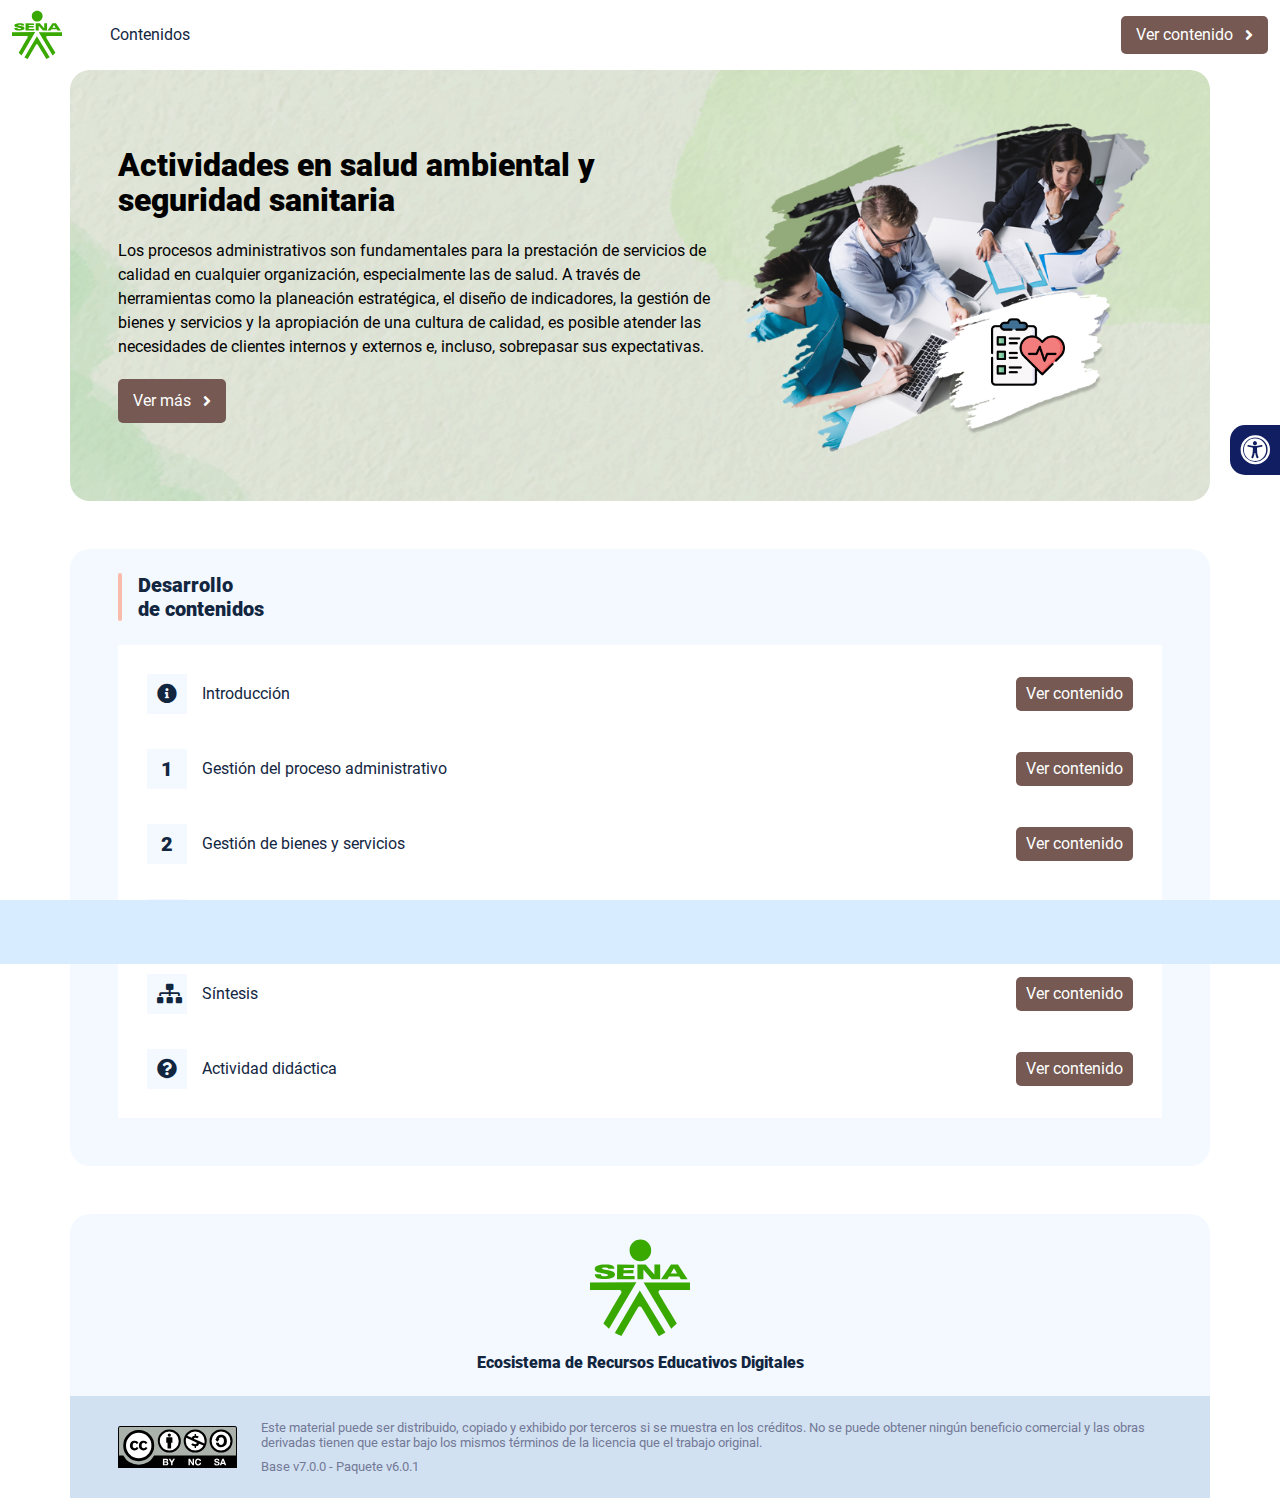
<file: index.html>
<!DOCTYPE html><html lang=""><head><meta charset="utf-8"><meta http-equiv="X-UA-Compatible" content="IE=edge"><meta name="viewport" content="width=device-width,initial-scale=1"><link rel="icon" href="favicon.ico"><title>Actividades en salud ambiental y seguridad sanitaria</title><link href="css/chunk-0c047e41.3babef71.css" rel="prefetch"><link href="css/chunk-25b302c8.3babef71.css" rel="prefetch"><link href="css/chunk-26fc7596.3babef71.css" rel="prefetch"><link href="css/chunk-2d2747e2.3babef71.css" rel="prefetch"><link href="css/chunk-32334cb6.3babef71.css" rel="prefetch"><link href="css/chunk-3c57cd7b.3babef71.css" rel="prefetch"><link href="css/chunk-4f2d402a.3babef71.css" rel="prefetch"><link href="css/chunk-515a8379.2874672c.css" rel="prefetch"><link href="css/chunk-59974754.1db83980.css" rel="prefetch"><link href="css/chunk-60cbc06b.09438581.css" rel="prefetch"><link href="css/chunk-6e1e538a.3ba0a060.css" rel="prefetch"><link href="css/chunk-766a929b.9b5e8bd2.css" rel="prefetch"><link href="css/chunk-f2df7d2c.3babef71.css" rel="prefetch"><link href="css/comple.cbb44c06.css" rel="prefetch"><link href="css/creditos.7a9a7bb7.css" rel="prefetch"><link href="css/glosario.71cebf19.css" rel="prefetch"><link href="css/referencias.d993d3b4.css" rel="prefetch"><link href="js/actividad.82481789.js" rel="prefetch"><link href="js/chunk-0206bfa0.fbcb801b.js" rel="prefetch"><link href="js/chunk-0c047e41.c93e636b.js" rel="prefetch"><link href="js/chunk-13a6037e.47d7da63.js" rel="prefetch"><link href="js/chunk-18f95272.8cc31be1.js" rel="prefetch"><link href="js/chunk-25b302c8.e4a9087b.js" rel="prefetch"><link href="js/chunk-26fc7596.eba76383.js" rel="prefetch"><link href="js/chunk-2c06842c.ee78365c.js" rel="prefetch"><link href="js/chunk-2d0c5615.d7c7fea3.js" rel="prefetch"><link href="js/chunk-2d0e96ec.6332f6f8.js" rel="prefetch"><link href="js/chunk-2d208d90.440b5e7e.js" rel="prefetch"><link href="js/chunk-2d21d0e2.d061f3e9.js" rel="prefetch"><link href="js/chunk-2d22c123.4eaafe36.js" rel="prefetch"><link href="js/chunk-2d2747e2.92eb3dc5.js" rel="prefetch"><link href="js/chunk-2e80bb9a.f5f91733.js" rel="prefetch"><link href="js/chunk-319206de.3faa5257.js" rel="prefetch"><link href="js/chunk-32334cb6.e4cb5e8f.js" rel="prefetch"><link href="js/chunk-36769079.00cac6ab.js" rel="prefetch"><link href="js/chunk-3c57cd7b.25993372.js" rel="prefetch"><link href="js/chunk-4cdd78c0.be97f210.js" rel="prefetch"><link href="js/chunk-4f2d402a.8e19b5a7.js" rel="prefetch"><link href="js/chunk-515a8379.1a9ac9f5.js" rel="prefetch"><link href="js/chunk-53ccb27e.a4d1166c.js" rel="prefetch"><link href="js/chunk-55d286b8.5f60a1a0.js" rel="prefetch"><link href="js/chunk-59974754.c8c954a2.js" rel="prefetch"><link href="js/chunk-60cbc06b.e2d94f73.js" rel="prefetch"><link href="js/chunk-659152b8.d4cd6718.js" rel="prefetch"><link href="js/chunk-6e1e538a.d5b7f1d6.js" rel="prefetch"><link href="js/chunk-766a929b.3e7bd3ca.js" rel="prefetch"><link href="js/chunk-c796899c.702a4d0c.js" rel="prefetch"><link href="js/chunk-e8a7823a.78e05249.js" rel="prefetch"><link href="js/chunk-f2df7d2c.213e5ca0.js" rel="prefetch"><link href="js/chunk-fde47172.1e5f4771.js" rel="prefetch"><link href="js/comple.acb6c373.js" rel="prefetch"><link href="js/creditos.903a22f5.js" rel="prefetch"><link href="js/glosario.baf37e44.js" rel="prefetch"><link href="js/intro.8d38a0a3.js" rel="prefetch"><link href="js/referencias.2a90c3d1.js" rel="prefetch"><link href="js/sintesis.a506daa0.js" rel="prefetch"><link href="js/tema1.29305bbd.js" rel="prefetch"><link href="js/tema2.09392dfe.js" rel="prefetch"><link href="js/tema3.531e45f9.js" rel="prefetch"><link href="css/app.81546299.css" rel="preload" as="style"><link href="css/chunk-vendors.602e5d5c.css" rel="preload" as="style"><link href="js/app.c1dae119.js" rel="preload" as="script"><link href="js/chunk-vendors.27203eef.js" rel="preload" as="script"><link href="css/chunk-vendors.602e5d5c.css" rel="stylesheet"><link href="css/app.81546299.css" rel="stylesheet"></head><body><noscript><strong>We're sorry but Actividades en salud ambiental y seguridad sanitaria doesn't work properly without JavaScript enabled. Please enable it to continue.</strong></noscript><div id="app"></div><script src="js/chunk-vendors.27203eef.js"></script><script src="js/app.c1dae119.js"></script></body></html>
</file>
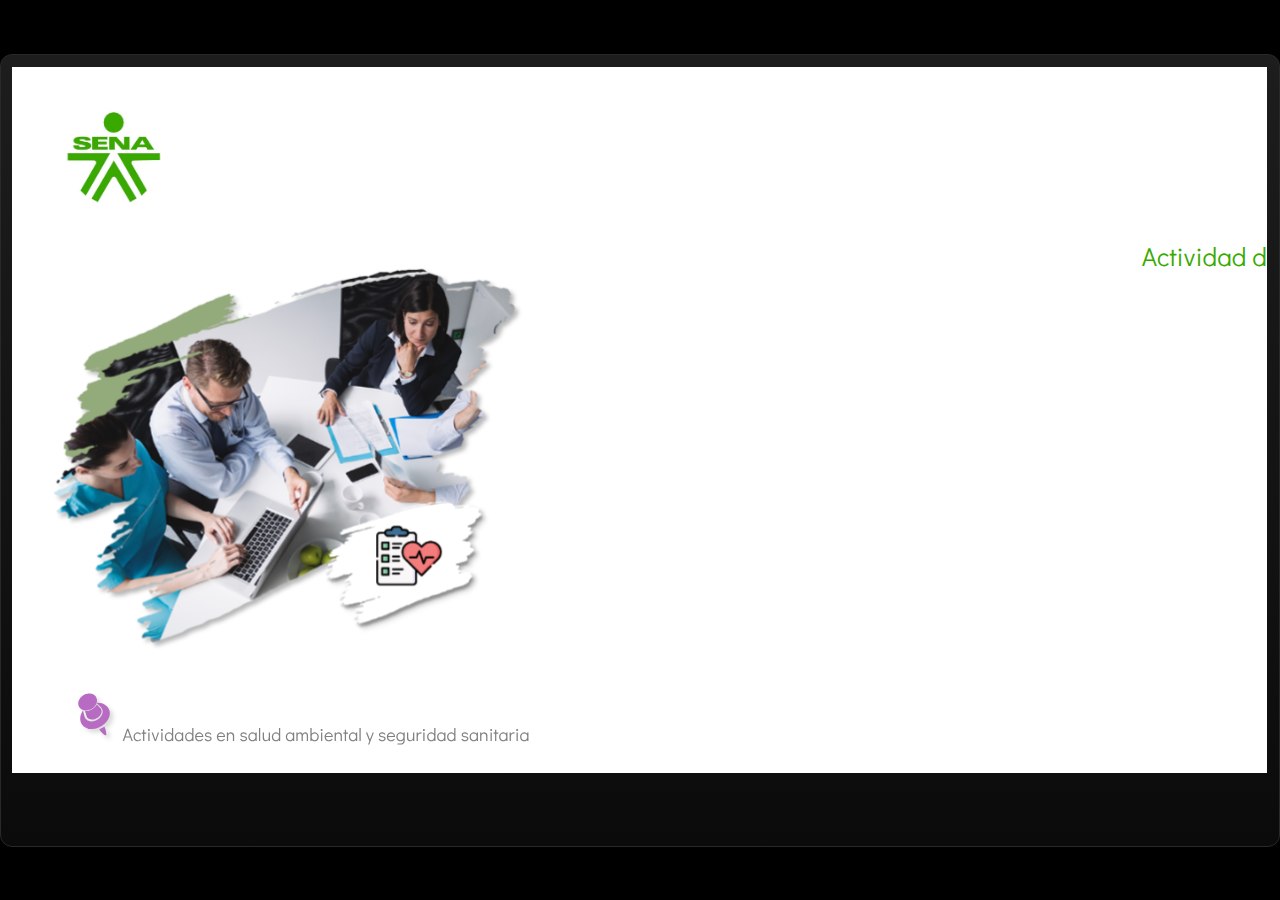
<file: actividades/actividad.html>
﻿<!doctype html>
<html lang="es">
<head>
  <meta charset="utf-8">
  <!-- Creado con Storyline 360 - http://www.articulate.com  -->
  <!-- version: 3.75.30269.0 -->
  <title>Actividad did&#225;ctica</title>
  <meta http-equiv="x-ua-compatible" content="IE=edge"/>
  <meta name="viewport" content="width=device-width,initial-scale=1,user-scalable=no,shrink-to-fit=no,minimal-ui"/>
  <meta name="apple-mobile-web-app-capable" content="yes"/>
  <style>
    html, body { height: 100%; padding: 0; margin: 0 }
    #app { height: 100%; width: 100%; }
  </style>

  <script>
    window.DS = {};
    window.globals = {
      DATA_PATH_BASE: '',
      HAS_FRAME: true,
      HAS_SLIDE: true,

      lmsPresent: false,
      tinCanPresent: false,
      cmi5Present: false,
      aoSupport: false,
      scale: 'show all',
      captureRc: false,
      browserSize: 'optimal',
      bgColor: '#000000',
      features: 'AccessibleVideo,BackgroundAudio,ConnectionMessages,FullScreenToggle,InsertSvgPicture,LayerPresentAsDialog,MultipleQuizTracking,PlayerSpeedControl,StreamingVideo,UpdatedThemeEditor,UseAudioElement,VideoTranscripts',
      themeName: 'classic',
      preloaderColor: '#FFFFFF',
      suppressAnalytics: false,
      productChannel: 'stable',
      publishSource: 'storyline',
      aid: 'aid|5304b41d-7af7-4125-b8d1-83eb222823e2',
      cid: '78f74de7-24e0-4bcf-98dd-7c0b0997ad29',
      playerVersion: '3.75.30269.0',
      publishTimestamp: '2023-11-11T21:19:46.3666770Z',
      maxIosVideoElements: 10,
      connectionSettings: { },

      
      parseParams: function(qs) {
        if (window.globals.parsedParams != null) {
          return window.globals.parsedParams;
        }
        qs = (qs || window.location.search.substr(1)).split('+').join(' ');
        var params = {},
            tokens,
            re = /[?&]?([^=]+)=([^&]*)/g;

        while (tokens = re.exec(qs)) {
          params[decodeURIComponent(tokens[1]).trim()] =
            decodeURIComponent(tokens[2]).trim();
        }
        window.globals.parsedParams = params;
        return params;
      }

    };
  </script>
  <script>
    var isIe11 = ('ActiveXObject' in window || window.MSBlobBuilder != null)
      && window.msCrypto != null && !window.ActiveXObject;
    if (isIe11) {
      window.globals.unsupportedBrowser = true;
      document.write(atob('[base64]'));
    }
  </script>
  
  <script>window.THREE = { };</script>
  
</head>
<body style="background: #000000" class="cs-HTML theme-classic">
  <!-- 360 -->
  <script>!function(){var e,i=/iPhone/i,o=/iPod/i,n=/iPad/i,t=/\biOS-universal(?:.+)Mac\b/i,r=/\bAndroid(?:.+)Mobile\b/i,a=/Android/i,d=/(?:SD4930UR|\bSilk(?:.+)Mobile\b)/i,p=/Silk/i,l=/Windows Phone/i,u=/\bWindows(?:.+)ARM\b/i,b=/BlackBerry/i,s=/BB10/i,c=/Opera Mini/i,f=/\b(CriOS|Chrome)(?:.+)Mobile/i,h=/Mobile(?:.+)Firefox\b/i,v=function(e){return void 0!==e&&"MacIntel"===e.platform&&"number"==typeof e.maxTouchPoints&&e.maxTouchPoints>1&&"undefined"==typeof MSStream};e=function(e){var m={userAgent:"",platform:"",maxTouchPoints:0};e||"undefined"==typeof navigator?"string"==typeof e?m.userAgent=e:e&&e.userAgent&&(m={userAgent:e.userAgent,platform:e.platform,maxTouchPoints:e.maxTouchPoints||0}):m={userAgent:navigator.userAgent,platform:navigator.platform,maxTouchPoints:navigator.maxTouchPoints||0};var g=m.userAgent,y=g.split("[FBAN");void 0!==y[1]&&(g=y[0]),void 0!==(y=g.split("Twitter"))[1]&&(g=y[0]);var A=function(e){return function(i){return i.test(e)}}(g),w={apple:{phone:A(i)&&!A(l),ipod:A(o),tablet:!A(i)&&(A(n)||v(m))&&!A(l),universal:A(t),device:(A(i)||A(o)||A(n)||A(t)||v(m))&&!A(l)},amazon:{phone:A(d),tablet:!A(d)&&A(p),device:A(d)||A(p)},android:{phone:!A(l)&&A(d)||!A(l)&&A(r),tablet:!A(l)&&!A(d)&&!A(r)&&(A(p)||A(a)),device:!A(l)&&(A(d)||A(p)||A(r)||A(a))||A(/\bokhttp\b/i)},windows:{phone:A(l),tablet:A(u),device:A(l)||A(u)},other:{blackberry:A(b),blackberry10:A(s),opera:A(c),firefox:A(h),chrome:A(f),device:A(b)||A(s)||A(c)||A(h)||A(f)},any:!1,phone:!1,tablet:!1};return w.any=w.apple.device||w.android.device||w.windows.device||w.other.device,w.phone=w.apple.phone||w.android.phone||w.windows.phone,w.tablet=w.apple.tablet||w.android.tablet||w.windows.tablet,w}(),"object"==typeof exports&&"undefined"!=typeof module?module.exports=e:"function"==typeof define&&define.amd?define((function(){return e})):this.isMobile=e}();
    window.isMobile.apple.tablet = window.isMobile.apple.tablet ||
      (navigator.platform === 'MacIntel' && navigator.maxTouchPoints > 1);
    window.isMobile.apple.device = window.isMobile.apple.device || window.isMobile.apple.tablet;
    window.isMobile.tablet = window.isMobile.tablet || window.isMobile.apple.tablet;
    window.isMobile.any = window.isMobile.any || window.isMobile.apple.tablet;
  </script>

  <div id="focus-sink" tabindex="-1"></div>

  <div id="preso"></div>
  <script>
    (function() {

      var classTypes = [ 'desktop', 'mobile', 'phone', 'tablet' ];

      var addDeviceClasses = function(prefix, testObj) {
        var curr, i;
        for (i = 0; i < classTypes.length; i++) {
          curr = classTypes[i];
          if (testObj[curr]) {
            document.body.classList.add(prefix + curr);
          }
        }
      };

      var params = window.globals.parseParams(),
          isDevicePreview = params.devicepreview === '1',
          isPhoneOverride = params.deviceType === 'phone' || (isDevicePreview && params.phone == '1'),
          isTabletOverride = (params.deviceType === 'tablet' || isDevicePreview) && !isPhoneOverride,
          isMobileOverride = isPhoneOverride || isTabletOverride;

      var deviceView = {
        desktop: !window.isMobile.any && !isMobileOverride,
        mobile: window.isMobile.any || isMobileOverride,
        phone: isPhoneOverride || (window.isMobile.phone && !isTabletOverride),
        tablet: isTabletOverride || window.isMobile.tablet
      };

      window.globals.deviceView = deviceView;
      window.isMobile.desktop = !window.isMobile.any;
      window.isMobile.mobile = window.isMobile.any;

      addDeviceClasses('view-', deviceView);

    })();
  </script>
  
  <script src='story_content/user.js' type=text/javascript></script>
  <div class="slide-loader"></div>

  <script>
    if (window.globals.deviceView.isMobile) { var doc = document, loader = doc.body.querySelector('.slide-loader'); [ 1, 2, 3 ].forEach(function(n) { var d = doc.createElement('div'); d.style.backgroundColor = window.globals.preloaderColor; d.classList.add('mobile-loader-dot'); d.classList.add('dot' + n); loader.appendChild(d); }); }
  </script>

  <div class="mobile-load-title-overlay" style="display: none">
    <div class="mobile-load-title">Actividad did&#225;ctica</div>
  </div>

  <div class="mobile-chrome-warning"></div>

  
<style>
  .warn-connection-dialog {
    display: none;
    background: transparent;
    pointer-events: none;
    position: fixed;
    left: 0;
    top: 0;
    width: 100%;
    height: 100%;
    z-index: 999;
  }

  .warn-connection-content {
    border-radius: 4px;
    background: white;
    border: 1px solid #E7E7E7;
    color: #333333;
    box-shadow: 0 2px 4px rgba(0, 0, 0, 0.25);
    transition: all 150ms ease-out;
    position: absolute;
    white-space: nowrap;
  }

  .view-phone.is-landscape .warn-connection-content {
    left: 23px;
    bottom: 23px;
  }

  .view-tablet.is-landscape .warn-connection-content {
    left: 50%;
    top: 20px;
    transform: translateX(-50%);
  }

  .is-portrait .warn-connection-content {
    transform: translate(-50%, calc(-100% - 15px));
  }

  .warn-connection-content p {
    display: inline-block;
    margin: 0 8px 0 0;
    line-height: 33px;
    font-size: 11px;
  }

  .warn-connection-content svg {
    position: relative;
    vertical-align: middle;
    margin: 0 2px 2px 8px;
  }

  .view-desktop .warn-connection-content {
    left: 1.5em;
    bottom: 1.5em;
  }

  .view-desktop .warn-connection-content p {
    font-size: 1.1em;
  }

  .is-offline .warn-connection-dialog {
    display: block;
  }

  .is-offline .cs-panel * {
    pointer-events: none !important;
  }

  .is-offline .cs-panel {
    pointer-events: all !important;
  }

  .is-offline #nav-controls * {
    pointer-events: none !important;
  }

  .is-offline #nav-controls {
    pointer-events: all !important;
  }
</style>

<div class="warn-connection-dialog">
  <div class="warn-connection-content">
    <svg width="17" height="15" viewBox="0 0 17 15" xmlns="http://www.w3.org/2000/svg">
      <path fill="#8F0000" stroke="white" d="M16.07,12.98 L15.88,12.23 L9.51,1.21 C8.97,0.26,7.6,0.26,7.06,1.21 L0.69,12.23 C0.15,13.16,0.81,14.36,1.91,14.36 H14.65 C15.47,14.36,16.05,13.7,16.07,12.98 Z"/>
      <path fill="white" stroke="white" d="M8.58,5.5 C8.35,5.28,8.5,5.35,8.21,5.32 C8.09,5.35,7.97,5.49,7.96,5.67 C7.97,5.79,7.98,5.92,7.98,6.04 L7.98,6.04 C7.99,6.17,8,6.31,8.01,6.43 L8.01,6.44 C8.03,6.92,8.06,7.41,8.09,7.9 L8.09,7.9 C8.12,8.39,8.14,8.88,8.17,9.37 C8.17,9.39,8.18,9.42,8.2,9.44 C8.23,9.46,8.25,9.47,8.28,9.47 C8.31,9.47,8.34,9.46,8.35,9.44 C8.37,9.43,8.38,9.4,8.39,9.35 L8.39,9.34 C8.39,9.24,8.4,9.15,8.4,9.05 L8.4,9.05 C8.41,8.96,8.41,8.86,8.42,8.75 C8.43,8.44,8.45,8.12,8.47,7.81 L8.47,7.81 C8.49,7.49,8.51,7.18,8.53,6.87 C8.55,6.46,8.56,6.05,8.59,5.64 L8.6,5.62 C8.6,5.57,8.59,5.53,8.58,5.5 L8.21,5.32 Z"/>
      <circle fill="white" stroke="white" cx="8.3" cy="11.35" r="0.3"/>
    </svg>
    <p>You are offline. Trying to reconnect...</p>
  </div>
</div>

<script>
  (function() {
    window.DS.connection = {
      warningShown: false,
      assets: {},
      loadingAssetGroup: false,
      retryDelay: 500
    };

    // @TODO this is POC code and can be cleaned up a bit more if we move forward
    // with the feature



    // The `window.globals.features` variable must be set in `webpack.dev.config` when testing locally - it is not enough
    // to have it in the data - but it must be set there as well.
    var useConnectionMessages = window.AbortController != null &&
      window.location.protocol != 'file:' &&
      window.globals.features.indexOf('ConnectionMessages') != -1;

    window.DS.connection.useConnectionMessages = useConnectionMessages

    var assetCount = 0;
    var checkLoadedId;
    var connectionSettings = window.globals.connectionSettings;

    if (useConnectionMessages && connectionSettings != null) {
      var contentEl = document.querySelector('.warn-connection-content');
      var messageEl = contentEl.querySelector('p')

      if (connectionSettings.useDarkTheme) {
        contentEl.style.borderColor = '#BABBBA';
        contentEl.style.backgroundColor = '#282828';
        contentEl.style.color = '#FFFFFF';
      }

      if (connectionSettings.message != null) {
        messageEl.textContent = window.decodeURIComponent(connectionSettings.message);
      }
    }

    function checkAssetsReady() {
      for (var i in DS.connection.assets) {
        if (!DS.connection.assets[i].success) {
          return false;
        }
      }
      return true;
    }

    function stopAssetGroup() {
      if (!useConnectionMessages) { return; }

      assetCount = 0;

      DS.connection.oldAssetGroup = DS.connection.assets;
      DS.connection.assets = {};
      DS.connection.loadingAssetGroup = false;
      clearInterval(checkLoadedId);
    }

    function startAssetGroup() {
      if (!useConnectionMessages) { return; }
      var ticks = 0;
      clearInterval(checkLoadedId);
      checkLoadedId = setInterval(function() {
        var loaded = 0;
        if (assetCount === 0 && loaded === 0) {
          clearInterval(checkLoadedId);
          return;
        }

        for (var i in DS.connection.assets) {
          if (DS.connection.assets[i].success) {
            loaded++;
          }
        }

        if (assetCount === loaded && checkAssetsReady()) {
          for (var i in DS.connection.assets) {
            if (DS.connection.assets[i].action) {
              DS.connection.assets[i].action();
            }
          }
          hideWarning();
          stopAssetGroup();
        }
      }, 100)
    }

    function requiredAsset(url, action, retry, type) {
      if (!useConnectionMessages) { return; }
      if (DS.connection.assets[url]) { return; }

      DS.connection.assets[url] = {
        success: false, action: action, retry: retry, type: type
      };
      assetCount = Object.keys(DS.connection.assets).length;
      if (!DS.connection.loadingAssetGroup) {
        startAssetGroup();
      }
      DS.connection.loadingAssetGroup = true;
    }

    function assetLoaded(url) {
      if (!useConnectionMessages) { return; }
      if (DS.connection.assets[url]) {
        DS.connection.assets[url].success = true;
      }
    }

    function assetFailed(url) {
      if (!useConnectionMessages) { return; }
      if (!DS.connection.assets[url]) {
        if (/\.js$/.test(url)) {
          setTimeout(function() {
            if (DS.connection.lastSlideLoaded != null) {
              DS.connection.lastSlideLoaded();
            }
          }, DS.connection.retryDelay);
        }
        return;
      }
      if (!DS.connection.warningShown) { showWarning(); }
      if (DS.connection.assets[url].retry) {
        setTimeout(function() {
          if (!DS.connection.assets[url].success) {
            DS.connection.assets[url].retry()
          }
        }, DS.connection.retryDelay);
      }
    }

    function hideWarning() {
      document.body.classList.remove('is-offline');
      DS.connection.warningShown = false;
    }
    DS.connection.hideWarning = hideWarning

    function showWarning(btn) {
      document.body.classList.add('is-offline')
      DS.connection.warningShown = true;
      updateWarningPosition();
    }

    function updateWarningPosition() {
      if (!DS.connection.warningShown) {
        return;
      }

      var isPortrait = document.body.classList.contains('is-portrait');
      var warningEl = document.querySelector('.warn-connection-content');

      if (isPortrait) {
        var slide = document.querySelector('.primary-slide');
        var slideRect = slide.getBoundingClientRect();

        warningEl.style.top = `${slideRect.top}px`
        warningEl.style.left = `${slideRect.left + slideRect.width / 2}px`
      } else {
        warningEl.style.top = null;
        warningEl.style.left = null;
      }

      window.requestAnimationFrame(updateWarningPosition);
    }

    // these will all be noops if the feature flag isn't set in
    // the data and `window.globals.features`
    DS.connection.requiredAsset = requiredAsset;
    DS.connection.assetLoaded = assetLoaded;
    DS.connection.assetFailed = assetFailed;
    DS.connection.stopAssetGroup = stopAssetGroup;
    DS.connection.startAssetGroup = startAssetGroup;
  })();
</script>


  <script>
    
    if (window.autoSpider && window.vInterfaceObject) {
      document.querySelector('.mobile-load-title-overlay').style.display = 'none';
    }
  </script>

  

  <link rel="stylesheet" href="html5/data/css/output.min.css" data-noprefix/>
</body>
<script src="html5/lib/scripts/bootstrapper.min.js"></script>
</html>
</file>
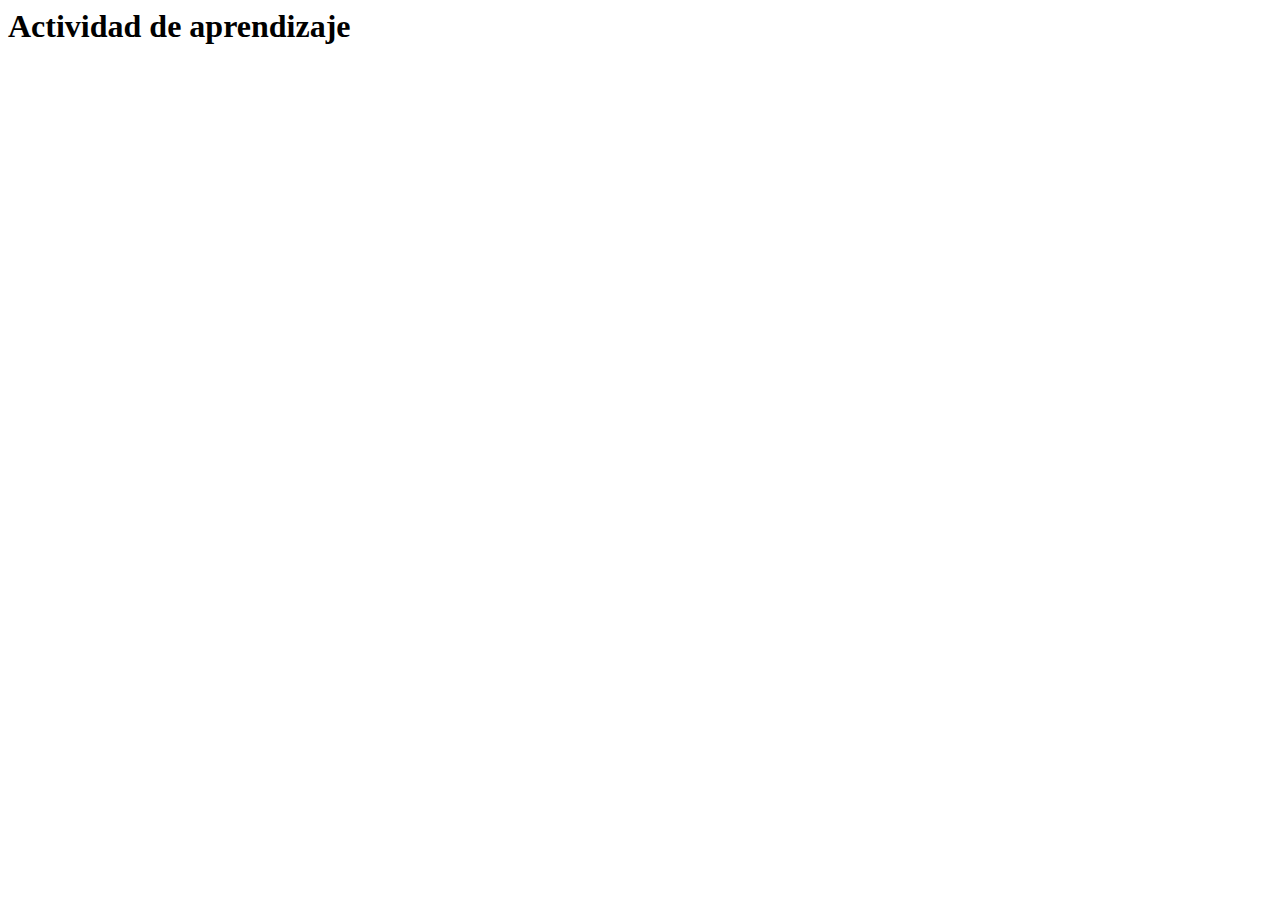
<file: public/actividades/actividad.html>
<html lang="en">
<head>
  <meta charset="UTF-8">
  <meta http-equiv="X-UA-Compatible" content="IE=edge">
  <meta name="viewport" content="width=device-width, initial-scale=1.0">
  <title>Actividad de aprendizaje</title>
</head>
<body>
  <h1>Actividad de aprendizaje</h1>
</body>
</html>
</file>
<file: css/chunk-0c047e41.3babef71.css>
.actividad[data-v-22adfd6b]{background-color:#f2f2f2}.horizontal-scroll__wrapper[data-v-22adfd6b]{overflow:hidden}.horizontal-scroll[data-v-22adfd6b]{display:flex;transition:transform .5s ease-in-out;align-items:center;flex-wrap:nowrap}.horizontal-scroll[data-v-22adfd6b]:not(.row){width:100%}.horizontal-scroll--item-fw[data-v-22adfd6b]>div{flex-grow:0;flex-shrink:0;width:100%;margin:0!important}
</file>
<file: css/chunk-25b302c8.3babef71.css>
.actividad[data-v-22adfd6b]{background-color:#f2f2f2}.horizontal-scroll__wrapper[data-v-22adfd6b]{overflow:hidden}.horizontal-scroll[data-v-22adfd6b]{display:flex;transition:transform .5s ease-in-out;align-items:center;flex-wrap:nowrap}.horizontal-scroll[data-v-22adfd6b]:not(.row){width:100%}.horizontal-scroll--item-fw[data-v-22adfd6b]>div{flex-grow:0;flex-shrink:0;width:100%;margin:0!important}
</file>
<file: css/chunk-26fc7596.3babef71.css>
.actividad[data-v-22adfd6b]{background-color:#f2f2f2}.horizontal-scroll__wrapper[data-v-22adfd6b]{overflow:hidden}.horizontal-scroll[data-v-22adfd6b]{display:flex;transition:transform .5s ease-in-out;align-items:center;flex-wrap:nowrap}.horizontal-scroll[data-v-22adfd6b]:not(.row){width:100%}.horizontal-scroll--item-fw[data-v-22adfd6b]>div{flex-grow:0;flex-shrink:0;width:100%;margin:0!important}
</file>
<file: css/chunk-2d2747e2.3babef71.css>
.actividad[data-v-22adfd6b]{background-color:#f2f2f2}.horizontal-scroll__wrapper[data-v-22adfd6b]{overflow:hidden}.horizontal-scroll[data-v-22adfd6b]{display:flex;transition:transform .5s ease-in-out;align-items:center;flex-wrap:nowrap}.horizontal-scroll[data-v-22adfd6b]:not(.row){width:100%}.horizontal-scroll--item-fw[data-v-22adfd6b]>div{flex-grow:0;flex-shrink:0;width:100%;margin:0!important}
</file>
<file: css/chunk-32334cb6.3babef71.css>
.actividad[data-v-22adfd6b]{background-color:#f2f2f2}.horizontal-scroll__wrapper[data-v-22adfd6b]{overflow:hidden}.horizontal-scroll[data-v-22adfd6b]{display:flex;transition:transform .5s ease-in-out;align-items:center;flex-wrap:nowrap}.horizontal-scroll[data-v-22adfd6b]:not(.row){width:100%}.horizontal-scroll--item-fw[data-v-22adfd6b]>div{flex-grow:0;flex-shrink:0;width:100%;margin:0!important}
</file>
<file: css/chunk-3c57cd7b.3babef71.css>
.actividad[data-v-22adfd6b]{background-color:#f2f2f2}.horizontal-scroll__wrapper[data-v-22adfd6b]{overflow:hidden}.horizontal-scroll[data-v-22adfd6b]{display:flex;transition:transform .5s ease-in-out;align-items:center;flex-wrap:nowrap}.horizontal-scroll[data-v-22adfd6b]:not(.row){width:100%}.horizontal-scroll--item-fw[data-v-22adfd6b]>div{flex-grow:0;flex-shrink:0;width:100%;margin:0!important}
</file>
<file: css/chunk-4f2d402a.3babef71.css>
.actividad[data-v-22adfd6b]{background-color:#f2f2f2}.horizontal-scroll__wrapper[data-v-22adfd6b]{overflow:hidden}.horizontal-scroll[data-v-22adfd6b]{display:flex;transition:transform .5s ease-in-out;align-items:center;flex-wrap:nowrap}.horizontal-scroll[data-v-22adfd6b]:not(.row){width:100%}.horizontal-scroll--item-fw[data-v-22adfd6b]>div{flex-grow:0;flex-shrink:0;width:100%;margin:0!important}
</file>
<file: css/chunk-515a8379.2874672c.css>
.actividad{background-color:#f2f2f2}.banner-interno{position:relative}.banner-interno__fondo{position:absolute;top:0;bottom:-50px;left:0;right:0;background-color:#cadeb4;background-size:cover;background-position:50%}.banner-interno__titulo{display:flex;align-items:center}.banner-interno__titulo__icono{display:block;width:32px;height:32px;border-radius:50%;background-color:#000;position:relative}.banner-interno__titulo__icono i{color:#cadeb4;position:absolute;left:50%;top:50%;transform:translate(-50%,-50%)}.banner-interno__titulo h1,.banner-interno__titulo h2,.banner-interno__titulo h3,.banner-interno__titulo h4,.banner-interno__titulo h5,.banner-interno__titulo h6{color:#000;line-height:1.1em}
</file>
<file: css/chunk-59974754.1db83980.css>
.actividad{background-color:#f2f2f2}.aside-menu{position:fixed;top:70px;min-height:calc(100vh - 70px);max-height:calc(100vh - 70px);background-color:#f3f9ff;transition:flex .5s ease-in-out,width .5s ease-in-out;overflow-x:hidden;z-index:100001;width:300px}.aside-menu__black-background{position:fixed;inset:0;top:70px;background:rgba(0,0,0,.8);cursor:pointer}.aside-menu a{color:#111e61}.aside-menu__content{width:300px;display:flex;flex-direction:column;justify-content:space-between;min-height:calc(100vh - 70px);max-height:calc(100vh - 70px);border-right:1px solid #d8ecff;position:absolute;background:#fff}@media (max-height:800px){.aside-menu__content{min-height:800px;max-height:800px;overflow-y:auto}}.aside-menu__header{padding:10px;text-align:center;background-color:#d8ecff}.aside-menu__header h4{margin:0}.aside-menu__menu{overflow-y:auto;flex-grow:1;list-style:none;padding-left:0;margin-bottom:0}.aside-menu__menu__item--active .aside-menu__menu__item__lnk,.aside-menu__menu__item--active .aside-menu__sec-menu__item__lnk{background-color:#d8ecff;font-weight:700}.aside-menu__menu__item--sub-menu:hover,.aside-menu__menu__item:hover,.aside-menu__sec-menu__item:hover{background-color:#d8ecff}.aside-menu__menu__item--sub-menu{padding-left:10px}.aside-menu__menu__item--sub-menu--active .aside-menu__menu__item__lnk,.aside-menu__menu__item--sub-menu--active .aside-menu__sec-menu__item__lnk{background-color:#d8ecff;font-weight:700;position:relative}.aside-menu__menu__item--sub-menu--active .aside-menu__menu__item__lnk:before,.aside-menu__menu__item--sub-menu--active .aside-menu__sec-menu__item__lnk:before{content:"";display:block;position:absolute;left:0;bottom:0;top:0;width:4px;border-radius:2px;background-color:#f9bcab}.aside-menu__menu__item__lnk,.aside-menu__sec-menu__item__lnk{display:flex;align-items:center;padding:10px 15px;line-height:1.1em}.aside-menu__menu__item__lnk i,.aside-menu__menu__item__lnk span,.aside-menu__sec-menu__item__lnk i,.aside-menu__sec-menu__item__lnk span{margin-right:10px}.aside-menu__menu__item__lnk i:last-child,.aside-menu__menu__item__lnk span:last-child,.aside-menu__sec-menu__item__lnk i:last-child,.aside-menu__sec-menu__item__lnk span:last-child{margin-right:0}.aside-menu__sec-menu{background-color:#d8ecff;padding:10px 0;flex-shrink:0;margin-bottom:0}.aside-menu__sec-menu__item{padding:10px 15px}.aside-menu__sec-menu__item__lnk{padding:0;border-radius:1em}.aside-menu__sec-menu__item__lnk i{display:block;width:2em;height:2em;padding:.5em 0;text-align:center;background-color:#fff;border-radius:50%}.aside-menu__sec-menu__item__lnk:hover{background-color:#fff}@media (max-width:576px){.aside-menu__sec-menu{padding-bottom:110px}}.main-menu-enter-active{animation:main-menu-open-animation .3s}.main-menu-enter-active .aside-menu__black-background{animation:main-menu-background-animation .3s}.main-menu-leave-active{animation:main-menu-open-animation .3s reverse}.main-menu-leave-active .aside-menu__black-background{animation:main-menu-background-animation .3s reverse}@keyframes main-menu-open-animation{0%{width:0}to{width:300px}}@keyframes main-menu-background-animation{0%{opacity:0}to{opacity:1}}
</file>
<file: css/chunk-60cbc06b.09438581.css>
.actividad[data-v-7e5a4120]{background-color:#f2f2f2}.header[data-v-7e5a4120]{position:sticky;top:0;padding-top:10px;padding-bottom:10px;background-color:#fff;z-index:10010;line-height:1.1em}.header__logo[data-v-7e5a4120]{width:50px}@media (max-width:576px){.header__componente-formativo[data-v-7e5a4120]{font-size:.8em}}.header__menu[data-v-7e5a4120]{cursor:pointer}.header__menu span[data-v-7e5a4120]{font-size:.7em;display:block;line-height:1em;text-align:center;color:#111e61}.header__menu__btn[data-v-7e5a4120]{width:30px;height:30px;position:relative;margin-bottom:4px}.header__menu__btn .line-1[data-v-7e5a4120],.header__menu__btn .line-2[data-v-7e5a4120],.header__menu__btn .line-3[data-v-7e5a4120]{height:4px;width:30px;background-color:#111e61;transform-origin:center center;position:absolute;left:0;border-radius:2px}.header__menu__btn .line-1[data-v-7e5a4120]{top:4px;animation:line-1-inactive-data-v-7e5a4120 .5s ease-in-out forwards}.header__menu__btn .line-2[data-v-7e5a4120]{top:13px;animation:line-2-inactive-data-v-7e5a4120 .5s ease-in-out forwards}.header__menu__btn .line-3[data-v-7e5a4120]{top:22px;animation:line-3-inactive-data-v-7e5a4120 .5s ease-in-out forwards}.header__menu__btn[data-v-7e5a4120]:hover{cursor:pointer}.header__menu__btn--open .line-1[data-v-7e5a4120]{animation:line-1-active-data-v-7e5a4120 .5s ease-in-out forwards}.header__menu__btn--open .line-2[data-v-7e5a4120]{animation:line-2-active-data-v-7e5a4120 .5s ease-in-out forwards}.header__menu__btn--open .line-3[data-v-7e5a4120]{animation:line-3-active-data-v-7e5a4120 .5s ease-in-out forwards}@keyframes line-1-active-data-v-7e5a4120{0%{transform:translate(0) rotate(0)}50%{transform:translateY(9px) rotate(0)}to{transform:translateY(9px) rotate(45deg)}}@keyframes line-2-active-data-v-7e5a4120{0%{transform:scale(1)}to{transform:scale(0)}}@keyframes line-3-active-data-v-7e5a4120{0%{transform:translate(0) rotate(0)}50%{transform:translateY(-9px) rotate(0)}to{transform:translateY(-9px) rotate(-45deg)}}@keyframes line-1-inactive-data-v-7e5a4120{0%{transform:translateY(9px) rotate(45deg)}50%{transform:translateY(9px) rotate(0)}to{transform:translate(0) rotate(0)}}@keyframes line-2-inactive-data-v-7e5a4120{0%{transform:scale(0)}to{transform:scale(1)}}@keyframes line-3-inactive-data-v-7e5a4120{0%{transform:translateY(-9px) rotate(-45deg)}50%{transform:translateY(-9px) rotate(0)}to{transform:translate(0) rotate(0)}}
</file>
<file: css/chunk-6e1e538a.3ba0a060.css>
.actividad[data-v-4f6b7c58]{background-color:#f2f2f2}.accesibilidad[data-v-4f6b7c58]{position:fixed;right:0;top:50vh;height:50px;background-color:#111e61;border-top-left-radius:15px;border-bottom-left-radius:15px;transform:translateY(-50%) translateX(100%) translateX(-50px);overflow:hidden;transition:transform .3s ease-in-out,height .3s ease-in-out}.accesibilidad[data-v-4f6b7c58]:hover{transform:translateY(-50%) translateX(0);height:12.75rem}.accesibilidad [data-v-4f6b7c58]{color:#fff}.accesibilidad__menu__content .accesibilidad__menu__item[data-v-4f6b7c58]{cursor:pointer}.accesibilidad__menu__content .accesibilidad__menu__item[data-v-4f6b7c58]:hover{background-color:#273685}.accesibilidad__menu__content .accesibilidad__menu__item[data-v-4f6b7c58]:last-child{border:none}.accesibilidad__menu__item[data-v-4f6b7c58]{display:flex;align-items:center;padding:10px;border-bottom:1px solid #273685;line-height:1em;-moz-user-select:none;user-select:none}.accesibilidad__menu i[data-v-4f6b7c58]{font-size:30px;font-style:normal;margin-right:10px;line-height:1em}.accesibilidad__menu img[data-v-4f6b7c58]{width:30px;margin-right:10px}
</file>
<file: css/chunk-766a929b.9b5e8bd2.css>
.actividad{background-color:#f2f2f2}.barra-avance{display:flex;align-items:center;justify-content:space-between;position:fixed;bottom:0;left:0;width:100%;padding:10px;background-color:#d8ecff;transition:transform .5s ease-in-out;z-index:100000}.barra-avance__barra{margin:0 20px;flex:1;position:relative;max-width:800px}.barra-avance__barra--amarilla,.barra-avance__barra--blanca{height:4px}.barra-avance__barra--amarilla:after,.barra-avance__barra--amarilla:before,.barra-avance__barra--blanca:after,.barra-avance__barra--blanca:before{content:"";display:block;width:10px;height:10px;border-radius:50%;position:absolute;top:50%}.barra-avance__barra--amarilla:before,.barra-avance__barra--blanca:before{left:0;transform:translate(-50%,-50%)}.barra-avance__barra--amarilla:after,.barra-avance__barra--blanca:after{right:0;transform:translate(50%,-50%)}.barra-avance__barra--blanca{background-color:#fff}.barra-avance__barra--blanca:after,.barra-avance__barra--blanca:before{background-color:#fff}.barra-avance__barra--amarilla{position:absolute;width:100%;top:0;background-color:#755952}.barra-avance__barra--amarilla:after,.barra-avance__barra--amarilla:before{background-color:#755952}.barra-avance__boton--regresar{background-color:#b0c0d2}.barra-avance__boton--regresar span{color:#111e61!important}.barra-avance__boton--disable{opacity:0;pointer-events:none}.barra-avance--open{transform:translateY(0)}.barra-avance--close{transform:translateY(100%)}
</file>
<file: css/chunk-f2df7d2c.3babef71.css>
.actividad[data-v-22adfd6b]{background-color:#f2f2f2}.horizontal-scroll__wrapper[data-v-22adfd6b]{overflow:hidden}.horizontal-scroll[data-v-22adfd6b]{display:flex;transition:transform .5s ease-in-out;align-items:center;flex-wrap:nowrap}.horizontal-scroll[data-v-22adfd6b]:not(.row){width:100%}.horizontal-scroll--item-fw[data-v-22adfd6b]>div{flex-grow:0;flex-shrink:0;width:100%;margin:0!important}
</file>
<file: css/comple.cbb44c06.css>
.banner-interno{position:relative}.banner-interno__fondo{position:absolute;top:0;bottom:-50px;left:0;right:0;background-color:#cadeb4;background-size:cover;background-position:50%}.banner-interno__titulo{display:flex;align-items:center}.banner-interno__titulo__icono{display:block;width:32px;height:32px;border-radius:50%;background-color:#000;position:relative}.banner-interno__titulo__icono i{color:#cadeb4;position:absolute;left:50%;top:50%;transform:translate(-50%,-50%)}.banner-interno__titulo h1,.banner-interno__titulo h2,.banner-interno__titulo h3,.banner-interno__titulo h4,.banner-interno__titulo h5,.banner-interno__titulo h6{color:#000;line-height:1.1em}.actividad{background-color:#f2f2f2}.complementario__enlaces{display:flex;justify-content:center;flex-wrap:wrap}.complementario__enlaces a{margin:0 5px}.complementario__btn{font-size:1.5em;line-height:1em}table{width:calc(100% - 1px);min-width:800px}table thead{background-color:#d8ecff}table thead th{border-color:#d8ecff}table td,table th{padding:25px 20px;text-align:center}
</file>
<file: css/creditos.7a9a7bb7.css>
.banner-interno{position:relative}.banner-interno__fondo{position:absolute;top:0;bottom:-50px;left:0;right:0;background-color:#cadeb4;background-size:cover;background-position:50%}.banner-interno__titulo{display:flex;align-items:center}.banner-interno__titulo__icono{display:block;width:32px;height:32px;border-radius:50%;background-color:#000;position:relative}.banner-interno__titulo__icono i{color:#cadeb4;position:absolute;left:50%;top:50%;transform:translate(-50%,-50%)}.banner-interno__titulo h1,.banner-interno__titulo h2,.banner-interno__titulo h3,.banner-interno__titulo h4,.banner-interno__titulo h5,.banner-interno__titulo h6{color:#000;line-height:1.1em}.actividad{background-color:#f2f2f2}.creditos-vista .tarjeta.credito{background-color:#d2e1f1}.creditos{color:#727997;overflow-x:auto}.creditos__item{min-width:490px}.creditos p{line-height:1.3em;margin-bottom:0;color:#727997}.creditos__titulo{font-weight:700;background-color:#d2e1f1;padding:5px 10px;border-top-radius:5px;border-top-left-radius:5px;border-top-right-radius:5px}.creditos table td,.creditos table th{border-color:#d2e1f1}
</file>
<file: css/glosario.71cebf19.css>
.banner-interno{position:relative}.banner-interno__fondo{position:absolute;top:0;bottom:-50px;left:0;right:0;background-color:#cadeb4;background-size:cover;background-position:50%}.banner-interno__titulo{display:flex;align-items:center}.banner-interno__titulo__icono{display:block;width:32px;height:32px;border-radius:50%;background-color:#000;position:relative}.banner-interno__titulo__icono i{color:#cadeb4;position:absolute;left:50%;top:50%;transform:translate(-50%,-50%)}.banner-interno__titulo h1,.banner-interno__titulo h2,.banner-interno__titulo h3,.banner-interno__titulo h4,.banner-interno__titulo h5,.banner-interno__titulo h6{color:#000;line-height:1.1em}.actividad{background-color:#f2f2f2}.glosario__letra-item{display:flex}.glosario__letra-item__texto{padding-top:5px}.glosario__letra-item__letra__icono{width:32px;height:32px;position:relative;line-height:1em;border-radius:50%;background-color:#d2e1f1}.glosario__letra-item__letra__icono span{position:absolute;left:50%;top:50%;transform:translate(-50%,-50%);font-size:1.1em;font-weight:900}
</file>
<file: css/referencias.d993d3b4.css>
.banner-interno{position:relative}.banner-interno__fondo{position:absolute;top:0;bottom:-50px;left:0;right:0;background-color:#cadeb4;background-size:cover;background-position:50%}.banner-interno__titulo{display:flex;align-items:center}.banner-interno__titulo__icono{display:block;width:32px;height:32px;border-radius:50%;background-color:#000;position:relative}.banner-interno__titulo__icono i{color:#cadeb4;position:absolute;left:50%;top:50%;transform:translate(-50%,-50%)}.banner-interno__titulo h1,.banner-interno__titulo h2,.banner-interno__titulo h3,.banner-interno__titulo h4,.banner-interno__titulo h5,.banner-interno__titulo h6{color:#000;line-height:1.1em}.actividad{background-color:#f2f2f2}.referencias__item:last-child hr{display:none}.referencias__item a{color:#2196f3;text-decoration:underline;overflow-wrap:break-word}
</file>
<file: css/app.81546299.css>
*{box-sizing:inherit}:after,:before{box-sizing:inherit}html{height:100%;line-height:1.15;box-sizing:border-box;-webkit-font-smoothing:antialiased;-moz-osx-font-smoothing:grayscale;-webkit-text-size-adjust:100%;-ms-text-size-adjust:100%;text-rendering:optimizeLegibility}a,abbr,acronym,address,applet,article,aside,audio,b,big,blockquote,body,canvas,caption,center,cite,code,dd,del,details,dfn,div,dl,dt,em,embed,fieldset,figcaption,figure,footer,form,h1,h2,h3,h4,h5,h6,header,hgroup,html,i,iframe,img,ins,kbd,label,legend,li,mark,menu,nav,object,ol,output,p,pre,q,ruby,s,samp,section,small,span,strike,strong,sub,summary,sup,table,tbody,td,tfoot,th,thead,time,tr,tt,u,ul,var,video{margin:0;padding:0;border:0;outline:0;background:transparent;vertical-align:baseline}article,aside,details,figcaption,figure,footer,header,main,menu,nav,section,summary{display:block}[hidden],template{display:none}hr{box-sizing:content-box;height:0;border-bottom:1px solid #e8e8e8;border-left:0;border-right:0;border-top:0;margin:1.5em 0;overflow:visible}[hidden]{display:none}a{font-family:Roboto,sans-serif;font-size:1em;font-weight:400;text-decoration:none;color:#12263f;background-color:transparent;transition:all .15s ease-in-out;-webkit-text-decoration-skip:objects}a:active,a:hover{outline-width:0}a:active,a:focus,a:hover{color:#000}[type=button],[type=reset],[type=submit],button{-moz-appearance:none;appearance:none;cursor:pointer;display:inline-block;vertical-align:middle;border:0;border-radius:5px;color:#fff;background-color:#755952;font-family:Roboto,sans-serif;font-weight:400;font-size:1em;-webkit-font-smoothing:antialiased;line-height:1em;white-space:nowrap;text-decoration:none;text-transform:none;padding:.75em 1.5em;margin:0;-moz-user-select:none;user-select:none;overflow:visible;transition:background-color .15s ease-in-out}[type=button]:focus,[type=button]:hover,[type=reset]:focus,[type=reset]:hover,[type=submit]:focus,[type=submit]:hover,button:focus,button:hover{background-color:#755952;color:#fff}[type=button]:disabled,[type=reset]:disabled,[type=submit]:disabled,button:disabled{cursor:not-allowed;opacity:.5}[type=button]:disabled:hover,[type=reset]:disabled:hover,[type=submit]:disabled:hover,button:disabled:hover{background-color:#755952}input,select,textarea{margin:0;display:block;font-family:Roboto,sans-serif;font-size:16px}input{overflow:visible}[type=color],[type=date],[type=datetime-local],[type=datetime],[type=email],[type=month],[type=number],[type=password],[type=search],[type=tel],[type=text],[type=time],[type=url],[type=week],input:not([type]),select,select[multiple],textarea{background-color:#fff;border:1px solid #e8e8e8;border-radius:5px;box-shadow:inset 0 1px 3px rgba(0,0,0,.06);box-sizing:inherit;margin-bottom:.75em;padding:.5em;transition:border-color .15s ease-in-out;width:100%}[type=color]:hover,[type=date]:hover,[type=datetime-local]:hover,[type=datetime]:hover,[type=email]:hover,[type=month]:hover,[type=number]:hover,[type=password]:hover,[type=search]:hover,[type=tel]:hover,[type=text]:hover,[type=time]:hover,[type=url]:hover,[type=week]:hover,input:not([type]):hover,select:hover,select[multiple]:hover,textarea:hover{border-color:shade(#e8e8e8,20%)}[type=color]:focus,[type=date]:focus,[type=datetime-local]:focus,[type=datetime]:focus,[type=email]:focus,[type=month]:focus,[type=number]:focus,[type=password]:focus,[type=search]:focus,[type=tel]:focus,[type=text]:focus,[type=time]:focus,[type=url]:focus,[type=week]:focus,input:not([type]):focus,select:focus,select[multiple]:focus,textarea:focus{border-color:#f9bcab;box-shadow:inset 0 1px 3px rgba(0,0,0,.06),0 0 5px rgba(189,214,162,.7);outline:none}[type=color]:disabled,[type=date]:disabled,[type=datetime-local]:disabled,[type=datetime]:disabled,[type=email]:disabled,[type=month]:disabled,[type=number]:disabled,[type=password]:disabled,[type=search]:disabled,[type=tel]:disabled,[type=text]:disabled,[type=time]:disabled,[type=url]:disabled,[type=week]:disabled,input:not([type]):disabled,select:disabled,select[multiple]:disabled,textarea:disabled{background-color:shade(#fff,5%);cursor:not-allowed}[type=color]:disabled:hover,[type=date]:disabled:hover,[type=datetime-local]:disabled:hover,[type=datetime]:disabled:hover,[type=email]:disabled:hover,[type=month]:disabled:hover,[type=number]:disabled:hover,[type=password]:disabled:hover,[type=search]:disabled:hover,[type=tel]:disabled:hover,[type=text]:disabled:hover,[type=time]:disabled:hover,[type=url]:disabled:hover,[type=week]:disabled:hover,input:not([type]):disabled:hover,select:disabled:hover,select[multiple]:disabled:hover,textarea:disabled:hover{border:1px solid #e8e8e8}select{text-transform:none;max-width:100%;border-radius:5px}::-webkit-file-upload-button{background-color:#755952;border:none;cursor:pointer;color:#fff;border-radius:5px;padding:.75em 1.5em}::-webkit-file-upload-button:hover{background-color:#755952}optgroup{font-weight:700}fieldset{border:1px solid #e8e8e8;background-color:transparent;padding:1.5em;-webkit-margin-start:0;-webkit-margin-end:0;-webkit-padding-before:1.5em;-webkit-padding-start:1.5em;-webkit-padding-end:1.5em;-webkit-padding-after:1.5em}legend{box-sizing:border-box;color:inherit;display:table;max-width:100%;padding:0;white-space:normal;font-weight:600;-webkit-padding-start:0;-webkit-padding-end:0}label,legend{margin-bottom:.375em}label{display:block;font-size:1em;font-family:Roboto,sans-serif;font-weight:900}textarea{overflow:auto;resize:vertical}[type=checkbox],[type=radio]{box-sizing:border-box;padding:0;display:inline;margin-right:.375em}[type=number]::-webkit-inner-spin-button,[type=number]::-webkit-outer-spin-button{height:auto}[type=search]{-webkit-appearance:textfield;outline-offset:-2px}[type=search]::-webkit-search-cancel-button,[type=search]::-webkit-search-decoration{-webkit-appearance:none;-moz-appearance:none}::-moz-placeholder{color:#999}::placeholder{color:#999}::-webkit-file-upload-button{-webkit-appearance:button;-moz-appearance:button;font:inherit}[type=file]{margin-bottom:.75em;width:100%}[type=button],[type=reset],[type=submit],button{-webkit-appearance:button}[type=button]::-moz-focus-inner,[type=reset]::-moz-focus-inner,[type=submit]::-moz-focus-inner,button::-moz-focus-inner{border-style:none;padding:0}[type=button]:-moz-focusring,[type=reset]:-moz-focusring,[type=submit]:-moz-focusring,button:-moz-focusring{outline:1px dotted ButtonText}progress{vertical-align:baseline}ol,ul{list-style:none;margin-bottom:1em}dt{font-weight:700}figure,img,picture,svg{margin:0;width:100%;max-width:100%}figcaption{display:block;background-color:#e8e8e8;padding:.75em 1.5em;font-size:.8em;font-weight:700}img,svg{display:block;border-style:none}svg:not(:root){overflow:hidden}audio,canvas,progress,video{display:inline-block}audio:not([controls]){display:none;height:0}template{display:none}table{border-collapse:collapse;border-spacing:0;table-layout:fixed;width:100%}td,th,tr{vertical-align:middle}td,th{border:1px solid #e8e8e8;padding:.75em}th{font-size:.875em;line-height:1.2}td{line-height:1.5}body{font-size:16px;font-weight:400;line-height:1.5}body,h1,h2,h3,h4,h5,h6{color:#12263f;font-family:Roboto,sans-serif}h1,h2,h3,h4,h5,h6{font-weight:900;line-height:1.2;margin:0 0 .75em}h1{font-size:2em}h2{font-size:1.5em}h3{font-size:1.25em}h4{font-size:1.125em}h5{font-size:1em}h6{font-size:.875em}p{font-family:Roboto,sans-serif;font-size:1em;font-weight:400;line-height:1.5;color:#12263f;margin-bottom:1em}b,strong{font-weight:700}dfn,em,i{font-style:italic}br{line-height:2em}u{text-decoration:underline}code,kbd,pre,samp{color:#727997;font-family:Lucida Console,Courier New,monospace;font-size:1em}sub,sup{font-size:75%;line-height:0;position:relative;vertical-align:baseline}sub{bottom:-.25em}sup{top:-.5em}small{font-size:80%}mark{background-color:#ffeb3b;color:#000}abbr[title]{border-bottom:none;text-decoration:underline;text-decoration:underline dotted}blockquote,q{quotes:none}::selection{background:#2196f3!important;color:#fff!important;text-shadow:none}::-moz-selection{background:#2196f3!important;color:#fff!important;text-shadow:none}img::selection{background:transparent}img::-moz-selection{background:transparent}body{-webkit-tap-highlight-color:#2196F3!important}details,menu{display:block}summary{display:list-item}@media print{*{background:transparent!important;color:#000!important;box-shadow:none!important;text-shadow:none!important}:after,:before,:first-letter,:first-line{background:transparent!important;color:#000!important;box-shadow:none!important;text-shadow:none!important}a,a:visited{text-decoration:underline}a[href]:after{content:" (" attr(href) ")"}a abbr[title]:after{content:" (" attr(title) ")"}a[href^="#"]:after,a[href^="javascript:"]:after{content:""}blockquote,pre{border:1px solid #999;page-break-inside:avoid}thead{display:table-header-group}img,tr{page-break-inside:avoid}img{max-width:100%!important}h2,h3,p{orphans:3;widows:3}h2,h3{page-break-after:avoid}}[data-aos][data-aos][data-aos-duration="50"],body[data-aos-duration="50"] [data-aos]{transition-duration:50ms}[data-aos][data-aos][data-aos-delay="50"],body[data-aos-delay="50"] [data-aos]{transition-delay:0s}[data-aos][data-aos][data-aos-delay="50"].aos-animate,body[data-aos-delay="50"] [data-aos].aos-animate{transition-delay:50ms}[data-aos][data-aos][data-aos-duration="100"],body[data-aos-duration="100"] [data-aos]{transition-duration:.1s}[data-aos][data-aos][data-aos-delay="100"],body[data-aos-delay="100"] [data-aos]{transition-delay:0s}[data-aos][data-aos][data-aos-delay="100"].aos-animate,body[data-aos-delay="100"] [data-aos].aos-animate{transition-delay:.1s}[data-aos][data-aos][data-aos-duration="150"],body[data-aos-duration="150"] [data-aos]{transition-duration:.15s}[data-aos][data-aos][data-aos-delay="150"],body[data-aos-delay="150"] [data-aos]{transition-delay:0s}[data-aos][data-aos][data-aos-delay="150"].aos-animate,body[data-aos-delay="150"] [data-aos].aos-animate{transition-delay:.15s}[data-aos][data-aos][data-aos-duration="200"],body[data-aos-duration="200"] [data-aos]{transition-duration:.2s}[data-aos][data-aos][data-aos-delay="200"],body[data-aos-delay="200"] [data-aos]{transition-delay:0s}[data-aos][data-aos][data-aos-delay="200"].aos-animate,body[data-aos-delay="200"] [data-aos].aos-animate{transition-delay:.2s}[data-aos][data-aos][data-aos-duration="250"],body[data-aos-duration="250"] [data-aos]{transition-duration:.25s}[data-aos][data-aos][data-aos-delay="250"],body[data-aos-delay="250"] [data-aos]{transition-delay:0s}[data-aos][data-aos][data-aos-delay="250"].aos-animate,body[data-aos-delay="250"] [data-aos].aos-animate{transition-delay:.25s}[data-aos][data-aos][data-aos-duration="300"],body[data-aos-duration="300"] [data-aos]{transition-duration:.3s}[data-aos][data-aos][data-aos-delay="300"],body[data-aos-delay="300"] [data-aos]{transition-delay:0s}[data-aos][data-aos][data-aos-delay="300"].aos-animate,body[data-aos-delay="300"] [data-aos].aos-animate{transition-delay:.3s}[data-aos][data-aos][data-aos-duration="350"],body[data-aos-duration="350"] [data-aos]{transition-duration:.35s}[data-aos][data-aos][data-aos-delay="350"],body[data-aos-delay="350"] [data-aos]{transition-delay:0s}[data-aos][data-aos][data-aos-delay="350"].aos-animate,body[data-aos-delay="350"] [data-aos].aos-animate{transition-delay:.35s}[data-aos][data-aos][data-aos-duration="400"],body[data-aos-duration="400"] [data-aos]{transition-duration:.4s}[data-aos][data-aos][data-aos-delay="400"],body[data-aos-delay="400"] [data-aos]{transition-delay:0s}[data-aos][data-aos][data-aos-delay="400"].aos-animate,body[data-aos-delay="400"] [data-aos].aos-animate{transition-delay:.4s}[data-aos][data-aos][data-aos-duration="450"],body[data-aos-duration="450"] [data-aos]{transition-duration:.45s}[data-aos][data-aos][data-aos-delay="450"],body[data-aos-delay="450"] [data-aos]{transition-delay:0s}[data-aos][data-aos][data-aos-delay="450"].aos-animate,body[data-aos-delay="450"] [data-aos].aos-animate{transition-delay:.45s}[data-aos][data-aos][data-aos-duration="500"],body[data-aos-duration="500"] [data-aos]{transition-duration:.5s}[data-aos][data-aos][data-aos-delay="500"],body[data-aos-delay="500"] [data-aos]{transition-delay:0s}[data-aos][data-aos][data-aos-delay="500"].aos-animate,body[data-aos-delay="500"] [data-aos].aos-animate{transition-delay:.5s}[data-aos][data-aos][data-aos-duration="550"],body[data-aos-duration="550"] [data-aos]{transition-duration:.55s}[data-aos][data-aos][data-aos-delay="550"],body[data-aos-delay="550"] [data-aos]{transition-delay:0s}[data-aos][data-aos][data-aos-delay="550"].aos-animate,body[data-aos-delay="550"] [data-aos].aos-animate{transition-delay:.55s}[data-aos][data-aos][data-aos-duration="600"],body[data-aos-duration="600"] [data-aos]{transition-duration:.6s}[data-aos][data-aos][data-aos-delay="600"],body[data-aos-delay="600"] [data-aos]{transition-delay:0s}[data-aos][data-aos][data-aos-delay="600"].aos-animate,body[data-aos-delay="600"] [data-aos].aos-animate{transition-delay:.6s}[data-aos][data-aos][data-aos-duration="650"],body[data-aos-duration="650"] [data-aos]{transition-duration:.65s}[data-aos][data-aos][data-aos-delay="650"],body[data-aos-delay="650"] [data-aos]{transition-delay:0s}[data-aos][data-aos][data-aos-delay="650"].aos-animate,body[data-aos-delay="650"] [data-aos].aos-animate{transition-delay:.65s}[data-aos][data-aos][data-aos-duration="700"],body[data-aos-duration="700"] [data-aos]{transition-duration:.7s}[data-aos][data-aos][data-aos-delay="700"],body[data-aos-delay="700"] [data-aos]{transition-delay:0s}[data-aos][data-aos][data-aos-delay="700"].aos-animate,body[data-aos-delay="700"] [data-aos].aos-animate{transition-delay:.7s}[data-aos][data-aos][data-aos-duration="750"],body[data-aos-duration="750"] [data-aos]{transition-duration:.75s}[data-aos][data-aos][data-aos-delay="750"],body[data-aos-delay="750"] [data-aos]{transition-delay:0s}[data-aos][data-aos][data-aos-delay="750"].aos-animate,body[data-aos-delay="750"] [data-aos].aos-animate{transition-delay:.75s}[data-aos][data-aos][data-aos-duration="800"],body[data-aos-duration="800"] [data-aos]{transition-duration:.8s}[data-aos][data-aos][data-aos-delay="800"],body[data-aos-delay="800"] [data-aos]{transition-delay:0s}[data-aos][data-aos][data-aos-delay="800"].aos-animate,body[data-aos-delay="800"] [data-aos].aos-animate{transition-delay:.8s}[data-aos][data-aos][data-aos-duration="850"],body[data-aos-duration="850"] [data-aos]{transition-duration:.85s}[data-aos][data-aos][data-aos-delay="850"],body[data-aos-delay="850"] [data-aos]{transition-delay:0s}[data-aos][data-aos][data-aos-delay="850"].aos-animate,body[data-aos-delay="850"] [data-aos].aos-animate{transition-delay:.85s}[data-aos][data-aos][data-aos-duration="900"],body[data-aos-duration="900"] [data-aos]{transition-duration:.9s}[data-aos][data-aos][data-aos-delay="900"],body[data-aos-delay="900"] [data-aos]{transition-delay:0s}[data-aos][data-aos][data-aos-delay="900"].aos-animate,body[data-aos-delay="900"] [data-aos].aos-animate{transition-delay:.9s}[data-aos][data-aos][data-aos-duration="950"],body[data-aos-duration="950"] [data-aos]{transition-duration:.95s}[data-aos][data-aos][data-aos-delay="950"],body[data-aos-delay="950"] [data-aos]{transition-delay:0s}[data-aos][data-aos][data-aos-delay="950"].aos-animate,body[data-aos-delay="950"] [data-aos].aos-animate{transition-delay:.95s}[data-aos][data-aos][data-aos-duration="1000"],body[data-aos-duration="1000"] [data-aos]{transition-duration:1s}[data-aos][data-aos][data-aos-delay="1000"],body[data-aos-delay="1000"] [data-aos]{transition-delay:0s}[data-aos][data-aos][data-aos-delay="1000"].aos-animate,body[data-aos-delay="1000"] [data-aos].aos-animate{transition-delay:1s}[data-aos][data-aos][data-aos-duration="1050"],body[data-aos-duration="1050"] [data-aos]{transition-duration:1.05s}[data-aos][data-aos][data-aos-delay="1050"],body[data-aos-delay="1050"] [data-aos]{transition-delay:0s}[data-aos][data-aos][data-aos-delay="1050"].aos-animate,body[data-aos-delay="1050"] [data-aos].aos-animate{transition-delay:1.05s}[data-aos][data-aos][data-aos-duration="1100"],body[data-aos-duration="1100"] [data-aos]{transition-duration:1.1s}[data-aos][data-aos][data-aos-delay="1100"],body[data-aos-delay="1100"] [data-aos]{transition-delay:0s}[data-aos][data-aos][data-aos-delay="1100"].aos-animate,body[data-aos-delay="1100"] [data-aos].aos-animate{transition-delay:1.1s}[data-aos][data-aos][data-aos-duration="1150"],body[data-aos-duration="1150"] [data-aos]{transition-duration:1.15s}[data-aos][data-aos][data-aos-delay="1150"],body[data-aos-delay="1150"] [data-aos]{transition-delay:0s}[data-aos][data-aos][data-aos-delay="1150"].aos-animate,body[data-aos-delay="1150"] [data-aos].aos-animate{transition-delay:1.15s}[data-aos][data-aos][data-aos-duration="1200"],body[data-aos-duration="1200"] [data-aos]{transition-duration:1.2s}[data-aos][data-aos][data-aos-delay="1200"],body[data-aos-delay="1200"] [data-aos]{transition-delay:0s}[data-aos][data-aos][data-aos-delay="1200"].aos-animate,body[data-aos-delay="1200"] [data-aos].aos-animate{transition-delay:1.2s}[data-aos][data-aos][data-aos-duration="1250"],body[data-aos-duration="1250"] [data-aos]{transition-duration:1.25s}[data-aos][data-aos][data-aos-delay="1250"],body[data-aos-delay="1250"] [data-aos]{transition-delay:0s}[data-aos][data-aos][data-aos-delay="1250"].aos-animate,body[data-aos-delay="1250"] [data-aos].aos-animate{transition-delay:1.25s}[data-aos][data-aos][data-aos-duration="1300"],body[data-aos-duration="1300"] [data-aos]{transition-duration:1.3s}[data-aos][data-aos][data-aos-delay="1300"],body[data-aos-delay="1300"] [data-aos]{transition-delay:0s}[data-aos][data-aos][data-aos-delay="1300"].aos-animate,body[data-aos-delay="1300"] [data-aos].aos-animate{transition-delay:1.3s}[data-aos][data-aos][data-aos-duration="1350"],body[data-aos-duration="1350"] [data-aos]{transition-duration:1.35s}[data-aos][data-aos][data-aos-delay="1350"],body[data-aos-delay="1350"] [data-aos]{transition-delay:0s}[data-aos][data-aos][data-aos-delay="1350"].aos-animate,body[data-aos-delay="1350"] [data-aos].aos-animate{transition-delay:1.35s}[data-aos][data-aos][data-aos-duration="1400"],body[data-aos-duration="1400"] [data-aos]{transition-duration:1.4s}[data-aos][data-aos][data-aos-delay="1400"],body[data-aos-delay="1400"] [data-aos]{transition-delay:0s}[data-aos][data-aos][data-aos-delay="1400"].aos-animate,body[data-aos-delay="1400"] [data-aos].aos-animate{transition-delay:1.4s}[data-aos][data-aos][data-aos-duration="1450"],body[data-aos-duration="1450"] [data-aos]{transition-duration:1.45s}[data-aos][data-aos][data-aos-delay="1450"],body[data-aos-delay="1450"] [data-aos]{transition-delay:0s}[data-aos][data-aos][data-aos-delay="1450"].aos-animate,body[data-aos-delay="1450"] [data-aos].aos-animate{transition-delay:1.45s}[data-aos][data-aos][data-aos-duration="1500"],body[data-aos-duration="1500"] [data-aos]{transition-duration:1.5s}[data-aos][data-aos][data-aos-delay="1500"],body[data-aos-delay="1500"] [data-aos]{transition-delay:0s}[data-aos][data-aos][data-aos-delay="1500"].aos-animate,body[data-aos-delay="1500"] [data-aos].aos-animate{transition-delay:1.5s}[data-aos][data-aos][data-aos-duration="1550"],body[data-aos-duration="1550"] [data-aos]{transition-duration:1.55s}[data-aos][data-aos][data-aos-delay="1550"],body[data-aos-delay="1550"] [data-aos]{transition-delay:0s}[data-aos][data-aos][data-aos-delay="1550"].aos-animate,body[data-aos-delay="1550"] [data-aos].aos-animate{transition-delay:1.55s}[data-aos][data-aos][data-aos-duration="1600"],body[data-aos-duration="1600"] [data-aos]{transition-duration:1.6s}[data-aos][data-aos][data-aos-delay="1600"],body[data-aos-delay="1600"] [data-aos]{transition-delay:0s}[data-aos][data-aos][data-aos-delay="1600"].aos-animate,body[data-aos-delay="1600"] [data-aos].aos-animate{transition-delay:1.6s}[data-aos][data-aos][data-aos-duration="1650"],body[data-aos-duration="1650"] [data-aos]{transition-duration:1.65s}[data-aos][data-aos][data-aos-delay="1650"],body[data-aos-delay="1650"] [data-aos]{transition-delay:0s}[data-aos][data-aos][data-aos-delay="1650"].aos-animate,body[data-aos-delay="1650"] [data-aos].aos-animate{transition-delay:1.65s}[data-aos][data-aos][data-aos-duration="1700"],body[data-aos-duration="1700"] [data-aos]{transition-duration:1.7s}[data-aos][data-aos][data-aos-delay="1700"],body[data-aos-delay="1700"] [data-aos]{transition-delay:0s}[data-aos][data-aos][data-aos-delay="1700"].aos-animate,body[data-aos-delay="1700"] [data-aos].aos-animate{transition-delay:1.7s}[data-aos][data-aos][data-aos-duration="1750"],body[data-aos-duration="1750"] [data-aos]{transition-duration:1.75s}[data-aos][data-aos][data-aos-delay="1750"],body[data-aos-delay="1750"] [data-aos]{transition-delay:0s}[data-aos][data-aos][data-aos-delay="1750"].aos-animate,body[data-aos-delay="1750"] [data-aos].aos-animate{transition-delay:1.75s}[data-aos][data-aos][data-aos-duration="1800"],body[data-aos-duration="1800"] [data-aos]{transition-duration:1.8s}[data-aos][data-aos][data-aos-delay="1800"],body[data-aos-delay="1800"] [data-aos]{transition-delay:0s}[data-aos][data-aos][data-aos-delay="1800"].aos-animate,body[data-aos-delay="1800"] [data-aos].aos-animate{transition-delay:1.8s}[data-aos][data-aos][data-aos-duration="1850"],body[data-aos-duration="1850"] [data-aos]{transition-duration:1.85s}[data-aos][data-aos][data-aos-delay="1850"],body[data-aos-delay="1850"] [data-aos]{transition-delay:0s}[data-aos][data-aos][data-aos-delay="1850"].aos-animate,body[data-aos-delay="1850"] [data-aos].aos-animate{transition-delay:1.85s}[data-aos][data-aos][data-aos-duration="1900"],body[data-aos-duration="1900"] [data-aos]{transition-duration:1.9s}[data-aos][data-aos][data-aos-delay="1900"],body[data-aos-delay="1900"] [data-aos]{transition-delay:0s}[data-aos][data-aos][data-aos-delay="1900"].aos-animate,body[data-aos-delay="1900"] [data-aos].aos-animate{transition-delay:1.9s}[data-aos][data-aos][data-aos-duration="1950"],body[data-aos-duration="1950"] [data-aos]{transition-duration:1.95s}[data-aos][data-aos][data-aos-delay="1950"],body[data-aos-delay="1950"] [data-aos]{transition-delay:0s}[data-aos][data-aos][data-aos-delay="1950"].aos-animate,body[data-aos-delay="1950"] [data-aos].aos-animate{transition-delay:1.95s}[data-aos][data-aos][data-aos-duration="2000"],body[data-aos-duration="2000"] [data-aos]{transition-duration:2s}[data-aos][data-aos][data-aos-delay="2000"],body[data-aos-delay="2000"] [data-aos]{transition-delay:0s}[data-aos][data-aos][data-aos-delay="2000"].aos-animate,body[data-aos-delay="2000"] [data-aos].aos-animate{transition-delay:2s}[data-aos][data-aos][data-aos-duration="2050"],body[data-aos-duration="2050"] [data-aos]{transition-duration:2.05s}[data-aos][data-aos][data-aos-delay="2050"],body[data-aos-delay="2050"] [data-aos]{transition-delay:0s}[data-aos][data-aos][data-aos-delay="2050"].aos-animate,body[data-aos-delay="2050"] [data-aos].aos-animate{transition-delay:2.05s}[data-aos][data-aos][data-aos-duration="2100"],body[data-aos-duration="2100"] [data-aos]{transition-duration:2.1s}[data-aos][data-aos][data-aos-delay="2100"],body[data-aos-delay="2100"] [data-aos]{transition-delay:0s}[data-aos][data-aos][data-aos-delay="2100"].aos-animate,body[data-aos-delay="2100"] [data-aos].aos-animate{transition-delay:2.1s}[data-aos][data-aos][data-aos-duration="2150"],body[data-aos-duration="2150"] [data-aos]{transition-duration:2.15s}[data-aos][data-aos][data-aos-delay="2150"],body[data-aos-delay="2150"] [data-aos]{transition-delay:0s}[data-aos][data-aos][data-aos-delay="2150"].aos-animate,body[data-aos-delay="2150"] [data-aos].aos-animate{transition-delay:2.15s}[data-aos][data-aos][data-aos-duration="2200"],body[data-aos-duration="2200"] [data-aos]{transition-duration:2.2s}[data-aos][data-aos][data-aos-delay="2200"],body[data-aos-delay="2200"] [data-aos]{transition-delay:0s}[data-aos][data-aos][data-aos-delay="2200"].aos-animate,body[data-aos-delay="2200"] [data-aos].aos-animate{transition-delay:2.2s}[data-aos][data-aos][data-aos-duration="2250"],body[data-aos-duration="2250"] [data-aos]{transition-duration:2.25s}[data-aos][data-aos][data-aos-delay="2250"],body[data-aos-delay="2250"] [data-aos]{transition-delay:0s}[data-aos][data-aos][data-aos-delay="2250"].aos-animate,body[data-aos-delay="2250"] [data-aos].aos-animate{transition-delay:2.25s}[data-aos][data-aos][data-aos-duration="2300"],body[data-aos-duration="2300"] [data-aos]{transition-duration:2.3s}[data-aos][data-aos][data-aos-delay="2300"],body[data-aos-delay="2300"] [data-aos]{transition-delay:0s}[data-aos][data-aos][data-aos-delay="2300"].aos-animate,body[data-aos-delay="2300"] [data-aos].aos-animate{transition-delay:2.3s}[data-aos][data-aos][data-aos-duration="2350"],body[data-aos-duration="2350"] [data-aos]{transition-duration:2.35s}[data-aos][data-aos][data-aos-delay="2350"],body[data-aos-delay="2350"] [data-aos]{transition-delay:0s}[data-aos][data-aos][data-aos-delay="2350"].aos-animate,body[data-aos-delay="2350"] [data-aos].aos-animate{transition-delay:2.35s}[data-aos][data-aos][data-aos-duration="2400"],body[data-aos-duration="2400"] [data-aos]{transition-duration:2.4s}[data-aos][data-aos][data-aos-delay="2400"],body[data-aos-delay="2400"] [data-aos]{transition-delay:0s}[data-aos][data-aos][data-aos-delay="2400"].aos-animate,body[data-aos-delay="2400"] [data-aos].aos-animate{transition-delay:2.4s}[data-aos][data-aos][data-aos-duration="2450"],body[data-aos-duration="2450"] [data-aos]{transition-duration:2.45s}[data-aos][data-aos][data-aos-delay="2450"],body[data-aos-delay="2450"] [data-aos]{transition-delay:0s}[data-aos][data-aos][data-aos-delay="2450"].aos-animate,body[data-aos-delay="2450"] [data-aos].aos-animate{transition-delay:2.45s}[data-aos][data-aos][data-aos-duration="2500"],body[data-aos-duration="2500"] [data-aos]{transition-duration:2.5s}[data-aos][data-aos][data-aos-delay="2500"],body[data-aos-delay="2500"] [data-aos]{transition-delay:0s}[data-aos][data-aos][data-aos-delay="2500"].aos-animate,body[data-aos-delay="2500"] [data-aos].aos-animate{transition-delay:2.5s}[data-aos][data-aos][data-aos-duration="2550"],body[data-aos-duration="2550"] [data-aos]{transition-duration:2.55s}[data-aos][data-aos][data-aos-delay="2550"],body[data-aos-delay="2550"] [data-aos]{transition-delay:0s}[data-aos][data-aos][data-aos-delay="2550"].aos-animate,body[data-aos-delay="2550"] [data-aos].aos-animate{transition-delay:2.55s}[data-aos][data-aos][data-aos-duration="2600"],body[data-aos-duration="2600"] [data-aos]{transition-duration:2.6s}[data-aos][data-aos][data-aos-delay="2600"],body[data-aos-delay="2600"] [data-aos]{transition-delay:0s}[data-aos][data-aos][data-aos-delay="2600"].aos-animate,body[data-aos-delay="2600"] [data-aos].aos-animate{transition-delay:2.6s}[data-aos][data-aos][data-aos-duration="2650"],body[data-aos-duration="2650"] [data-aos]{transition-duration:2.65s}[data-aos][data-aos][data-aos-delay="2650"],body[data-aos-delay="2650"] [data-aos]{transition-delay:0s}[data-aos][data-aos][data-aos-delay="2650"].aos-animate,body[data-aos-delay="2650"] [data-aos].aos-animate{transition-delay:2.65s}[data-aos][data-aos][data-aos-duration="2700"],body[data-aos-duration="2700"] [data-aos]{transition-duration:2.7s}[data-aos][data-aos][data-aos-delay="2700"],body[data-aos-delay="2700"] [data-aos]{transition-delay:0s}[data-aos][data-aos][data-aos-delay="2700"].aos-animate,body[data-aos-delay="2700"] [data-aos].aos-animate{transition-delay:2.7s}[data-aos][data-aos][data-aos-duration="2750"],body[data-aos-duration="2750"] [data-aos]{transition-duration:2.75s}[data-aos][data-aos][data-aos-delay="2750"],body[data-aos-delay="2750"] [data-aos]{transition-delay:0s}[data-aos][data-aos][data-aos-delay="2750"].aos-animate,body[data-aos-delay="2750"] [data-aos].aos-animate{transition-delay:2.75s}[data-aos][data-aos][data-aos-duration="2800"],body[data-aos-duration="2800"] [data-aos]{transition-duration:2.8s}[data-aos][data-aos][data-aos-delay="2800"],body[data-aos-delay="2800"] [data-aos]{transition-delay:0s}[data-aos][data-aos][data-aos-delay="2800"].aos-animate,body[data-aos-delay="2800"] [data-aos].aos-animate{transition-delay:2.8s}[data-aos][data-aos][data-aos-duration="2850"],body[data-aos-duration="2850"] [data-aos]{transition-duration:2.85s}[data-aos][data-aos][data-aos-delay="2850"],body[data-aos-delay="2850"] [data-aos]{transition-delay:0s}[data-aos][data-aos][data-aos-delay="2850"].aos-animate,body[data-aos-delay="2850"] [data-aos].aos-animate{transition-delay:2.85s}[data-aos][data-aos][data-aos-duration="2900"],body[data-aos-duration="2900"] [data-aos]{transition-duration:2.9s}[data-aos][data-aos][data-aos-delay="2900"],body[data-aos-delay="2900"] [data-aos]{transition-delay:0s}[data-aos][data-aos][data-aos-delay="2900"].aos-animate,body[data-aos-delay="2900"] [data-aos].aos-animate{transition-delay:2.9s}[data-aos][data-aos][data-aos-duration="2950"],body[data-aos-duration="2950"] [data-aos]{transition-duration:2.95s}[data-aos][data-aos][data-aos-delay="2950"],body[data-aos-delay="2950"] [data-aos]{transition-delay:0s}[data-aos][data-aos][data-aos-delay="2950"].aos-animate,body[data-aos-delay="2950"] [data-aos].aos-animate{transition-delay:2.95s}[data-aos][data-aos][data-aos-duration="3000"],body[data-aos-duration="3000"] [data-aos]{transition-duration:3s}[data-aos][data-aos][data-aos-delay="3000"],body[data-aos-delay="3000"] [data-aos]{transition-delay:0s}[data-aos][data-aos][data-aos-delay="3000"].aos-animate,body[data-aos-delay="3000"] [data-aos].aos-animate{transition-delay:3s}[data-aos]{pointer-events:none}[data-aos].aos-animate{pointer-events:auto}[data-aos][data-aos][data-aos-easing=linear],body[data-aos-easing=linear] [data-aos]{transition-timing-function:cubic-bezier(.25,.25,.75,.75)}[data-aos][data-aos][data-aos-easing=ease],body[data-aos-easing=ease] [data-aos]{transition-timing-function:ease}[data-aos][data-aos][data-aos-easing=ease-in],body[data-aos-easing=ease-in] [data-aos]{transition-timing-function:ease-in}[data-aos][data-aos][data-aos-easing=ease-out],body[data-aos-easing=ease-out] [data-aos]{transition-timing-function:ease-out}[data-aos][data-aos][data-aos-easing=ease-in-out],body[data-aos-easing=ease-in-out] [data-aos]{transition-timing-function:ease-in-out}[data-aos][data-aos][data-aos-easing=ease-in-back],body[data-aos-easing=ease-in-back] [data-aos]{transition-timing-function:cubic-bezier(.6,-.28,.735,.045)}[data-aos][data-aos][data-aos-easing=ease-out-back],body[data-aos-easing=ease-out-back] [data-aos]{transition-timing-function:cubic-bezier(.175,.885,.32,1.275)}[data-aos][data-aos][data-aos-easing=ease-in-out-back],body[data-aos-easing=ease-in-out-back] [data-aos]{transition-timing-function:cubic-bezier(.68,-.55,.265,1.55)}[data-aos][data-aos][data-aos-easing=ease-in-sine],body[data-aos-easing=ease-in-sine] [data-aos]{transition-timing-function:cubic-bezier(.47,0,.745,.715)}[data-aos][data-aos][data-aos-easing=ease-out-sine],body[data-aos-easing=ease-out-sine] [data-aos]{transition-timing-function:cubic-bezier(.39,.575,.565,1)}[data-aos][data-aos][data-aos-easing=ease-in-out-sine],body[data-aos-easing=ease-in-out-sine] [data-aos]{transition-timing-function:cubic-bezier(.445,.05,.55,.95)}[data-aos][data-aos][data-aos-easing=ease-in-quad],body[data-aos-easing=ease-in-quad] [data-aos]{transition-timing-function:cubic-bezier(.55,.085,.68,.53)}[data-aos][data-aos][data-aos-easing=ease-out-quad],body[data-aos-easing=ease-out-quad] [data-aos]{transition-timing-function:cubic-bezier(.25,.46,.45,.94)}[data-aos][data-aos][data-aos-easing=ease-in-out-quad],body[data-aos-easing=ease-in-out-quad] [data-aos]{transition-timing-function:cubic-bezier(.455,.03,.515,.955)}[data-aos][data-aos][data-aos-easing=ease-in-cubic],body[data-aos-easing=ease-in-cubic] [data-aos]{transition-timing-function:cubic-bezier(.55,.085,.68,.53)}[data-aos][data-aos][data-aos-easing=ease-out-cubic],body[data-aos-easing=ease-out-cubic] [data-aos]{transition-timing-function:cubic-bezier(.25,.46,.45,.94)}[data-aos][data-aos][data-aos-easing=ease-in-out-cubic],body[data-aos-easing=ease-in-out-cubic] [data-aos]{transition-timing-function:cubic-bezier(.455,.03,.515,.955)}[data-aos][data-aos][data-aos-easing=ease-in-quart],body[data-aos-easing=ease-in-quart] [data-aos]{transition-timing-function:cubic-bezier(.55,.085,.68,.53)}[data-aos][data-aos][data-aos-easing=ease-out-quart],body[data-aos-easing=ease-out-quart] [data-aos]{transition-timing-function:cubic-bezier(.25,.46,.45,.94)}[data-aos][data-aos][data-aos-easing=ease-in-out-quart],body[data-aos-easing=ease-in-out-quart] [data-aos]{transition-timing-function:cubic-bezier(.455,.03,.515,.955)}@media screen{html:not(.no-js) [data-aos^=fade][data-aos^=fade]{opacity:0;transition-property:opacity,transform}html:not(.no-js) [data-aos^=fade][data-aos^=fade].aos-animate{opacity:1;transform:none}html:not(.no-js) [data-aos=fade-up]{transform:translate3d(0,100px,0)}html:not(.no-js) [data-aos=fade-down]{transform:translate3d(0,-100px,0)}html:not(.no-js) [data-aos=fade-right]{transform:translate3d(-100px,0,0)}html:not(.no-js) [data-aos=fade-left]{transform:translate3d(100px,0,0)}html:not(.no-js) [data-aos=fade-up-right]{transform:translate3d(-100px,100px,0)}html:not(.no-js) [data-aos=fade-up-left]{transform:translate3d(100px,100px,0)}html:not(.no-js) [data-aos=fade-down-right]{transform:translate3d(-100px,-100px,0)}html:not(.no-js) [data-aos=fade-down-left]{transform:translate3d(100px,-100px,0)}html:not(.no-js) [data-aos^=zoom][data-aos^=zoom]{opacity:0;transition-property:opacity,transform}html:not(.no-js) [data-aos^=zoom][data-aos^=zoom].aos-animate{opacity:1;transform:translateZ(0) scale(1)}html:not(.no-js) [data-aos=zoom-in]{transform:scale(.6)}html:not(.no-js) [data-aos=zoom-in-up]{transform:translate3d(0,100px,0) scale(.6)}html:not(.no-js) [data-aos=zoom-in-down]{transform:translate3d(0,-100px,0) scale(.6)}html:not(.no-js) [data-aos=zoom-in-right]{transform:translate3d(-100px,0,0) scale(.6)}html:not(.no-js) [data-aos=zoom-in-left]{transform:translate3d(100px,0,0) scale(.6)}html:not(.no-js) [data-aos=zoom-out]{transform:scale(1.2)}html:not(.no-js) [data-aos=zoom-out-up]{transform:translate3d(0,100px,0) scale(1.2)}html:not(.no-js) [data-aos=zoom-out-down]{transform:translate3d(0,-100px,0) scale(1.2)}html:not(.no-js) [data-aos=zoom-out-right]{transform:translate3d(-100px,0,0) scale(1.2)}html:not(.no-js) [data-aos=zoom-out-left]{transform:translate3d(100px,0,0) scale(1.2)}html:not(.no-js) [data-aos^=flip][data-aos^=flip]{backface-visibility:hidden;transition-property:transform}html:not(.no-js) [data-aos=flip-left]{transform:perspective(2500px) rotateY(-100deg)}html:not(.no-js) [data-aos=flip-left].aos-animate{transform:perspective(2500px) rotateY(0)}html:not(.no-js) [data-aos=flip-right]{transform:perspective(2500px) rotateY(100deg)}html:not(.no-js) [data-aos=flip-right].aos-animate{transform:perspective(2500px) rotateY(0)}html:not(.no-js) [data-aos=flip-up]{transform:perspective(2500px) rotateX(-100deg)}html:not(.no-js) [data-aos=flip-up].aos-animate{transform:perspective(2500px) rotateX(0)}html:not(.no-js) [data-aos=flip-down]{transform:perspective(2500px) rotateX(100deg)}html:not(.no-js) [data-aos=flip-down].aos-animate{transform:perspective(2500px) rotateX(0)}}.actividad{background-color:#f2f2f2}.acordion{position:relative}.acordion__header{display:flex;align-items:center;margin-bottom:25px;cursor:pointer;justify-content:space-between}.acordion__accion__btn--a,.acordion__accion__btn--b{width:40px;height:40px;border-radius:50%;position:relative}.acordion__accion__btn--a i,.acordion__accion__btn--b i{position:absolute;top:50%;left:50%;transform:translate(-50%,-50%)}.acordion__accion__btn--a{background-color:#fff;box-shadow:0 3px 5px 0 rgba(17,30,97,.3)}.acordion__accion__btn--b{border:1px solid #111e61}.acordion__contenido{overflow:hidden;transition:height .5s ease-in-out}.acordion .indicador__container{transform:translateY(15px)}.bloque-texto-a{position:relative}.bloque-texto-a:before{content:"";display:block;position:absolute;top:0;bottom:0;left:50%;right:0}.bloque-texto-a>div{position:relative}.bloque-texto-a.color-primario,.bloque-texto-a__texto{background-color:#fff}.bloque-texto-a.color-primario:before{background-color:#cadeb4}.bloque-texto-a.color-secundario{background-color:#fff}.bloque-texto-a.color-secundario:before{background-color:#c1cdf5}.bloque-texto-a.color-acento-contenido{background-color:#fff}.bloque-texto-a.color-acento-contenido:before{background-color:#f9bcab}.bloque-texto-a.color-acento-botones{background-color:#bea8a2}.bloque-texto-a.color-acento-botones:before{background-color:#755952}.bloque-texto-b{position:relative}.bloque-texto-b:before{content:"";display:block;position:absolute;top:40%;bottom:0;left:35%;right:0}.bloque-texto-b__texto{position:relative}.bloque-texto-b__texto *{display:inline}.bloque-texto-b i{font-size:2.5em;color:#f9bcab}.bloque-texto-b i:first-of-type{margin-right:15px}.bloque-texto-b i:last-of-type{margin-left:15px;vertical-align:text-top}.bloque-texto-b.color-primario:before{background-color:#cadeb4}.bloque-texto-b.color-secundario:before{background-color:#c1cdf5}.bloque-texto-b.color-acento-contenido:before{background-color:#f9bcab}.bloque-texto-b.color-acento-botones:before{background-color:#755952}.bloque-texto-c i{font-size:2.5em;color:#f9bcab}.bloque-texto-c:after{content:"";display:block;width:30px;height:30px;background-color:#f9bcab;position:relative;left:calc(100% - 30px)}.bloque-texto-c.color-primario{background-color:#cadeb4}.bloque-texto-c.color-secundario{background-color:#c1cdf5}.bloque-texto-c.color-acento-contenido{background-color:#f9bcab}.bloque-texto-c.color-acento-botones{background-color:#755952}.bloque-texto-d{border-top:1px solid #f9bcab;position:relative}.bloque-texto-d:before{content:"";display:block;position:absolute;top:40%;bottom:0;left:35%;right:0}.bloque-texto-d__texto{position:relative}.bloque-texto-d__texto *{display:inline}.bloque-texto-d i{font-size:2.5em;color:#f9bcab}.bloque-texto-d i:first-of-type{margin-right:15px}.bloque-texto-d i:last-of-type{margin-left:15px;vertical-align:text-top}.bloque-texto-d__autor,.bloque-texto-e__autor{text-align:right;position:relative}.bloque-texto-d.color-primario:before{background-color:#cadeb4}.bloque-texto-d.color-secundario:before{background-color:#c1cdf5}.bloque-texto-d.color-acento-contenido:before{background-color:#f9bcab}.bloque-texto-d.color-acento-botones:before{background-color:#755952}.bloque-texto-e__texto *{display:inline}.bloque-texto-e i{font-size:2.5em;color:#f9bcab}.bloque-texto-e i:first-of-type{margin-right:15px}.bloque-texto-e i:last-of-type{margin-left:15px;vertical-align:text-top}.bloque-texto-e.color-primario{background-color:#cadeb4}.bloque-texto-e.color-secundario{background-color:#c1cdf5}.bloque-texto-e.color-acento-contenido{background-color:#f9bcab}.bloque-texto-e.color-acento-botones{background-color:#755952}.bloque-texto-f{display:flex;flex-direction:column;position:relative;padding-bottom:50px}.bloque-texto-f:before{content:"";display:block;position:absolute;top:0;left:0;right:0;bottom:50px}.bloque-texto-f__comillas{position:static}.bloque-texto-f__comillas i{position:absolute;font-size:2.5em;color:#f9bcab}.bloque-texto-f__comillas i:first-of-type{margin-right:15px;top:0;left:40px;transform:translate(-50%,-50%)}.bloque-texto-f__comillas i:last-of-type{margin-left:15px;vertical-align:text-top;top:calc(100% - 50px);right:10px;margin:0;transform:translate(-50%,-50%)}.bloque-texto-f__texto{position:relative}.bloque-texto-f__texto *{display:inline}.bloque-texto-f__autor{text-align:center;position:relative}.bloque-texto-f__avatar{position:relative;height:50px}.bloque-texto-f__avatar__img{background-color:#fff;position:absolute;top:0;left:50%;transform:translateX(-50%);width:100px;border-radius:50%;overflow:hidden;border:5px solid #fff;box-shadow:0 0 10px 0 rgba(0,0,0,.3)}.bloque-texto-f.color-primario:before{background-color:#cadeb4}.bloque-texto-f.color-secundario:before{background-color:#c1cdf5}.bloque-texto-f.color-acento-contenido:before{background-color:#f9bcab}.bloque-texto-f.color-acento-botones:before{background-color:#755952}.bloque-texto-g{position:relative;display:flex;justify-content:flex-end}.bloque-texto-g__img{width:50%;position:absolute;top:0;left:0;bottom:0;background-position:50%;background-size:cover}.bloque-texto-g__texto{position:relative;width:60%;background-color:hsla(0,0%,100%,.95)}.bloque-texto-g__texto *{display:inline}.bloque-texto-g--inverso{justify-content:flex-start}.bloque-texto-g--inverso .bloque-texto-g__img{left:auto;right:0}@media (max-width:992px){.bloque-texto-g{padding-top:40%!important}.bloque-texto-g__img{width:100%;height:50%}.bloque-texto-g__texto{width:100%}}@media (max-width:576px){.bloque-texto-g{padding-top:200px!important}.bloque-texto-g__img{height:250px}}.bloque-texto-g.color-primario{background-color:#cadeb4}.bloque-texto-g.color-secundario{background-color:#c1cdf5}.bloque-texto-g.color-acento-contenido{background-color:#f9bcab}.bloque-texto-g.color-acento-botones{background-color:#755952}.tabs-a__tab{display:block;width:100%;text-align:left;background-color:#d8ecff;padding:15px 20px;border-radius:5px;color:#111e61;line-height:1.2em}.tabs-a__tab__text{overflow:hidden;text-overflow:ellipsis}.tabs-a__tab:last-child{margin-bottom:0!important}.tabs-a__tab:active,.tabs-a__tab:focus,.tabs-a__tab:hover{color:#111e61}.tabs-a__tab__selected{font-weight:700}@media (min-width:992px){.tabs-a__tab__selected{position:relative}.tabs-a__tab__selected:before{content:"";display:block;position:absolute;right:0;top:50%;width:15px;height:15px;transform:translate(5px,-50%) rotate(45deg);background-color:#755952}}.tabs-a__content-item{opacity:0}.tabs-a__content-item--active{animation:tab-content-active .5s ease-in-out forwards}.tabs-a.color-primario .tabs-a__tab:active,.tabs-a.color-primario .tabs-a__tab:focus,.tabs-a.color-primario .tabs-a__tab:hover{background-color:#cadeb4;color:#12263f}.tabs-a.color-primario .tabs-a__tab__selected{background-color:#cadeb4;color:#12263f}.tabs-a.color-primario .tabs-a__tab__selected:before{background-color:#cadeb4}.tabs-a.color-secundario .tabs-a__tab:active,.tabs-a.color-secundario .tabs-a__tab:focus,.tabs-a.color-secundario .tabs-a__tab:hover{background-color:#c1cdf5;color:#12263f}.tabs-a.color-secundario .tabs-a__tab__selected{background-color:#c1cdf5;color:#12263f}.tabs-a.color-secundario .tabs-a__tab__selected:before{background-color:#c1cdf5}.tabs-a.color-acento-contenido .tabs-a__tab:active,.tabs-a.color-acento-contenido .tabs-a__tab:focus,.tabs-a.color-acento-contenido .tabs-a__tab:hover{background-color:#f9bcab;color:#12263f}.tabs-a.color-acento-contenido .tabs-a__tab__selected{background-color:#f9bcab;color:#12263f}.tabs-a.color-acento-contenido .tabs-a__tab__selected:before{background-color:#f9bcab}.tabs-a.color-acento-botones .tabs-a__tab:active,.tabs-a.color-acento-botones .tabs-a__tab:focus,.tabs-a.color-acento-botones .tabs-a__tab:hover{background-color:#755952;color:#fff}.tabs-a.color-acento-botones .tabs-a__tab__selected{background-color:#755952;color:#fff}.tabs-a.color-acento-botones .tabs-a__tab__selected:before{background-color:#755952}@keyframes tab-content-active{0%{opacity:0}to{opacity:1}}.tabs-b{border-bottom:1px solid #afafaf}.tabs-b__tab{display:flex;flex-direction:column;align-items:center;padding:20px;background-color:#f6f6f6;border-right:2px solid #afafaf;border-bottom:2px solid #afafaf;cursor:pointer}.tabs-b__tab:active,.tabs-b__tab:focus,.tabs-b__tab:hover{background-color:#e8e8e8}.tabs-b__tab:last-child{border-right:none}.tabs-b__tab__icon{width:50px;margin-bottom:20px}.tabs-b__tab__title{text-align:center;font-size:.875em;line-height:1.1em;display:flex;height:100%;align-items:center}.tabs-b__tab--active{background-color:transparent;border-top:5px solid!important;border-bottom:none}.tabs-b__tab--active:active,.tabs-b__tab--active:focus,.tabs-b__tab--active:hover{background-color:transparent}.tabs-b__tab--active .tabs-b__tab__title{font-weight:700}@media (min-width:576px) and (max-width:992px){.tabs-b__tab{border-top:2px solid #afafaf}.tabs-b__tab:first-child{border-left:2px solid #afafaf}.tabs-b__tab:last-child{border-right:2px solid #afafaf}.tabs-b__tab:nth-child(4){border-left:2px solid #afafaf}.tabs-b__tab:nth-child(n+4){border-top:none}.tabs-b__tab--active:nth-child(-n+3){border-bottom:2px solid #afafaf}}@media (max-width:576px){.tabs-b__tab:last-child{border-right:2px solid #afafaf}.tabs-b__tab:nth-child(-n+2){border-top:2px solid #afafaf}.tabs-b__tab:nth-child(odd){border-left:2px solid #afafaf}}.tabs-b.color-primario .tabs-b__tab--active{border-top-color:#cadeb4!important}.tabs-b.color-secundario .tabs-b__tab--active{border-top-color:#c1cdf5!important}.tabs-b.color-acento-contenido .tabs-b__tab--active{border-top-color:#f9bcab!important}.tabs-b.color-acento-botones .tabs-b__tab--active{border-top-color:#755952!important}.tabs-c{border-bottom:1px solid #afafaf}.tabs-c__header{margin-bottom:15px}.tabs-c__tab{border-bottom:4px solid #e8e8e8;line-height:1.2;text-align:center;display:flex;align-items:center;justify-content:center;position:relative}.tabs-c__tab:after,.tabs-c__tab:before{content:"";display:block;position:absolute;transform:translate(-50%,-50%)}.tabs-c__tab:after{width:2px;height:20px;top:50%;right:-2px;background-color:#e8e8e8}.tabs-c__tab:last-child:after{display:none}@media (min-width:992px) and (max-width:1200px){.tabs-c__tab:nth-child(3n):after{display:none}}@media (min-width:576px) and (max-width:992px){.tabs-c__tab:nth-child(2n):after{display:none}}@media (max-width:576px){.tabs-c__tab:after{display:none}}.tabs-c__tab--active{border-bottom:4px solid!important}.tabs-c__tab--active:before{width:0;height:0;border-left:10px solid transparent;border-right:10px solid transparent;border-top:10px solid;left:50%;top:calc(100% + 6px)}.tabs-c__tab--active:active,.tabs-c__tab--active:focus,.tabs-c__tab--active:hover{background-color:transparent}.tabs-c__tab--active .tabs-b__tab__title{font-weight:700}.tabs-c.color-primario .tabs-c__tab--active{border-bottom-color:#cadeb4!important}.tabs-c.color-primario .tabs-c__tab--active:before{border-top-color:#cadeb4}.tabs-c.color-secundario .tabs-c__tab--active{border-bottom-color:#c1cdf5!important}.tabs-c.color-secundario .tabs-c__tab--active:before{border-top-color:#c1cdf5}.tabs-c.color-acento-contenido .tabs-c__tab--active{border-bottom-color:#f9bcab!important}.tabs-c.color-acento-contenido .tabs-c__tab--active:before{border-top-color:#f9bcab}.tabs-c.color-acento-botones .tabs-c__tab--active{border-bottom-color:#755952!important}.tabs-c.color-acento-botones .tabs-c__tab--active:before{border-top-color:#755952}.fade-enter-active,.fade-leave-active{transition:opacity .5s}.fade-enter,.fade-leave-to{opacity:0}table *{line-height:1.2}table caption{margin-top:5px;color:#12263f;font-size:.8em;background-color:#e8e8e8;padding:.75em 1.5em;font-weight:700}.tabla-a{overflow-x:auto}.tabla-a table{min-width:700px}.tabla-a thead{border-top:5px solid;color:#111e61;background-color:#e8e8e8}.tabla-a th{border-color:#e8e8e8;font-weight:700;text-align:center;font-size:1.125em}.tabla-a.color-primario thead{border-color:#cadeb4}.tabla-a.color-secundario thead{border-color:#c1cdf5}.tabla-a.color-acento-contenido thead{border-color:#f9bcab}.tabla-a.color-acento-botones thead{border-color:#755952}.tabla-b,.tabla-c{overflow-x:auto}.tabla-b__header{background-color:#f9bcab;padding:15px;text-align:center;position:sticky;left:0}.tabla-b__header *{color:#fff}.tabla-b table,.tabla-c table{table-layout:auto;min-width:700px}.tabla-b tr:nth-child(2n),.tabla-c tr:nth-child(2n){background-color:hsla(0,0%,91%,.4)}.tabla-b td,.tabla-b th,.tabla-c td,.tabla-c th{border:none;padding:20px 40px}.tabla-b th,.tabla-c th{width:200px;border-right:1px solid #e8e8e8}.color-primario.tabla-c .tabla-b__header,.tabla-b.color-primario .tabla-b__header{background-color:#cadeb4}.color-primario.tabla-c .tabla-b__header *,.tabla-b.color-primario .tabla-b__header *{color:#12263f}.color-secundario.tabla-c .tabla-b__header,.tabla-b.color-secundario .tabla-b__header{background-color:#c1cdf5}.color-secundario.tabla-c .tabla-b__header *,.tabla-b.color-secundario .tabla-b__header *{color:#12263f}.color-acento-contenido.tabla-c .tabla-b__header,.tabla-b.color-acento-contenido .tabla-b__header{background-color:#f9bcab}.color-acento-contenido.tabla-c .tabla-b__header *,.tabla-b.color-acento-contenido .tabla-b__header *{color:#12263f}.color-acento-botones.tabla-c .tabla-b__header,.tabla-b.color-acento-botones .tabla-b__header{background-color:#755952}.color-acento-botones.tabla-c .tabla-b__header *,.tabla-b.color-acento-botones .tabla-b__header *{color:#fff}.tabla-c{box-shadow:0 0 10px 0 rgba(0,0,0,.25)}.tabla-c table{border-radius:10px;border-collapse:collapse}.tabla-c caption{border-radius:0}.tabla-c td,.tabla-c th{border:none;padding:20px}.tabla-c th{width:16%}.tabla-c th+td{width:36%}.tabla-c td{width:16%}.tabla-c td:first-child{width:36%}.linea-tiempo-a{position:relative;padding:30px 0}.linea-tiempo-a__row{display:flex;align-items:center;margin-bottom:90px;position:relative;cursor:pointer}.linea-tiempo-a__row:after,.linea-tiempo-a__row:before{content:"";display:block;top:50%;left:50%;width:40px;height:40px;border-radius:50%;position:absolute;transform:translate(-50%,-50%)}.linea-tiempo-a__row:after{width:20px;height:20px;background:#d2e1f1}.linea-tiempo-a__row:nth-child(2n){flex-direction:row-reverse}.linea-tiempo-a__row:nth-child(2n) .linea-tiempo-a__content{text-align:left}.linea-tiempo-a__row:nth-child(2n) .linea-tiempo-a__text{align-items:flex-start;margin-right:0;margin-left:80px}.linea-tiempo-a__row:nth-child(2n) .linea-tiempo-a__icon{justify-content:flex-end}.linea-tiempo-a__row:nth-child(2n) .linea-tiempo-a__icon__container{margin-left:0;margin-right:50px}.linea-tiempo-a__row:nth-child(2n) .linea-tiempo-a__icon__container:before{left:auto;right:0;transform:translate(35%,-50%) rotate(45deg)}.linea-tiempo-a__row:nth-child(2n):hover .linea-tiempo-a__icon__container{transform:scale(1.3) translateX(-15px)}.linea-tiempo-a__row:nth-child(2n):hover .linea-tiempo-a__text{transform:translateX(-30px)}.linea-tiempo-a__row:hover .linea-tiempo-a__icon__container{transform:scale(1.3) translateX(15px)}.linea-tiempo-a__row:hover .linea-tiempo-a__text{transform:translateX(30px)}.linea-tiempo-a__row:last-child{margin-bottom:0}.linea-tiempo-a__content{width:50%;text-align:right}.linea-tiempo-a__content span{display:block;margin:0;max-width:250px;line-height:1.1em}.linea-tiempo-a__text{display:flex;flex-direction:column;align-items:flex-end;margin-right:80px;transition:transform .3s ease-in-out}.linea-tiempo-a__icon{display:flex}.linea-tiempo-a__icon__container{position:relative;width:130px;height:130px;background:#f9bcab;border-radius:50%;margin-left:50px;transition:transform .3s ease-in-out;display:flex;justify-content:center;align-items:center}.linea-tiempo-a__icon__container:before{content:"";display:block;top:50%;left:0;width:30px;height:30px;position:absolute;background:#f9bcab;transform:translate(-35%,-50%) rotate(45deg)}.linea-tiempo-a__icon__container span{position:relative;text-align:center;font-weight:900}.linea-tiempo-a__icon img{width:60px;position:absolute;top:50%;left:50%;transform:translate(-50%,-50%)}.linea-tiempo-a:before{content:"";display:block;top:0;left:50%;width:10px;height:100%;border-radius:5px;position:absolute;background:#d2e1f1;transform:translate(-50%)}@media screen and (max-width:768px){.linea-tiempo-a__row:nth-child(2n) .linea-tiempo-a__text{margin-left:40px}.linea-tiempo-a__row:nth-child(2n):hover .linea-tiempo-a__icon__container{transform:scale(1.3) translateX(-5px)}.linea-tiempo-a__row:nth-child(2n):hover .linea-tiempo-a__text{transform:translateX(-10px)}.linea-tiempo-a__row:hover .linea-tiempo-a__icon__container{transform:scale(1.3) translateX(5px)}.linea-tiempo-a__row:hover .linea-tiempo-a__text{transform:translateX(10px)}.linea-tiempo-a__text{margin-right:40px}}@media screen and (max-width:450px){.linea-tiempo-a__content span{font-size:16px}.linea-tiempo-a__icon__container{width:100px;height:100px}.linea-tiempo-a__icon__container span{font-size:16px}.linea-tiempo-a__icon__inner{width:100%;height:100%}.linea-tiempo-a__icon__inner:after{width:70px;height:70px}.linea-tiempo-a__icon img{width:40px}}.linea-tiempo-a.color-primario .linea-tiempo-a__row:before{background-color:#cadeb4}.linea-tiempo-a.color-primario .linea-tiempo-a__icon__container{background-color:#cadeb4;color:#12263f}.linea-tiempo-a.color-primario .linea-tiempo-a__icon__container:before{background-color:#cadeb4}.linea-tiempo-a.color-secundario .linea-tiempo-a__row:before{background-color:#c1cdf5}.linea-tiempo-a.color-secundario .linea-tiempo-a__icon__container{background-color:#c1cdf5;color:#12263f}.linea-tiempo-a.color-secundario .linea-tiempo-a__icon__container:before{background-color:#c1cdf5}.linea-tiempo-a.color-acento-contenido .linea-tiempo-a__row:before{background-color:#f9bcab}.linea-tiempo-a.color-acento-contenido .linea-tiempo-a__icon__container{background-color:#f9bcab;color:#12263f}.linea-tiempo-a.color-acento-contenido .linea-tiempo-a__icon__container:before{background-color:#f9bcab}.linea-tiempo-a.color-acento-botones .linea-tiempo-a__row:before{background-color:#755952}.linea-tiempo-a.color-acento-botones .linea-tiempo-a__icon__container{background-color:#755952;color:#fff}.linea-tiempo-a.color-acento-botones .linea-tiempo-a__icon__container:before{background-color:#755952}.linea-tiempo-b{position:relative}.linea-tiempo-b__icon{padding-top:100%;border-radius:50%;position:relative}.linea-tiempo-b__icon:after{content:"";display:block;width:15px;height:4px;position:absolute;left:100%;top:50%;transform:translateY(-50%)}.linea-tiempo-b__icon img{position:absolute;width:80%;top:50%;left:50%;transform:translate(-50%,-50%)}.linea-tiempo-b__row{margin-bottom:50px}.linea-tiempo-b__row:last-child{margin-bottom:0}@media (min-width:768px){.linea-tiempo-b__row:nth-child(odd){flex-direction:row-reverse}.linea-tiempo-b__row:nth-child(odd) .linea-tiempo-b__content{text-align:right}.linea-tiempo-b__row:nth-child(odd) .linea-tiempo-b__icon:after{right:100%;left:auto}}.linea-tiempo-b__line{margin-left:calc(50% - 2px)}.linea-tiempo-b__line:after{content:"";display:block;position:absolute;border-left:4px dotted #727997;top:0;bottom:0}.linea-tiempo-b.color-primario .linea-tiempo-b__icon{background-color:#cadeb4}.linea-tiempo-b.color-primario .linea-tiempo-b__icon:after{background-color:#cadeb4}.linea-tiempo-b.color-secundario .linea-tiempo-b__icon{background-color:#c1cdf5}.linea-tiempo-b.color-secundario .linea-tiempo-b__icon:after{background-color:#c1cdf5}.linea-tiempo-b.color-acento-contenido .linea-tiempo-b__icon{background-color:#f9bcab}.linea-tiempo-b.color-acento-contenido .linea-tiempo-b__icon:after{background-color:#f9bcab}.linea-tiempo-b.color-acento-botones .linea-tiempo-b__icon{background-color:#755952}.linea-tiempo-b.color-acento-botones .linea-tiempo-b__icon:after{background-color:#755952}.linea-tiempo-c{display:flex;flex-direction:column}.linea-tiempo-c__header{display:flex;align-items:center}.linea-tiempo-c__header__items{display:flex;flex:auto}.linea-tiempo-c__header__items .horizontal-scroll{align-items:flex-end!important}.linea-tiempo-c__header__item{display:flex;flex-direction:column;align-items:center;cursor:pointer}.linea-tiempo-c__header__item__year{line-height:1.1em;text-align:center;margin-bottom:10px}.linea-tiempo-c__header__item__line-container{width:100%;display:flex;align-items:center}.linea-tiempo-c__header__item__line-container:after,.linea-tiempo-c__header__item__line-container:before{content:"";display:block;width:50%;height:3px;background-color:#ccc}.linea-tiempo-c__header__item__dot{min-width:20px;max-width:20px;min-height:20px;max-height:20px;border:3px solid #ccc;border-radius:50%}.linea-tiempo-c__header__item--active .linea-tiempo-c__header__item__year{font-weight:900}.linea-tiempo-c__header__item--active .linea-tiempo-c__header__item__line-container:before{background-color:#f9bcab}.linea-tiempo-c__header__item--active .linea-tiempo-c__header__item__dot{border-color:#f9bcab;position:relative}.linea-tiempo-c__header__item--active .linea-tiempo-c__header__item__dot:after{content:"";display:block;width:9px;height:9px;background-color:#f9bcab;border-radius:50%;position:absolute;left:50%;top:50%;transform:translate(-50%,-50%)}.linea-tiempo-c__header__item--before .linea-tiempo-c__header__item__line-container:after,.linea-tiempo-c__header__item--before .linea-tiempo-c__header__item__line-container:before{background-color:#f9bcab}.linea-tiempo-c__header__item--before .linea-tiempo-c__header__item__dot{border-color:#f9bcab}.linea-tiempo-c__header__item:first-child .linea-tiempo-c__header__item__line-container:before{background-color:transparent!important}.linea-tiempo-c__header__item:last-child .linea-tiempo-c__header__item__line-container:after{background-color:transparent!important}.linea-tiempo-c__header__btn,.linea-tiempo-c__header__btn--left,.linea-tiempo-c__header__btn--right,.pasos-b__header__btn--left,.pasos-b__header__btn--right{min-width:50px;max-width:50px;min-height:50px;max-height:50px;flex:auto;border-radius:50%;border:2px solid #ccc;background-color:#fff;position:relative;cursor:pointer;transition:border-color .2s ease-in-out}.linea-tiempo-c__header__btn--left i,.linea-tiempo-c__header__btn--right i,.linea-tiempo-c__header__btn i,.pasos-b__header__btn--left i,.pasos-b__header__btn--right i{position:absolute;left:50%;top:50%;transform:translate(-45%,-45%);font-size:1.3em;display:block;line-height:1em}.linea-tiempo-c__header__btn--left:hover,.linea-tiempo-c__header__btn--right:hover,.linea-tiempo-c__header__btn:hover,.pasos-b__header__btn--left:hover,.pasos-b__header__btn--right:hover{border-color:#f9bcab}@media (max-width:768px){.linea-tiempo-c__header__items{flex-wrap:wrap;justify-content:center}.linea-tiempo-c__header__item{flex:none;min-width:25%;margin-bottom:10px}}@media (max-width:576px){.linea-tiempo-c__header__btn,.linea-tiempo-c__header__btn--left,.linea-tiempo-c__header__btn--right,.pasos-b__header__btn--left,.pasos-b__header__btn--right{min-width:30px;max-width:30px;min-height:30px;max-height:30px}}.linea-tiempo-c.color-primario .linea-tiempo-c__header__item--active .linea-tiempo-c__header__item__line-container:before{background-color:#cadeb4}.linea-tiempo-c.color-primario .linea-tiempo-c__header__item--active .linea-tiempo-c__header__item__dot{border-color:#cadeb4}.linea-tiempo-c.color-primario .linea-tiempo-c__header__item--active .linea-tiempo-c__header__item__dot:after{background-color:#cadeb4}.linea-tiempo-c.color-primario .linea-tiempo-c__header__item--before .linea-tiempo-c__header__item__line-container:after,.linea-tiempo-c.color-primario .linea-tiempo-c__header__item--before .linea-tiempo-c__header__item__line-container:before{background-color:#cadeb4}.linea-tiempo-c.color-primario .linea-tiempo-c__header__item--before .linea-tiempo-c__header__item__dot{border-color:#cadeb4}.linea-tiempo-c.color-secundario .linea-tiempo-c__header__item--active .linea-tiempo-c__header__item__line-container:before{background-color:#c1cdf5}.linea-tiempo-c.color-secundario .linea-tiempo-c__header__item--active .linea-tiempo-c__header__item__dot{border-color:#c1cdf5}.linea-tiempo-c.color-secundario .linea-tiempo-c__header__item--active .linea-tiempo-c__header__item__dot:after{background-color:#c1cdf5}.linea-tiempo-c.color-secundario .linea-tiempo-c__header__item--before .linea-tiempo-c__header__item__line-container:after,.linea-tiempo-c.color-secundario .linea-tiempo-c__header__item--before .linea-tiempo-c__header__item__line-container:before{background-color:#c1cdf5}.linea-tiempo-c.color-secundario .linea-tiempo-c__header__item--before .linea-tiempo-c__header__item__dot{border-color:#c1cdf5}.linea-tiempo-c.color-acento-contenido .linea-tiempo-c__header__item--active .linea-tiempo-c__header__item__line-container:before{background-color:#f9bcab}.linea-tiempo-c.color-acento-contenido .linea-tiempo-c__header__item--active .linea-tiempo-c__header__item__dot{border-color:#f9bcab}.linea-tiempo-c.color-acento-contenido .linea-tiempo-c__header__item--active .linea-tiempo-c__header__item__dot:after{background-color:#f9bcab}.linea-tiempo-c.color-acento-contenido .linea-tiempo-c__header__item--before .linea-tiempo-c__header__item__line-container:after,.linea-tiempo-c.color-acento-contenido .linea-tiempo-c__header__item--before .linea-tiempo-c__header__item__line-container:before{background-color:#f9bcab}.linea-tiempo-c.color-acento-contenido .linea-tiempo-c__header__item--before .linea-tiempo-c__header__item__dot{border-color:#f9bcab}.linea-tiempo-c.color-acento-botones .linea-tiempo-c__header__item--active .linea-tiempo-c__header__item__line-container:before{background-color:#755952}.linea-tiempo-c.color-acento-botones .linea-tiempo-c__header__item--active .linea-tiempo-c__header__item__dot{border-color:#755952}.linea-tiempo-c.color-acento-botones .linea-tiempo-c__header__item--active .linea-tiempo-c__header__item__dot:after{background-color:#755952}.linea-tiempo-c.color-acento-botones .linea-tiempo-c__header__item--before .linea-tiempo-c__header__item__line-container:after,.linea-tiempo-c.color-acento-botones .linea-tiempo-c__header__item--before .linea-tiempo-c__header__item__line-container:before{background-color:#755952}.linea-tiempo-c.color-acento-botones .linea-tiempo-c__header__item--before .linea-tiempo-c__header__item__dot{border-color:#755952}.linea-tiempo-c .indicador__container{transform:translateY(10px)}.linea-tiempo-d__item--selected .linea-tiempo-d__item__content__title,.linea-tiempo-d__item--selected .linea-tiempo-d__item__number{font-weight:700}.linea-tiempo-d__item__col-number{display:flex;flex-direction:column}.linea-tiempo-d__item__dots{flex:1;display:flex;justify-content:center;padding:5px 0}.linea-tiempo-d__item__dots:after{content:"";display:block;width:0;height:100%;border-left:5px dotted #d8ecff}.linea-tiempo-d__item__number{justify-content:center;min-width:40px;transition:background-color .3s ease-in-out,color .3s ease-in-out}.linea-tiempo-d__item__content__title,.linea-tiempo-d__item__number{display:flex;align-items:center;height:40px;cursor:pointer}.linea-tiempo-d__item__content__title:hover{font-weight:700}.linea-tiempo-d__item__content__slot{overflow:hidden;transition:height .5s ease-in-out}.linea-tiempo-d .tarjeta{border-radius:5px}.linea-tiempo-d.color-primario .linea-tiempo-d__item--selected .linea-tiempo-d__item__number{background-color:#cadeb4;color:#12263f}.linea-tiempo-d.color-secundario .linea-tiempo-d__item--selected .linea-tiempo-d__item__number{background-color:#c1cdf5;color:#12263f}.linea-tiempo-d.color-acento-contenido .linea-tiempo-d__item--selected .linea-tiempo-d__item__number{background-color:#f9bcab;color:#12263f}.linea-tiempo-d.color-acento-botones .linea-tiempo-d__item--selected .linea-tiempo-d__item__number{background-color:#755952;color:#fff}.linea-tiempo-e{width:100%;position:relative}.linea-tiempo-e:before{content:"";position:absolute;top:0;bottom:0;left:25%;width:5px;background:#ddd;transform:translateX(-50%)}.linea-tiempo-e__item{display:flex;position:relative;padding:25px 0}.linea-tiempo-e__item__header{margin-bottom:.5em;width:25%;padding-right:30px;text-align:right;position:relative}.linea-tiempo-e__item__header:before{content:"";position:absolute;width:20px;height:20px;border-radius:50%;border:5px solid;background-color:#fff;top:20px;right:-20px;z-index:99;transform:translateX(-50%)}.linea-tiempo-e__item__body{width:75%;padding-left:30px}@media (max-width:576px){.linea-tiempo-e:before{display:none}.linea-tiempo-e .linea-tiempo-e__item{flex-direction:column}.linea-tiempo-e .linea-tiempo-e__item__header{width:100%;text-align:left;padding:0;margin-bottom:15px}.linea-tiempo-e .linea-tiempo-e__item__header:before{display:none}.linea-tiempo-e .linea-tiempo-e__item__body{width:100%;padding:0}}.linea-tiempo-e.color-primario .linea-tiempo-e__item__header:before{border-color:#cadeb4}.linea-tiempo-e.color-secundario .linea-tiempo-e__item__header:before{border-color:#c1cdf5}.linea-tiempo-e.color-acento-contenido .linea-tiempo-e__item__header:before{border-color:#f9bcab}.linea-tiempo-e.color-acento-botones .linea-tiempo-e__item__header:before{border-color:#755952}.anexo{display:block;background-color:#f3f9ff;position:relative;margin-left:30px;padding:20px;padding-left:50px;white-space:normal;text-align:left;border-radius:10px}.anexo *{line-height:1.2;color:#2196f3}.anexo p{margin-bottom:0}.anexo__icono{width:45px;position:absolute;left:-15px;top:0}.anexo:active,.anexo:focus,.anexo:hover{background-color:#daecff}.pasos-a,.pasos-a__numero{position:relative}.pasos-a__numero{align-self:stretch}.pasos-a__numero:after{content:"";position:absolute;border-left:3px solid;z-index:1}.pasos-a .bottom:after{height:50%;left:50%;top:50%}.pasos-a .full:after{height:100%;left:50%}.pasos-a .top:after{height:50%;left:50%;top:0}.pasos-a__linea div{padding:0;height:40px}.pasos-a__linea .hor-line{border-top:3px solid;margin:0;top:17px;position:relative}.pasos-a__linea__esquina{display:flex;overflow:hidden}.pasos-a__linea__esquina__linea{border:3px solid;width:100%;position:relative;border-radius:15px}.pasos-a__linea .top-right{left:50%;top:-50%}.pasos-a__linea .left-bottom{left:calc(-50% + 3px);top:calc(50% - 3px)}.pasos-a__linea .top-left{left:calc(-50% + 3px);top:-50%}.pasos-a__linea .right-bottom{left:50%;top:calc(50% - 3px)}.pasos-a__circle{width:50px;height:50px;min-width:50px;border-radius:50%;z-index:2;position:relative}.pasos-a__circle div{position:absolute;top:50%;left:50%;transform:translate(-50%,-50%)}.pasos-a.color-primario .pasos-a__numero:after{border-left-color:#cadeb4}.pasos-a.color-primario .pasos-a__linea .hor-line{border-top-color:#cadeb4}.pasos-a.color-primario .pasos-a__linea__esquina__linea{border-color:#cadeb4}.pasos-a.color-primario .pasos-a__circle{background-color:#cadeb4}.pasos-a.color-primario .pasos-a__circle div{color:#12263f}.pasos-a.color-secundario .pasos-a__numero:after{border-left-color:#c1cdf5}.pasos-a.color-secundario .pasos-a__linea .hor-line{border-top-color:#c1cdf5}.pasos-a.color-secundario .pasos-a__linea__esquina__linea{border-color:#c1cdf5}.pasos-a.color-secundario .pasos-a__circle{background-color:#c1cdf5}.pasos-a.color-secundario .pasos-a__circle div{color:#12263f}.pasos-a.color-acento-contenido .pasos-a__numero:after{border-left-color:#f9bcab}.pasos-a.color-acento-contenido .pasos-a__linea .hor-line{border-top-color:#f9bcab}.pasos-a.color-acento-contenido .pasos-a__linea__esquina__linea{border-color:#f9bcab}.pasos-a.color-acento-contenido .pasos-a__circle{background-color:#f9bcab}.pasos-a.color-acento-contenido .pasos-a__circle div{color:#12263f}.pasos-a.color-acento-botones .pasos-a__numero:after{border-left-color:#755952}.pasos-a.color-acento-botones .pasos-a__linea .hor-line{border-top-color:#755952}.pasos-a.color-acento-botones .pasos-a__linea__esquina__linea{border-color:#755952}.pasos-a.color-acento-botones .pasos-a__circle{background-color:#755952}.pasos-a.color-acento-botones .pasos-a__circle div{color:#fff}.pasos-b{flex-direction:column}.pasos-b,.pasos-b__header{display:flex}.pasos-b__header__items{display:flex;flex:auto}.pasos-b__header__item{display:flex;flex-direction:column;align-items:center}.pasos-b__header__item__tittle{text-align:center;line-height:1.1em}.pasos-b__header__item__line-container{width:100%;display:flex;align-items:center;margin-bottom:10px}.pasos-b__header__item__line-container:after,.pasos-b__header__item__line-container:before{content:"";display:block;width:50%;height:3px;background-color:#ccc}.pasos-b__header__item__dot{min-width:40px;max-width:40px;min-height:40px;max-height:40px;border:3px solid #ccc;border-radius:50%;position:relative}.pasos-b__header__item__dot i,.pasos-b__header__item__dot span{display:block;position:absolute;left:50%;top:50%;transform:translate(-50%,-50%);line-height:1em}.pasos-b__header__item__dot i{color:#fff;display:none}.pasos-b__header__item--active .pasos-b__header__item__tittle{font-weight:900}.pasos-b__header__item--active .pasos-b__header__item__line-container:before{background-color:#6ec071}.pasos-b__header__item--active .pasos-b__header__item__dot{position:relative}.pasos-b__header__item--active .pasos-b__header__item__dot span{color:#fff}.pasos-b__header__item--before .pasos-b__header__item__line-container:after,.pasos-b__header__item--before .pasos-b__header__item__line-container:before{background-color:#6ec071}.pasos-b__header__item--before .pasos-b__header__item__dot{border-color:#6ec071;background-color:#6ec071}.pasos-b__header__item--before .pasos-b__header__item__dot span{display:none}.pasos-b__header__item--before .pasos-b__header__item__dot i{display:block}.pasos-b__header__item:first-child .pasos-b__header__item__line-container:before{background-color:transparent}.pasos-b__header__item:last-child .pasos-b__header__item__line-container:after{background-color:transparent}.pasos-b__header__btn{min-width:50px;max-width:50px;min-height:50px;max-height:50px;flex:auto;border-radius:50%;border:2px solid #ccc;background-color:#fff;position:relative;cursor:pointer;transition:border-color .2s ease-in-out}.pasos-b__header__btn i{position:absolute;left:50%;top:50%;transform:translate(-45%,-45%);font-size:1.3em;display:block;line-height:1em}.pasos-b__header__btn:hover{border-color:#f9bcab}.pasos-b__header .horizontal-scroll{align-items:baseline!important}@media (max-width:768px){.pasos-b__header__items{flex-wrap:wrap;justify-content:center}.pasos-b__header__item{flex:none;min-width:25%;margin-bottom:10px}}@media (max-width:576px){.pasos-b__header__btn{min-width:30px;max-width:30px;min-height:30px;max-height:30px}}.pasos-b.color-primario .pasos-b__header__item--active .pasos-b__header__item__dot{border-color:#cadeb4;background-color:#cadeb4}.pasos-b.color-primario .pasos-b__header__item--active .pasos-b__header__item__dot span{color:#12263f}.pasos-b.color-secundario .pasos-b__header__item--active .pasos-b__header__item__dot{border-color:#c1cdf5;background-color:#c1cdf5}.pasos-b.color-secundario .pasos-b__header__item--active .pasos-b__header__item__dot span{color:#12263f}.pasos-b.color-acento-contenido .pasos-b__header__item--active .pasos-b__header__item__dot{border-color:#f9bcab;background-color:#f9bcab}.pasos-b.color-acento-contenido .pasos-b__header__item--active .pasos-b__header__item__dot span{color:#12263f}.pasos-b.color-acento-botones .pasos-b__header__item--active .pasos-b__header__item__dot{border-color:#755952;background-color:#755952}.pasos-b.color-acento-botones .pasos-b__header__item--active .pasos-b__header__item__dot span{color:#fff}.pasos-b .indicador__container{transform:translateY(15px)}.video{position:relative;padding-top:56.25%}.video iframe{position:absolute;top:0;left:0;width:100%;height:100%}.imagen-titulo,.imagen-titulo--der,.imagen-titulo--izq{position:relative}.imagen-titulo--der:before,.imagen-titulo--izq:before,.imagen-titulo:before{content:"";display:block;position:absolute;width:50%;height:70%;bottom:-10px;border-radius:10px}.imagen-titulo--der figure,.imagen-titulo--izq figure,.imagen-titulo figure{position:relative}.imagen-titulo__titulo{position:absolute;bottom:10%;background-color:#c1cdf5;padding:10px}.imagen-titulo--der{margin-right:10px}.imagen-titulo--der:before{right:-10px}.imagen-titulo--der .imagen-titulo__titulo{right:0}.imagen-titulo--izq{margin-left:10px}.imagen-titulo--izq:before{left:-10px}.imagen-titulo--izq .imagen-titulo__titulo{left:0}.color-primario.imagen-titulo--der:before,.color-primario.imagen-titulo--izq:before,.imagen-titulo.color-primario:before{background-color:#cadeb4}.color-primario.imagen-titulo--der .imagen-titulo__titulo,.color-primario.imagen-titulo--izq .imagen-titulo__titulo,.imagen-titulo.color-primario .imagen-titulo__titulo{background-color:#cadeb4}.color-primario.imagen-titulo--der .imagen-titulo__titulo *,.color-primario.imagen-titulo--izq .imagen-titulo__titulo *,.imagen-titulo.color-primario .imagen-titulo__titulo *{color:#12263f}.color-secundario.imagen-titulo--der:before,.color-secundario.imagen-titulo--izq:before,.imagen-titulo.color-secundario:before{background-color:#c1cdf5}.color-secundario.imagen-titulo--der .imagen-titulo__titulo,.color-secundario.imagen-titulo--izq .imagen-titulo__titulo,.imagen-titulo.color-secundario .imagen-titulo__titulo{background-color:#c1cdf5}.color-secundario.imagen-titulo--der .imagen-titulo__titulo *,.color-secundario.imagen-titulo--izq .imagen-titulo__titulo *,.imagen-titulo.color-secundario .imagen-titulo__titulo *{color:#12263f}.color-acento-contenido.imagen-titulo--der:before,.color-acento-contenido.imagen-titulo--izq:before,.imagen-titulo.color-acento-contenido:before{background-color:#f9bcab}.color-acento-contenido.imagen-titulo--der .imagen-titulo__titulo,.color-acento-contenido.imagen-titulo--izq .imagen-titulo__titulo,.imagen-titulo.color-acento-contenido .imagen-titulo__titulo{background-color:#f9bcab}.color-acento-contenido.imagen-titulo--der .imagen-titulo__titulo *,.color-acento-contenido.imagen-titulo--izq .imagen-titulo__titulo *,.imagen-titulo.color-acento-contenido .imagen-titulo__titulo *{color:#12263f}.color-acento-botones.imagen-titulo--der:before,.color-acento-botones.imagen-titulo--izq:before,.imagen-titulo.color-acento-botones:before{background-color:#755952}.color-acento-botones.imagen-titulo--der .imagen-titulo__titulo,.color-acento-botones.imagen-titulo--izq .imagen-titulo__titulo,.imagen-titulo.color-acento-botones .imagen-titulo__titulo{background-color:#755952}.color-acento-botones.imagen-titulo--der .imagen-titulo__titulo *,.color-acento-botones.imagen-titulo--izq .imagen-titulo__titulo *,.imagen-titulo.color-acento-botones .imagen-titulo__titulo *{color:#fff}.tarjeta{border-radius:20px}.tarjeta--container>.tarjeta{border-radius:0}.tarjeta--container>.tarjeta:first-child{border-top-left-radius:20px;border-bottom-left-radius:20px}.tarjeta--container>.tarjeta:last-child{border-top-right-radius:20px;border-bottom-right-radius:20px}.tarjeta--blanca{background-color:#fff}.tarjeta--gris{background-color:#f6f6f6}.tarjeta--azul{background-color:#d8ecff}.tarjeta--boton{border-radius:20px;background-color:#f6f6f6;cursor:pointer;transition:background-color .3s ease-in-out}.tarjeta--boton.color-primario:active,.tarjeta--boton.color-primario:focus,.tarjeta--boton.color-primario:hover{background-color:#cadeb4}.tarjeta--boton.color-primario:active *,.tarjeta--boton.color-primario:focus *,.tarjeta--boton.color-primario:hover *{color:#12263f}.tarjeta--boton.color-secundario:active,.tarjeta--boton.color-secundario:focus,.tarjeta--boton.color-secundario:hover{background-color:#c1cdf5}.tarjeta--boton.color-secundario:active *,.tarjeta--boton.color-secundario:focus *,.tarjeta--boton.color-secundario:hover *{color:#12263f}.tarjeta--boton.color-acento-contenido:active,.tarjeta--boton.color-acento-contenido:focus,.tarjeta--boton.color-acento-contenido:hover{background-color:#f9bcab}.tarjeta--boton.color-acento-contenido:active *,.tarjeta--boton.color-acento-contenido:focus *,.tarjeta--boton.color-acento-contenido:hover *{color:#12263f}.tarjeta--boton.color-acento-botones:active,.tarjeta--boton.color-acento-botones:focus,.tarjeta--boton.color-acento-botones:hover{background-color:#755952}.tarjeta--boton.color-acento-botones:active *,.tarjeta--boton.color-acento-botones:focus *,.tarjeta--boton.color-acento-botones:hover *{color:#fff}.tarjeta--tabla{background-color:#d8ecff}.tarjeta--tabla:nth-child(2n){background-color:#f3f9ff}.tarjeta.color-primario{background-color:#cadeb4}.tarjeta.color-primario *{color:#12263f}.tarjeta.color-primario--borde{background-color:#fff;color:#12263f;border:4px solid #cadeb4}.tarjeta.color-secundario{background-color:#c1cdf5}.tarjeta.color-secundario *{color:#12263f}.tarjeta.color-secundario--borde{background-color:#fff;color:#12263f;border:4px solid #c1cdf5}.tarjeta.color-acento-contenido{background-color:#f9bcab}.tarjeta.color-acento-contenido *{color:#12263f}.tarjeta.color-acento-contenido--borde{background-color:#fff;color:#12263f;border:4px solid #f9bcab}.tarjeta.color-acento-botones{background-color:#755952}.tarjeta.color-acento-botones *{color:#fff}.tarjeta.color-acento-botones--borde{background-color:#e8e0de;color:#12263f;border:4px solid #755952}.tarjeta-avatar{height:100%;position:relative;padding-top:75px}.tarjeta-avatar>img{position:absolute;left:50%;top:0;transform:translateX(-50%);display:block;width:150px;margin:0 auto}.tarjeta-avatar .tarjeta{display:inline-block;padding-top:60px!important;height:100%}.tarjeta-avatar-b{display:flex}.tarjeta-avatar-b__img{min-width:20%;max-width:20%;position:relative;display:flex;align-items:center}.tarjeta-avatar-b .tarjeta{width:100%;margin-left:-10%;padding-left:10%}.tarjeta-numerada{border:2px solid;border-radius:20px;position:relative;margin-left:30px}.tarjeta-numerada__numero{border-radius:60px;width:60px;height:60px;display:inline-block;position:absolute;left:0;top:25px;transform:translateX(-50%)}.tarjeta-numerada__numero div{position:absolute;left:50%;top:50%;transform:translate(-50%,-50%)}.tarjeta-numerada.color-primario{border-color:#cadeb4}.tarjeta-numerada.color-primario .tarjeta-numerada__numero{background-color:#cadeb4}.tarjeta-numerada.color-primario .tarjeta-numerada__numero div{color:#12263f}.tarjeta-numerada.color-secundario{border-color:#c1cdf5}.tarjeta-numerada.color-secundario .tarjeta-numerada__numero{background-color:#c1cdf5}.tarjeta-numerada.color-secundario .tarjeta-numerada__numero div{color:#12263f}.tarjeta-numerada.color-acento-contenido{border-color:#f9bcab}.tarjeta-numerada.color-acento-contenido .tarjeta-numerada__numero{background-color:#f9bcab}.tarjeta-numerada.color-acento-contenido .tarjeta-numerada__numero div{color:#12263f}.tarjeta-numerada.color-acento-botones{border-color:#755952}.tarjeta-numerada.color-acento-botones .tarjeta-numerada__numero{background-color:#755952}.tarjeta-numerada.color-acento-botones .tarjeta-numerada__numero div{color:#fff}.tarjeta-flip{background-color:transparent!important;perspective:1000px;height:100%}.tarjeta-flip.tarjeta .tarjeta-flip__contenido,.tarjeta-flip.tarjeta .tarjeta-flip__img{border-radius:20px;overflow:hidden}.tarjeta-flip__contenedor{position:relative;width:100%;height:100%;transition:transform .5s ease-in-out;transform-style:preserve-3d}.tarjeta-flip:hover .tarjeta-flip__contenedor{transform:rotateY(180deg)}.tarjeta-flip__contenido,.tarjeta-flip__img{backface-visibility:hidden}.tarjeta-flip__img{position:absolute;inset:0;background-size:cover;background-position:50%}.tarjeta-flip__contenido{transform:rotateY(180deg);height:100%}.tarjeta-flip.color-primario .tarjeta-flip__img{background-color:#cadeb4}.tarjeta-flip.color-primario .tarjeta-flip__contenido{background-color:#cadeb4;color:#12263f}.tarjeta-flip.color-secundario .tarjeta-flip__img{background-color:#c1cdf5}.tarjeta-flip.color-secundario .tarjeta-flip__contenido{background-color:#c1cdf5;color:#12263f}.tarjeta-flip.color-acento-contenido .tarjeta-flip__img{background-color:#f9bcab}.tarjeta-flip.color-acento-contenido .tarjeta-flip__contenido{background-color:#f9bcab;color:#12263f}.tarjeta-flip.color-acento-botones .tarjeta-flip__img{background-color:#755952}.tarjeta-flip.color-acento-botones .tarjeta-flip__contenido{background-color:#755952;color:#fff}.tarjeta-slide{height:100%;position:relative;overflow:hidden}.tarjeta-slide__img{position:absolute;inset:0;background-size:cover;background-position:50%;transform:translate(0);transition:transform .3s ease-in-out}.tarjeta-slide.arriba:hover .tarjeta-slide__img{transform:translateY(-100%)}.tarjeta-slide.abajo:hover .tarjeta-slide__img{transform:translateY(100%)}.tarjeta-slide.izquierda:hover .tarjeta-slide__img{transform:translate(-100%)}.tarjeta-slide.derecha:hover .tarjeta-slide__img{transform:translate(100%)}.tarjeta-slide.color-primario .tarjeta-slide__img{background-color:#cadeb4}.tarjeta-slide.color-secundario .tarjeta-slide__img{background-color:#c1cdf5}.tarjeta-slide.color-acento-contenido .tarjeta-slide__img{background-color:#f9bcab}.tarjeta-slide.color-acento-botones .tarjeta-slide__img{background-color:#755952}.tarjeta-avatar-slide{overflow-x:hidden}.tarjeta-avatar-slide:hover .tarjeta-avatar-slide__img{transform:translateX(-50%)}.tarjeta-avatar-slide__img{display:flex;width:200%;position:relative;transition:transform .3s ease-in-out}.tarjeta-avatar-slide__img__item{flex:1;display:flex;justify-content:center}.slyder-a{position:relative}.slyder-a__btn--atrs,.slyder-a__btn--sigt{width:50px;height:50px;background-color:#fff;border-radius:50%;background-image:url(../img/arrow.e8701b3d.svg);background-repeat:no-repeat;background-size:16px 24px;background-position:50%;border:1px solid #d8ecff;top:50%;z-index:10000;opacity:.7;box-shadow:0 0 0 0 rgba(0,0,0,.3);transition:opacity .3s ease-in-out,box-shadow .3s ease-in-out;cursor:pointer}.slyder-a__btn--atrs:hover,.slyder-a__btn--sigt:hover{opacity:1;box-shadow:0 0 5px 0 rgba(0,0,0,.3);border-color:#fff}.slyder-a__bullets{display:flex;z-index:10000}.slyder-a__bullets__item{width:15px;height:15px;background-color:#fff;border-radius:50%;box-shadow:0 0 5px 0 transparent;margin:0 10px;cursor:pointer;opacity:.7;transition:opacity .3s ease-in-out,box-shadow .3s ease-in-out;border:1px solid #d8ecff}.slyder-a__bullets__item--active{background-color:#727997;border-color:#727997;opacity:1}.slyder-a__bullets__item:hover{opacity:1;box-shadow:0 0 5px 0 rgba(0,0,0,.3);border-color:#727997}.slyder-a__tipo-a{position:absolute;inset:0}.slyder-a__tipo-a .slyder-a__btn--atrs,.slyder-a__tipo-a .slyder-a__btn--sigt{position:absolute}.slyder-a__tipo-a .slyder-a__btn--sigt{transform:translateY(-50%) rotate(-90deg);right:15px}.slyder-a__tipo-a .slyder-a__btn--sigt .indicador__container{transform:translateY(15px) rotate(90deg)}.slyder-a__tipo-a .slyder-a__btn--atrs{transform:translateY(-50%) rotate(90deg);left:15px}.slyder-a__tipo-a .slyder-a__bullets{position:absolute;bottom:50px;left:50%;transform:translateX(-50%)}.slyder-a__tipo-b{position:relative;display:flex;justify-content:space-between;align-items:center}.slyder-a__tipo-b .slyder-a__btn--sigt{transform:rotate(-90deg);right:15px}.slyder-a__tipo-b .slyder-a__btn--sigt .indicador__container{transform:rotate(90deg)}.slyder-a__tipo-b .slyder-a__btn--atrs{transform:rotate(90deg);left:15px}.slyder-a__tipo-b .slyder-a__bullets{position:relative}.slyder-a__tipo-b .hide{opacity:0;pointer-events:none}.slyder-b__img,.slyder-c__img{border-radius:10px;overflow:hidden}.slyder-c__content__header{align-items:center;justify-content:space-between}.slyder-c .indicador__container{transform:translateX(-15px)}.slyder-d__imagen{position:relative}.slyder-d__content{position:absolute;bottom:0}.slyder-d__content__card{background-color:#fff}@media (max-width:768px){.slyder-d__content{position:relative}}.slyder-d .indicador__container{transform:translateY(5px)}.slyder__action{display:flex;align-items:center;justify-content:flex-end}.slyder__btn{display:block;width:30px;height:30px;position:relative;background-color:#e8e8e8;margin-left:15px}.slyder__btn i{position:absolute;top:50%;left:50%;transform:translate(-50%,-50%)}.slyder__btn:hover{background-color:#b0c0d2}.slyder-f{display:flex}.slyder-f__main{width:84%}.slyder-f__main .horizontal-scroll{align-items:stretch!important}.slyder-f__btn{width:8%;display:flex;align-items:center;justify-content:center;cursor:pointer}.slyder-f__btn i{font-size:4rem}.slyder-f__slyde>.tarjeta{height:100%}.modal-a{pointer-events:none}.modal-a__content{position:fixed;top:50%;left:50%;background-color:#fff;width:90%;max-width:1300px;max-height:100vh;overflow-y:auto;z-index:110001;border-radius:20px;transform:translate(-50%,-50%) scale(0);transition:transform .3s ease-in-out}.modal-a__fondo{position:fixed;background-color:rgba(0,0,0,.9);top:0;left:0;bottom:0;right:0;opacity:0;z-index:110000;transition:opacity .3s ease-in-out;cursor:pointer}.modal-a__close-btn{position:absolute;width:30px;height:30px;top:10px;right:10px;border-radius:50%;cursor:pointer}.modal-a__close-btn i{font-size:1.5em;position:absolute;top:50%;left:50%;transform:translate(-50%,-50%)}.modal-a--abierto{pointer-events:auto}.modal-a--abierto .modal-a__content{transform:translate(-50%,-50%) scale(1)}.modal-a--abierto .modal-a__fondo{opacity:1}.img-infografica,.img-infografica-b{position:relative}.img-infografica-b__item,.img-infografica__item{position:absolute;cursor:pointer;transform:translate(-50%,-50%);width:2.5%}.img-infografica-b__item:hover .img-infografica-b__item__tooltip,.img-infografica-b__item:hover .img-infografica__item__tooltip,.img-infografica__item:hover .img-infografica-b__item__tooltip,.img-infografica__item:hover .img-infografica__item__tooltip{opacity:1}.img-infografica-b__item__tooltip,.img-infografica__item__tooltip{position:absolute;bottom:calc(100% + 5px);left:50%;transform:translateX(-50%);background-color:#ccc;padding:10px;width:150px;opacity:0;transition:opacity .3s ease-in-out;pointer-events:none}.img-infografica-b__item__tooltip span,.img-infografica__item__tooltip span{display:block;text-align:center;line-height:1em}.img-infografica-b__item__dot,.img-infografica__item__dot{position:relative;width:100%;padding-top:100%}.img-infografica-b__item__dot i,.img-infografica__item__dot i{position:absolute;top:50%;left:50%;transform:translate(-50%,-50%)}.img-infografica-b__item__dot:after,.img-infografica-b__item__dot:before,.img-infografica__item__dot:after,.img-infografica__item__dot:before{content:"";display:block;width:100%;height:100%;border-radius:50%;position:absolute;top:0;left:0;transition:transform .3s ease-in-out,opacity .3s ease-in-out;opacity:.7}.img-infografica-b__item__dot:after,.img-infografica__item__dot:after{animation:pulse 2s infinite;pointer-events:none}.img-infografica-b__item__numero,.img-infografica__item__numero{position:absolute;left:50%;top:50%;transform:translate(-50%,-50%);font-weight:700;line-height:1em}.img-infografica-b__card,.img-infografica__card{position:absolute;width:300px;opacity:0;pointer-events:none;transition:opacity .3s ease-in-out,transform .3s ease-in-out;transform:translateY(-10px);cursor:pointer}.img-infografica-b__card--selected,.img-infografica__card--selected{opacity:1;transform:translateY(0);pointer-events:auto}.img-infografica-b__indicador,.img-infografica__indicador{position:absolute}.img-infografica-b.color-primario .img-infografica-b__item__dot i,.img-infografica-b.color-primario .img-infografica__item__dot i,.img-infografica.color-primario .img-infografica-b__item__dot i,.img-infografica.color-primario .img-infografica__item__dot i{color:#12263f}.img-infografica-b.color-primario .img-infografica-b__item__dot:after,.img-infografica-b.color-primario .img-infografica-b__item__dot:before,.img-infografica-b.color-primario .img-infografica__item__dot:after,.img-infografica-b.color-primario .img-infografica__item__dot:before,.img-infografica.color-primario .img-infografica-b__item__dot:after,.img-infografica.color-primario .img-infografica-b__item__dot:before,.img-infografica.color-primario .img-infografica__item__dot:after,.img-infografica.color-primario .img-infografica__item__dot:before{background-color:#cadeb4}.img-infografica-b.color-primario .img-infografica__item__numero,.img-infografica-b.color-secundario .img-infografica-b__item__dot i,.img-infografica-b.color-secundario .img-infografica__item__dot i,.img-infografica.color-primario .img-infografica__item__numero,.img-infografica.color-secundario .img-infografica-b__item__dot i,.img-infografica.color-secundario .img-infografica__item__dot i{color:#12263f}.img-infografica-b.color-secundario .img-infografica-b__item__dot:after,.img-infografica-b.color-secundario .img-infografica-b__item__dot:before,.img-infografica-b.color-secundario .img-infografica__item__dot:after,.img-infografica-b.color-secundario .img-infografica__item__dot:before,.img-infografica.color-secundario .img-infografica-b__item__dot:after,.img-infografica.color-secundario .img-infografica-b__item__dot:before,.img-infografica.color-secundario .img-infografica__item__dot:after,.img-infografica.color-secundario .img-infografica__item__dot:before{background-color:#c1cdf5}.img-infografica-b.color-acento-contenido .img-infografica-b__item__dot i,.img-infografica-b.color-acento-contenido .img-infografica__item__dot i,.img-infografica-b.color-secundario .img-infografica__item__numero,.img-infografica.color-acento-contenido .img-infografica-b__item__dot i,.img-infografica.color-acento-contenido .img-infografica__item__dot i,.img-infografica.color-secundario .img-infografica__item__numero{color:#12263f}.img-infografica-b.color-acento-contenido .img-infografica-b__item__dot:after,.img-infografica-b.color-acento-contenido .img-infografica-b__item__dot:before,.img-infografica-b.color-acento-contenido .img-infografica__item__dot:after,.img-infografica-b.color-acento-contenido .img-infografica__item__dot:before,.img-infografica.color-acento-contenido .img-infografica-b__item__dot:after,.img-infografica.color-acento-contenido .img-infografica-b__item__dot:before,.img-infografica.color-acento-contenido .img-infografica__item__dot:after,.img-infografica.color-acento-contenido .img-infografica__item__dot:before{background-color:#f9bcab}.img-infografica-b.color-acento-contenido .img-infografica__item__numero,.img-infografica.color-acento-contenido .img-infografica__item__numero{color:#12263f}.img-infografica-b.color-acento-botones .img-infografica-b__item__dot i,.img-infografica-b.color-acento-botones .img-infografica__item__dot i,.img-infografica.color-acento-botones .img-infografica-b__item__dot i,.img-infografica.color-acento-botones .img-infografica__item__dot i{color:#fff}.img-infografica-b.color-acento-botones .img-infografica-b__item__dot:after,.img-infografica-b.color-acento-botones .img-infografica-b__item__dot:before,.img-infografica-b.color-acento-botones .img-infografica__item__dot:after,.img-infografica-b.color-acento-botones .img-infografica__item__dot:before,.img-infografica.color-acento-botones .img-infografica-b__item__dot:after,.img-infografica.color-acento-botones .img-infografica-b__item__dot:before,.img-infografica.color-acento-botones .img-infografica__item__dot:after,.img-infografica.color-acento-botones .img-infografica__item__dot:before{background-color:#755952}.img-infografica-b.color-acento-botones .img-infografica__item__numero,.img-infografica.color-acento-botones .img-infografica__item__numero{color:#fff}@media (max-width:768px){.img-infografica-b__item,.img-infografica__item{width:5%}}.img-infografica-b--open .img-infografica-b__img{position:absolute;width:100%}.img-infografica-b__modal{background-color:rgba(0,0,0,.9);animation:entrada-modal .2s ease-in-out forwards}.img-infografica-b__modal__contenido div>*{color:#fff!important}.img-infografica-b__modal__btn-cerrar{position:absolute;right:10px;top:10px;padding:5px;cursor:pointer}.img-infografica-b__modal__btn-cerrar i{display:block;line-height:.8em;font-size:1.5rem;color:#fff}@media (max-width:1200px){.img-infografica-b__modal__btn-cerrar{right:0;top:0}.img-infografica-b__modal__btn-cerrar i{font-size:1rem}}.img-infografica-b.color-acento-contenido .img-infografica-b__item__numero,.img-infografica-b.color-acento-contenido .img-infografica-b__item__numero i,.img-infografica-b.color-primario .img-infografica-b__item__numero,.img-infografica-b.color-primario .img-infografica-b__item__numero i,.img-infografica-b.color-secundario .img-infografica-b__item__numero,.img-infografica-b.color-secundario .img-infografica-b__item__numero i{color:#12263f}.img-infografica-b.color-acento-botones .img-infografica-b__item__numero,.img-infografica-b.color-acento-botones .img-infografica-b__item__numero i{color:#fff}@keyframes pulse{0%{transform:scale(1);opacity:0}10%{opacity:.7}to{transform:scale(2);opacity:0}}@keyframes entrada-modal{0%{transform:scale(.9);opacity:0}to{transform:scale(1);opacity:1}}.indicador__container{position:relative;z-index:1001}.indicador--click,.indicador--hover{position:absolute;top:50%;left:50%;pointer-events:none;z-index:1001}.indicador--click:after,.indicador--hover:after{content:"";display:block;position:absolute;width:50px;height:50px;z-index:1001;background-image:url(../img/puntero.0121b65a.svg)}.indicador--sm{transform:scale(.6)}.indicador--hover:after{animation:indicador-hover 5s infinite}.indicador--click:after{animation:indicador-click 5s infinite}.indicador--click:before{content:"";display:block;position:absolute;width:10px;height:10px;top:0;left:0;border:1px solid #000;border-radius:50%;animation:indicador-onda 5s infinite}.indicador--left .indicador--hover:after{animation:indicador-hover-left 5s infinite}.indicador--left .indicador--click:after{animation:indicador-click-left 5s infinite}@keyframes indicador-hover{0%{transform:translatex(150px);opacity:0}30%{transform:translatex(0);opacity:1}55%{transform:translatex(0);opacity:1}65%{transform:translatex(0);opacity:0}to{transform:translatex(0);opacity:0}}@keyframes indicador-hover-left{0%{transform:translatex(-150px);opacity:0}30%{transform:translatex(0);opacity:1}55%{transform:translatex(0);opacity:1}65%{transform:translatex(0);opacity:0}to{transform:translatex(0);opacity:0}}@keyframes indicador-click{0%{transform:translatex(150px);opacity:0}20%{transform:translatex(0);opacity:1}23%{transform:scale(.9)}27%{transform:scale(1)}30%{transform:translatex(0);opacity:1}40%{transform:translatex(0);opacity:1}50%{transform:translatex(0);opacity:0}to{transform:translatex(0);opacity:0}}@keyframes indicador-click-left{0%{transform:translatex(-150px);opacity:0}20%{transform:translatex(0);opacity:1}23%{transform:scale(.9)}27%{transform:scale(1)}30%{transform:translatex(0);opacity:1}40%{transform:translatex(0);opacity:1}50%{transform:translatex(0);opacity:0}to{transform:translatex(0);opacity:0}}@keyframes indicador-onda{0%{opacity:0}20%{transform:scale(.5);opacity:0}23%{transform:scale(.5);opacity:1}30%{transform:scale(5);opacity:0}to{opacity:0}}.zoom,.zoom__img{position:relative}.zoom__img{cursor:crosshair}.zoom__lens{background:#fff;border-radius:50%;position:absolute;border:2px solid #fff;pointer-events:none;transition:transform .25s ease-in-out,opacity .2s ease;opacity:0;transform-origin:50% 50%;overflow:hidden;z-index:100}.zoom__lens:before{content:"";position:absolute;margin:auto;left:0;top:0;right:0;bottom:0;width:100%;height:100%;border-radius:50%;display:none}.zoom__lens img{position:absolute;left:0;top:0;transition:opacity .25s ease;display:initial;width:auto;max-width:none}.zoom__lens.show{opacity:1}.audio{width:34px;height:34px;display:flex;align-items:center;justify-content:center}.audio__btn{border-radius:50%;width:100%;display:block;padding:0;transition-property:background-color,transform;transition-duration:.2s}.audio__btn:hover{transform:scale(1.1)}.audio .spinner-border{border-right-color:transparent!important}.audio.color-primario .audio__btn,.tarjeta-audio.color-primario .audio__btn,.tarjeta-dialogo.color-primario .audio__btn{background-color:#cadeb4}.audio.color-primario .audio__btn:hover,.tarjeta-audio.color-primario .audio__btn:hover,.tarjeta-dialogo.color-primario .audio__btn:hover{background-color:#b1ce91}.audio.color-primario .spinner-border,.tarjeta-audio.color-primario .spinner-border,.tarjeta-dialogo.color-primario .spinner-border{border-color:#cadeb4}.audio.color-secundario .audio__btn,.tarjeta-audio.color-secundario .audio__btn,.tarjeta-dialogo.color-secundario .audio__btn{background-color:#c1cdf5}.audio.color-secundario .audio__btn:hover,.tarjeta-audio.color-secundario .audio__btn:hover,.tarjeta-dialogo.color-secundario .audio__btn:hover{background-color:#95aaee}.audio.color-secundario .spinner-border,.tarjeta-audio.color-secundario .spinner-border,.tarjeta-dialogo.color-secundario .spinner-border{border-color:#c1cdf5}.audio.color-acento-contenido .audio__btn,.tarjeta-audio.color-acento-contenido .audio__btn,.tarjeta-dialogo.color-acento-contenido .audio__btn{background-color:#f9bcab}.audio.color-acento-contenido .audio__btn:hover,.tarjeta-audio.color-acento-contenido .audio__btn:hover,.tarjeta-dialogo.color-acento-contenido .audio__btn:hover{background-color:#f6967b}.audio.color-acento-contenido .spinner-border,.tarjeta-audio.color-acento-contenido .spinner-border,.tarjeta-dialogo.color-acento-contenido .spinner-border{border-color:#f9bcab}.audio.color-acento-botones .audio__btn,.tarjeta-audio.color-acento-botones .audio__btn,.tarjeta-dialogo.color-acento-botones .audio__btn{background-color:#755952}.audio.color-acento-botones .audio__btn:hover,.tarjeta-audio.color-acento-botones .audio__btn:hover,.tarjeta-dialogo.color-acento-botones .audio__btn:hover{background-color:#57423d}.audio.color-acento-botones .spinner-border,.tarjeta-audio.color-acento-botones .spinner-border,.tarjeta-dialogo.color-acento-botones .spinner-border{border-color:#755952}.audio.color-adicional-1 .audio__btn,.tarjeta-audio.color-adicional-1 .audio__btn,.tarjeta-dialogo.color-adicional-1 .audio__btn{background-color:#f1ece6}.audio.color-adicional-1 .audio__btn:hover,.tarjeta-audio.color-adicional-1 .audio__btn:hover,.tarjeta-dialogo.color-adicional-1 .audio__btn:hover{background-color:#dfd3c5}.audio.color-adicional-1 .spinner-border,.tarjeta-audio.color-adicional-1 .spinner-border,.tarjeta-dialogo.color-adicional-1 .spinner-border{border-color:#f1ece6}.audio.color-adicional-2 .audio__btn,.tarjeta-audio.color-adicional-2 .audio__btn,.tarjeta-dialogo.color-adicional-2 .audio__btn{background-color:#e6ebfb}.audio.color-adicional-2 .audio__btn:hover,.tarjeta-audio.color-adicional-2 .audio__btn:hover,.tarjeta-dialogo.color-adicional-2 .audio__btn:hover{background-color:#bac8f4}.audio.color-adicional-2 .spinner-border,.tarjeta-audio.color-adicional-2 .spinner-border,.tarjeta-dialogo.color-adicional-2 .spinner-border{border-color:#e6ebfb}.tarjeta-audio{border:2px solid;padding:.65em .7em .7em 1.5em;border-radius:30px;min-height:60px}.tarjeta-audio__input input[type=range]{-webkit-appearance:none;cursor:ew-resize;border:none;width:100%;border-radius:5px;background-repeat:no-repeat!important;height:4px}.tarjeta-audio__input input[type=range]::-webkit-slider-runnable-track{-webkit-appearance:none;height:4px}.tarjeta-audio__input input[type=range]::-webkit-slider-thumb{-webkit-appearance:none;width:10px;height:10px;margin-top:-3px;border-radius:50%}.tarjeta-audio__input input[type=range]::-moz-range-thumb{-webkit-appearance:none;width:10px;height:10px;border:none}.tarjeta-audio.color-primario{border-color:#cadeb4}.tarjeta-audio.color-primario .tarjeta-audio__texto{color:#cadeb4}.tarjeta-audio.color-primario .tarjeta-audio__input input[type=range]{background:rgba(202,222,180,.2);background-image:linear-gradient(#cadeb4,#cadeb4)}.tarjeta-audio.color-primario .tarjeta-audio__input input[type=range]::-webkit-slider-runnable-track{background:rgba(202,222,180,.2)}.tarjeta-audio.color-primario .tarjeta-audio__input input[type=range]::-webkit-slider-thumb{background-color:#cadeb4}.tarjeta-audio.color-primario .tarjeta-audio__input input[type=range]::-moz-range-thumb{background-color:#cadeb4}.tarjeta-audio.color-secundario{border-color:#c1cdf5}.tarjeta-audio.color-secundario .tarjeta-audio__texto{color:#c1cdf5}.tarjeta-audio.color-secundario .tarjeta-audio__input input[type=range]{background:rgba(193,205,245,.2);background-image:linear-gradient(#c1cdf5,#c1cdf5)}.tarjeta-audio.color-secundario .tarjeta-audio__input input[type=range]::-webkit-slider-runnable-track{background:rgba(193,205,245,.2)}.tarjeta-audio.color-secundario .tarjeta-audio__input input[type=range]::-webkit-slider-thumb{background-color:#c1cdf5}.tarjeta-audio.color-secundario .tarjeta-audio__input input[type=range]::-moz-range-thumb{background-color:#c1cdf5}.tarjeta-audio.color-acento-contenido{border-color:#f9bcab}.tarjeta-audio.color-acento-contenido .tarjeta-audio__texto{color:#f9bcab}.tarjeta-audio.color-acento-contenido .tarjeta-audio__input input[type=range]{background:rgba(249,188,171,.2);background-image:linear-gradient(#f9bcab,#f9bcab)}.tarjeta-audio.color-acento-contenido .tarjeta-audio__input input[type=range]::-webkit-slider-runnable-track{background:rgba(249,188,171,.2)}.tarjeta-audio.color-acento-contenido .tarjeta-audio__input input[type=range]::-webkit-slider-thumb{background-color:#f9bcab}.tarjeta-audio.color-acento-contenido .tarjeta-audio__input input[type=range]::-moz-range-thumb{background-color:#f9bcab}.tarjeta-audio.color-acento-botones{border-color:#755952}.tarjeta-audio.color-acento-botones .tarjeta-audio__texto{color:#755952}.tarjeta-audio.color-acento-botones .tarjeta-audio__input input[type=range]{background:rgba(117,89,82,.2);background-image:linear-gradient(#755952,#755952)}.tarjeta-audio.color-acento-botones .tarjeta-audio__input input[type=range]::-webkit-slider-runnable-track{background:rgba(117,89,82,.2)}.tarjeta-audio.color-acento-botones .tarjeta-audio__input input[type=range]::-webkit-slider-thumb{background-color:#755952}.tarjeta-audio.color-acento-botones .tarjeta-audio__input input[type=range]::-moz-range-thumb{background-color:#755952}.dialogo{border:2px solid;border-radius:10px;overflow:hidden}.dialogo,.dialogo__chat{background-color:#f8f9ff}.dialogo__chat{overflow-y:scroll;overflow-x:hidden;border-radius:10px;height:450px;margin-right:1.5rem;padding-top:.5rem;padding-right:1.5rem}.dialogo__chat::-webkit-scrollbar{width:10px}.dialogo__chat::-webkit-scrollbar-track{border-radius:10px;background-color:#e5e5e5}.dialogo__chat::-webkit-scrollbar-thumb{background-color:#b4bfd8;height:20px;border-radius:10px}.dialogo__chat::-webkit-scrollbar-thumb:hover{background-color:#f9bcab}.dialogo__chat::-webkit-scrollbar-thumb:active{background-color:#f9bcab}@media only screen and (max-width:768px){.dialogo__chat{height:300px;margin-right:0;padding-right:.5rem}.dialogo__chat .dialogo__chat__item{margin-right:0}}@media only screen and (max-width:450px){.dialogo__chat{height:250px}}.dialogo__chat__item{display:flex;align-items:flex-start}.dialogo__chat__item__person{text-align:center;margin-right:1em}.dialogo__chat__item__person img{width:50px;height:50px;border-radius:50%}.dialogo__chat__item__message{display:inline-block}.dialogo__chat__item__message__bubble{text-align:left;padding:1em;border-radius:10px;background-color:#fff;box-shadow:0 2px 10px 0 rgba(0,0,0,.2);position:relative}.dialogo__chat__item__message__bubble--tail:before{content:"";position:absolute;top:0;left:0;width:13px;height:13px;transform:translate(-5px,20px) rotate(45deg);background-color:#fff}@media (max-width:768px){.dialogo__chat__item__message__bubble{padding:.5em}}.dialogo__chat__item__message__text span{line-height:1.4em}.dialogo__chat__item__message__text__drop{border-bottom:2px solid #cadeb4;background-color:#e1e8ff;border-radius:3px 3px 0 0;min-height:1.8em;vertical-align:baseline;text-align:center}.dialogo__chat__item__message__text__drop.is-active{border-color:#4caf50}.dialogo__chat__item__message__text__drop__response{padding:0 .2em}.dialogo__chat__item__message__text__drop__default{display:inline-block;min-width:50px}.dialogo__chat__item__message__text__esp .dialogo__chat__item__message__text__drop{border-bottom-color:transparent;background-color:#e6e6e6}.dialogo__chat__item__message__text__esp *{color:#666}.dialogo__chat__item__message__translate-btn{padding:.3rem .6rem .4rem .6rem;border-radius:0 0 7px 7px;color:#fff;line-height:1em}.dialogo__chat__item.borde .dialogo__chat__item__message__bubble{border:2px solid}.dialogo__chat__item.borde .dialogo__chat__item__message__bubble--tail:before{border-bottom:2px solid;border-left:2px solid;transform:translate(-8px,20px) rotate(45deg)}.dialogo__chat__item.color-primario .dialogo__chat__item__message__bubble{border-color:#cadeb4}.dialogo__chat__item.color-primario button{background-color:#cadeb4;color:#12263f}.dialogo__chat__item.color-primario button:hover{background-color:#fcfdfb}.dialogo__chat__item.color-primario.borde .dialogo__chat__item__message__bubble--tail{border-color:#cadeb4}.dialogo__chat__item.color-primario.borde .dialogo__chat__item__message__bubble--tail:before{border-color:#cadeb4}.dialogo__chat__item.color-secundario .dialogo__chat__item__message__bubble{border-color:#c1cdf5}.dialogo__chat__item.color-secundario button{background-color:#c1cdf5;color:#12263f}.dialogo__chat__item.color-secundario button:hover{background-color:#fff}.dialogo__chat__item.color-secundario.borde .dialogo__chat__item__message__bubble--tail{border-color:#c1cdf5}.dialogo__chat__item.color-secundario.borde .dialogo__chat__item__message__bubble--tail:before{border-color:#c1cdf5}.dialogo__chat__item.color-acento-contenido .dialogo__chat__item__message__bubble{border-color:#f9bcab}.dialogo__chat__item.color-acento-contenido button{background-color:#f9bcab;color:#12263f}.dialogo__chat__item.color-acento-contenido button:hover{background-color:#fff}.dialogo__chat__item.color-acento-contenido.borde .dialogo__chat__item__message__bubble--tail{border-color:#f9bcab}.dialogo__chat__item.color-acento-contenido.borde .dialogo__chat__item__message__bubble--tail:before{border-color:#f9bcab}.dialogo__chat__item.color-acento-botones .dialogo__chat__item__message__bubble{border-color:#755952}.dialogo__chat__item.color-acento-botones button{background-color:#755952;color:#fff}.dialogo__chat__item.color-acento-botones button:hover{background-color:#a98b84}.dialogo__chat__item.color-acento-botones.borde .dialogo__chat__item__message__bubble--tail{border-color:#755952}.dialogo__chat__item.color-acento-botones.borde .dialogo__chat__item__message__bubble--tail:before{border-color:#755952}.dialogo__chat__item.color-adicional-1 .dialogo__chat__item__message__bubble{border-color:#f1ece6}.dialogo__chat__item.color-adicional-1 button{background-color:#f1ece6;color:#12263f}.dialogo__chat__item.color-adicional-1 button:hover{background-color:#fff}.dialogo__chat__item.color-adicional-1.borde .dialogo__chat__item__message__bubble--tail{border-color:#f1ece6}.dialogo__chat__item.color-adicional-1.borde .dialogo__chat__item__message__bubble--tail:before{border-color:#f1ece6}.dialogo__chat__item.color-adicional-2 .dialogo__chat__item__message__bubble{border-color:#e6ebfb}.dialogo__chat__item.color-adicional-2 button{background-color:#e6ebfb;color:#12263f}.dialogo__chat__item.color-adicional-2 button:hover{background-color:#fff}.dialogo__chat__item.color-adicional-2.borde .dialogo__chat__item__message__bubble--tail{border-color:#e6ebfb}.dialogo__chat__item.color-adicional-2.borde .dialogo__chat__item__message__bubble--tail:before{border-color:#e6ebfb}.dialogo__chat .dialogo__chat__item:nth-child(2n){flex-direction:row-reverse}.dialogo__chat .dialogo__chat__item:nth-child(2n) .dialogo__chat__item__person{margin-right:0;margin-left:1em}.dialogo__chat .dialogo__chat__item:nth-child(2n) .dialogo__chat__item__message__container{text-align:right}.dialogo__chat .dialogo__chat__item:nth-child(2n) .dialogo__chat__item__message__bubble:before{left:auto;right:0;transform:translate(5px,20px) rotate(45deg)}.dialogo__chat.borde{border:2px solid}.dialogo__chat--no-scroll{overflow-y:auto;height:auto}.dialogo__chat.color-primario{border-color:#cadeb4}.dialogo__chat.color-primario button{background-color:#cadeb4;color:#12263f}.dialogo__chat.color-primario button:hover{background-color:#fcfdfb}.dialogo__chat.color-secundario{border-color:#c1cdf5}.dialogo__chat.color-secundario button{background-color:#c1cdf5;color:#12263f}.dialogo__chat.color-secundario button:hover{background-color:#fff}.dialogo__chat.color-acento-contenido{border-color:#f9bcab}.dialogo__chat.color-acento-contenido button{background-color:#f9bcab;color:#12263f}.dialogo__chat.color-acento-contenido button:hover{background-color:#fff}.dialogo__chat.color-acento-botones{border-color:#755952}.dialogo__chat.color-acento-botones button{background-color:#755952;color:#fff}.dialogo__chat.color-acento-botones button:hover{background-color:#a98b84}.dialogo__chat.color-adicional-1{border-color:#f1ece6}.dialogo__chat.color-adicional-1 button{background-color:#f1ece6;color:#12263f}.dialogo__chat.color-adicional-1 button:hover{background-color:#fff}.dialogo__chat.color-adicional-2{border-color:#e6ebfb}.dialogo__chat.color-adicional-2 button{background-color:#e6ebfb;color:#12263f}.dialogo__chat.color-adicional-2 button:hover{background-color:#fff}.dialogo__words{display:flex;flex-direction:column}.dialogo__words__content{flex:1 0 0%;display:flex;flex-direction:column}@media only screen and (max-width:768px){.dialogo__words__content{flex-direction:column-reverse}}.dialogo__words__word{display:inline-block;padding:.2em .4em;margin:.2em;cursor:grab;box-shadow:0 2px 3px rgba(0,0,0,.15)}.dialogo__words__word.grabbing{cursor:grabbing;cursor:-webkit-grabbing}.dialogo__words__word.touch-drag{position:fixed;opacity:.7}.dialogo__score{border-radius:10px}.dialogo__score .approved{background-color:#e2f3d5}.dialogo__score .disapproved{background-color:#fbb9be}.dialogo.color-primario{border-color:#cadeb4}.dialogo.color-primario button{background-color:#cadeb4;color:#12263f}.dialogo.color-primario button:hover{background-color:#fcfdfb}.dialogo.color-primario .dialogo__header{background-color:#cadeb4}.dialogo.color-primario .dialogo__header *{color:#12263f}.dialogo.color-primario .dialogo__words__word{background-color:#fff;color:#cadeb4}.dialogo.color-secundario{border-color:#c1cdf5}.dialogo.color-secundario button{background-color:#c1cdf5;color:#12263f}.dialogo.color-secundario button:hover{background-color:#fff}.dialogo.color-secundario .dialogo__header{background-color:#c1cdf5}.dialogo.color-secundario .dialogo__header *{color:#12263f}.dialogo.color-secundario .dialogo__words__word{background-color:#fff;color:#c1cdf5}.dialogo.color-acento-contenido{border-color:#f9bcab}.dialogo.color-acento-contenido button{background-color:#f9bcab;color:#12263f}.dialogo.color-acento-contenido button:hover{background-color:#fff}.dialogo.color-acento-contenido .dialogo__header{background-color:#f9bcab}.dialogo.color-acento-contenido .dialogo__header *{color:#12263f}.dialogo.color-acento-contenido .dialogo__words__word{background-color:#fff;color:#f9bcab}.dialogo.color-acento-botones{border-color:#755952}.dialogo.color-acento-botones button{background-color:#755952;color:#fff}.dialogo.color-acento-botones button:hover{background-color:#a98b84}.dialogo.color-acento-botones .dialogo__header{background-color:#755952}.dialogo.color-acento-botones .dialogo__header *{color:#fff}.dialogo.color-acento-botones .dialogo__words__word{background-color:#e8e0de;color:#755952}.dialogo.color-adicional-1{border-color:#f1ece6}.dialogo.color-adicional-1 button{background-color:#f1ece6;color:#12263f}.dialogo.color-adicional-1 button:hover{background-color:#fff}.dialogo.color-adicional-1 .dialogo__header{background-color:#f1ece6}.dialogo.color-adicional-1 .dialogo__header *{color:#12263f}.dialogo.color-adicional-1 .dialogo__words__word{background-color:#fff;color:#f1ece6}.dialogo.color-adicional-2{border-color:#e6ebfb}.dialogo.color-adicional-2 button{background-color:#e6ebfb;color:#12263f}.dialogo.color-adicional-2 button:hover{background-color:#fff}.dialogo.color-adicional-2 .dialogo__header{background-color:#e6ebfb}.dialogo.color-adicional-2 .dialogo__header *{color:#12263f}.dialogo.color-adicional-2 .dialogo__words__word{background-color:#fff;color:#e6ebfb}.dialogoChat{border-radius:10px;overflow:hidden;border:2px solid #f9bcab}.dialogoChat__chat{overflow-y:scroll;overflow-x:hidden;height:450px;margin-right:1.5rem;padding-top:.5rem;padding-right:1.5rem}.dialogoChat__chat::-webkit-scrollbar{width:10px}.dialogoChat__chat::-webkit-scrollbar-track{border-radius:10px;background-color:#e5e5e5}.dialogoChat__chat::-webkit-scrollbar-thumb{background-color:#b4bfd8;height:20px;border-radius:10px}.dialogoChat__chat::-webkit-scrollbar-thumb:hover{background-color:#f9bcab}.dialogoChat__chat::-webkit-scrollbar-thumb:active{background-color:#f9bcab}@media only screen and (max-width:768px){.dialogoChat__chat{height:300px;margin-right:0;padding-right:.5rem}.dialogoChat__chat .dialogoChat__chat__item{margin-right:0}}@media only screen and (max-width:450px){.dialogoChat__chat{height:250px}}.dialogoChat__chat__item{display:flex;align-items:flex-start}.dialogoChat__chat__item__person{text-align:center;margin-right:1em}.dialogoChat__chat__item__person img{width:50px;height:50px;border-radius:50%}.dialogoChat__chat__item__message{display:inline-block}.dialogoChat__chat__item__message__bubble{text-align:left;padding:1em;border-radius:10px;background-color:#fff;box-shadow:0 2px 10px 0 rgba(0,0,0,.2);position:relative}.dialogoChat__chat__item__message__bubble:before{content:"";position:absolute;top:0;left:0;width:15px;height:15px;transform:translate(-5px,20px) rotate(45deg);background-color:#fff}@media (max-width:768px){.dialogoChat__chat__item__message__bubble{padding:.5em}}.dialogoChat__chat__item:nth-child(2n){flex-direction:row-reverse}.dialogoChat__chat__item:nth-child(2n) .dialogoChat__chat__item__person{margin-right:0;margin-left:1em}.dialogoChat__chat__item:nth-child(2n) .dialogoChat__chat__item__message__container{text-align:right}.dialogoChat__chat__item:nth-child(2n) .dialogoChat__chat__item__message__bubble:before{left:auto;right:0;transform:translate(5px,20px) rotate(45deg)}.dialogoChat.color-primario{border-color:#cadeb4}.dialogoChat.color-primario button{background-color:#cadeb4;color:#12263f}.dialogoChat.color-primario button:hover{background-color:#fcfdfb}.dialogoChat.color-primario .dialogo__header{background-color:#cadeb4}.dialogoChat.color-primario .dialogo__header *{color:#12263f}.dialogoChat.color-secundario{border-color:#c1cdf5}.dialogoChat.color-secundario button{background-color:#c1cdf5;color:#12263f}.dialogoChat.color-secundario button:hover{background-color:#fff}.dialogoChat.color-secundario .dialogo__header{background-color:#c1cdf5}.dialogoChat.color-secundario .dialogo__header *{color:#12263f}.dialogoChat.color-acento-contenido{border-color:#f9bcab}.dialogoChat.color-acento-contenido button{background-color:#f9bcab;color:#12263f}.dialogoChat.color-acento-contenido button:hover{background-color:#fff}.dialogoChat.color-acento-contenido .dialogo__header{background-color:#f9bcab}.dialogoChat.color-acento-contenido .dialogo__header *{color:#12263f}.dialogoChat.color-acento-botones{border-color:#755952}.dialogoChat.color-acento-botones button{background-color:#755952;color:#fff}.dialogoChat.color-acento-botones button:hover{background-color:#a98b84}.dialogoChat.color-acento-botones .dialogo__header{background-color:#755952}.dialogoChat.color-acento-botones .dialogo__header *{color:#fff}.dialogoChat.color-adicional-1{border-color:#f1ece6}.dialogoChat.color-adicional-1 button{background-color:#f1ece6;color:#12263f}.dialogoChat.color-adicional-1 button:hover{background-color:#fff}.dialogoChat.color-adicional-1 .dialogo__header{background-color:#f1ece6}.dialogoChat.color-adicional-1 .dialogo__header *{color:#12263f}.dialogoChat.color-adicional-2{border-color:#e6ebfb}.dialogoChat.color-adicional-2 button{background-color:#e6ebfb;color:#12263f}.dialogoChat.color-adicional-2 button:hover{background-color:#fff}.dialogoChat.color-adicional-2 .dialogo__header{background-color:#e6ebfb}.dialogoChat.color-adicional-2 .dialogo__header *{color:#12263f}.contenedor-principal{display:flex;align-items:flex-start}.seccion-principal{width:100%}.seccion-principal--barra-avance-open .curso-main-container{padding-bottom:80px!important}.insignia{display:inline-block;color:#fff;background-color:#f9bcab;border-radius:.5em;padding:5px;line-height:1em}.tarjeta__template--azul-claro{background-color:#f3f9ff}.titulo__template--a{position:relative;padding-left:20px}.titulo__template--a span{line-height:1.1em}.titulo__template--a:before{content:"";display:block;width:4px;background-color:#f9bcab;position:absolute;top:0;bottom:0;left:0;border-radius:2px}.container,.container-fluid{position:relative}.curso-main-container{min-height:100vh;background-color:#f3f9ff}.curso-main-container>.container{overflow-x:hidden}.curso-main-container:after{content:"";display:block;height:1px}hr{border-color:#b0c0d2}.video{width:100%;border-radius:10px}.carousel-control-next,.carousel-control-prev{background-color:transparent;border-radius:0}.separador-container{padding:45px 0}.separador{height:20px;overflow:hidden;position:relative}.separador:after{content:"";position:absolute;top:0;left:50%;display:block;background-color:#ccc;width:40%;height:15px;filter:blur(5px);transform:translate(-50%,-50%);border-radius:50%}@font-face{font-family:Roboto;font-style:normal;font-weight:100;font-display:swap;src:local("Roboto Thin"),local("Roboto-Thin"),url(/fonts/roboto-100.woff2) format("woff2");unicode-range:u+00??,u+0131,u+0152-0153,u+02bb-02bc,u+02c6,u+02da,u+02dc,u+2000-206f,u+2074,u+20ac,u+2122,u+2191,u+2193,u+2212,u+2215,u+feff,u+fffd}@font-face{font-family:Roboto;font-style:italic;font-weight:100;font-display:swap;src:local("Roboto Thin Italic"),local("Roboto-Thin-Italic"),url(/fonts/roboto-100-italic.woff2) format("woff2");unicode-range:u+00??,u+0131,u+0152-0153,u+02bb-02bc,u+02c6,u+02da,u+02dc,u+2000-206f,u+2074,u+20ac,u+2122,u+2191,u+2193,u+2212,u+2215,u+feff,u+fffd}@font-face{font-family:Roboto;font-style:normal;font-weight:400;font-display:swap;src:local("Roboto Regular"),local("Roboto-Regular"),url(/fonts/roboto-400.woff2) format("woff2");unicode-range:u+00??,u+0131,u+0152-0153,u+02bb-02bc,u+02c6,u+02da,u+02dc,u+2000-206f,u+2074,u+20ac,u+2122,u+2191,u+2193,u+2212,u+2215,u+feff,u+fffd}@font-face{font-family:Roboto;font-style:italic;font-weight:400;font-display:swap;src:local("Roboto Regular Italic"),local("Roboto-Regular-Italic"),url(/fonts/roboto-400-italic.woff2) format("woff2");unicode-range:u+00??,u+0131,u+0152-0153,u+02bb-02bc,u+02c6,u+02da,u+02dc,u+2000-206f,u+2074,u+20ac,u+2122,u+2191,u+2193,u+2212,u+2215,u+feff,u+fffd}@font-face{font-family:Roboto;font-style:normal;font-weight:700;font-display:swap;src:local("Roboto Bold"),local("Roboto-Bold"),url(/fonts/roboto-700.woff2) format("woff2");unicode-range:u+00??,u+0131,u+0152-0153,u+02bb-02bc,u+02c6,u+02da,u+02dc,u+2000-206f,u+2074,u+20ac,u+2122,u+2191,u+2193,u+2212,u+2215,u+feff,u+fffd}@font-face{font-family:Roboto;font-style:italic;font-weight:700;font-display:swap;src:local("Roboto Bold Italic"),local("Roboto-Bold-Italic"),url(/fonts/roboto-700-italic.woff2) format("woff2");unicode-range:u+00??,u+0131,u+0152-0153,u+02bb-02bc,u+02c6,u+02da,u+02dc,u+2000-206f,u+2074,u+20ac,u+2122,u+2191,u+2193,u+2212,u+2215,u+feff,u+fffd}@font-face{font-family:Roboto;font-style:normal;font-weight:900;font-display:swap;src:local("Roboto Black"),local("Roboto-Black"),url(/fonts/roboto-900.woff2) format("woff2");unicode-range:u+00??,u+0131,u+0152-0153,u+02bb-02bc,u+02c6,u+02da,u+02dc,u+2000-206f,u+2074,u+20ac,u+2122,u+2191,u+2193,u+2212,u+2215,u+feff,u+fffd}@font-face{font-family:Roboto;font-style:italic;font-weight:900;font-display:swap;src:local("Roboto Black Italic"),local("Roboto-Black-Italic"),url(/fonts/roboto-900-italic.woff2) format("woff2");unicode-range:u+00??,u+0131,u+0152-0153,u+02bb-02bc,u+02c6,u+02da,u+02dc,u+2000-206f,u+2074,u+20ac,u+2122,u+2191,u+2193,u+2212,u+2215,u+feff,u+fffd}.h1,.h2,.h3,.h4,.h5,.h6,.titulo-principal__numero span{font-family:Roboto,sans-serif;font-weight:900;line-height:1.2;margin:0 0 .75em;color:#12263f}.h1,.titulo-principal__numero span{font-size:2em}.h2{font-size:1.5em}.h3{font-size:1.25em}.h4{font-size:1.125em}.h5{font-size:1em}.h6{font-size:.875em}.text-small{font-size:.8em}.text-thin,.texto-thin{font-weight:100}.text-regular,.texto-regular{font-weight:400}.text-bold,.texto-bold{font-weight:700}.text-black,.texto-black{font-weight:900}.text-center,.texto-centro{text-align:center}.text-white,.text-white *,.text-white i,.text-white span,.texto-blanco,.texto-blanco *,.texto-blanco i,.texto-blanco span{color:#fff!important}.text-white--hover:active,.text-white--hover:focus,.text-white--hover:hover,.texto-blanco--hover:active,.texto-blanco--hover:focus,.texto-blanco--hover:hover{color:#fff!important}.text-white--hover:active *,.text-white--hover:focus *,.text-white--hover:hover *,.texto-blanco--hover:active *,.texto-blanco--hover:focus *,.texto-blanco--hover:hover *{color:#fff!important}.titulo-principal{border-bottom:3px solid #e8e8e8;margin-bottom:48px;padding-bottom:20px;display:flex;align-items:center}.titulo-principal__numero{min-width:45px;height:45px;margin-right:15px;position:relative}.titulo-principal__numero span{margin-bottom:0;position:absolute;top:50%;left:50%;transform:translate(-50%,-50%)}.titulo-principal h1{margin-bottom:0}.titulo-principal.color-primario .titulo-principal__numero{background-color:#cadeb4}.titulo-principal.color-primario .titulo-principal__numero span{color:#12263f}.titulo-principal.color-secundario .titulo-principal__numero{background-color:#c1cdf5}.titulo-principal.color-secundario .titulo-principal__numero span{color:#12263f}.titulo-principal.color-acento-contenido .titulo-principal__numero{background-color:#f9bcab}.titulo-principal.color-acento-contenido .titulo-principal__numero span{color:#12263f}.titulo-principal.color-acento-botones .titulo-principal__numero{background-color:#755952}.titulo-principal.color-acento-botones .titulo-principal__numero span{color:#fff}.titulo-segundo{margin-bottom:48px}.titulo-segundo:after{content:"";display:block;height:3px;width:140px;border-left:50px solid;border-left-color:#e8e8e8;background-color:#e8e8e8}.titulo-segundo.color-primario:after{border-left-color:#cadeb4}.titulo-segundo.color-secundario:after{border-left-color:#c1cdf5}.titulo-segundo.color-acento-contenido:after{border-left-color:#f9bcab}.titulo-segundo.color-acento-botones:after{border-left-color:#755952}.titulo-tercero{margin-bottom:36px}.titulo-cuarto,.titulo-quinto{margin-bottom:24px}.titulo-quinto{text-align:center}.titulo-quinto>*{display:inline-block;border-bottom:4px solid #cadeb4;padding:0 15px 5px;position:relative}.titulo-quinto>:before{content:"";display:block;position:absolute;transform:translate(-50%,-50%);width:0;height:0;border-left:10px solid transparent;border-right:10px solid transparent;border-top:10px solid;left:50%;top:calc(100% + 6px);border-top-color:#cadeb4}.titulo-quinto.color-primario>*{border-bottom-color:#cadeb4!important}.titulo-quinto.color-primario>:before{border-top-color:#cadeb4}.titulo-quinto.color-secundario>*{border-bottom-color:#c1cdf5!important}.titulo-quinto.color-secundario>:before{border-top-color:#c1cdf5}.titulo-quinto.color-acento-contenido>*{border-bottom-color:#f9bcab!important}.titulo-quinto.color-acento-contenido>:before{border-top-color:#f9bcab}.titulo-quinto.color-acento-botones>*{border-bottom-color:#755952!important}.titulo-quinto.color-acento-botones>:before{border-top-color:#755952}.titulo-sexto{margin-bottom:24px;border-left:5px solid;padding:5px 0 5px 15px}.titulo-sexto h5{display:inline-block;margin-right:10px;margin-bottom:0}.titulo-sexto.color-primario{border-left-color:#cadeb4}.titulo-sexto.color-secundario{border-left-color:#c1cdf5}.titulo-sexto.color-acento-contenido{border-left-color:#f9bcab}.titulo-sexto.color-acento-botones{border-left-color:#755952}.etiqueta{padding:2px 6px 5px;margin-right:5px;color:#fff;background-color:#cadeb4}.cajon{position:relative}.cajon:before{content:"";display:block;width:25px;height:10px;position:absolute;top:0;left:0}.cajon.color-primario{background-color:#fff}.cajon.color-primario:before{background-color:#cadeb4}.cajon.color-secundario{background-color:#fff}.cajon.color-secundario:before{background-color:#c1cdf5}.cajon.color-acento-contenido{background-color:#fff}.cajon.color-acento-contenido:before{background-color:#f9bcab}.cajon.color-acento-botones{background-color:#c8b6b1}.cajon.color-acento-botones:before{background-color:#755952}.cajon-b{position:relative}.cajon-b:before{content:"";display:block;position:absolute;opacity:.35;top:0;left:0;right:60%;bottom:50%}.cajon-b>*{position:relative}.cajon-b.arriba-derecha:before{top:0;left:60%;right:0;bottom:50%}.cajon-b.abajo-derecha:before{top:50%;left:60%;right:0;bottom:0}.cajon-b.abajo-izquierda:before{top:50%;left:0;right:60%;bottom:0}.cajon-b.color-primario:before{background-color:#cadeb4}.cajon-b.color-secundario:before{background-color:#c1cdf5}.cajon-b.color-acento-contenido:before{background-color:#f9bcab}.cajon-b.color-acento-botones:before{background-color:#755952}.lista-ol--cuadro li,.lista-ol li,.lista-ul--color li,.lista-ul--separador li,.lista-ul li{margin-bottom:10px}.lista-ol--cuadro li>span:first-of-type,.lista-ol li>span:first-of-type,.lista-ul--color li>span:first-of-type,.lista-ul--separador li>span:first-of-type,.lista-ul li>span:first-of-type{margin-right:5px}.lista-ol--separador li,.lista-ul--separador li{padding-bottom:15px;margin-bottom:15px;border-bottom:1px solid #b0c0d2}.lista-ol--separador li:last-child,.lista-ul--separador li:last-child{padding-bottom:0;border-bottom:none}.lista-ol--cuadro__vineta{background-color:#f9bcab;display:inline-block;min-width:24px;height:24px;color:#fff;position:relative;margin-right:8px;vertical-align:top}.lista-ol--cuadro__vineta span{position:absolute;top:50%;left:50%;transform:translate(-50%,-50%);line-height:1em}.lista-ul--color li>i:first-of-type,.lista-ul--separador li>i:first-of-type,.lista-ul li>i:first-of-type{position:relative;top:4px;margin-right:7px;vertical-align:top}.lista-ul--color li ul,.lista-ul--separador li ul,.lista-ul li ul{padding-left:15px}.lista-ul--color li ul .lista-ul__vineta:before,.lista-ul--separador li ul .lista-ul__vineta:before,.lista-ul li ul .lista-ul__vineta:before{content:"- "}.lista-ul__vineta{top:0!important}.lista-ul__vineta:before{content:"• ";line-height:1em}.lista-ul--color li>i:first-of-type{color:#f9bcab}a{cursor:pointer}p a{text-decoration:underline}.boton,.boton--sm{background-color:#755952;color:#fff;padding:10px 15px;border-radius:5px;display:inline-block;display:inline-flex;align-items:center;transform:scale(1)}.boton *,.boton--sm *{color:#fff}.boton--sm span+i,.boton span+i{margin-left:8px}.boton--sm:active,.boton--sm:focus,.boton--sm:hover,.boton:active,.boton:focus,.boton:hover{background-color:#755952;transform:scale(1.05)}.boton--sm:active *,.boton--sm:focus *,.boton--sm:hover *,.boton:active *,.boton:focus *,.boton:hover *{color:#fff}.boton--sm{padding:5px 10px}.boton.color-primario,.color-primario.boton--sm{background-color:#cadeb4}.boton.color-primario *,.color-primario.boton--sm *{color:#12263f}.boton.color-primario:active,.boton.color-primario:focus,.boton.color-primario:hover,.color-primario.boton--sm:active,.color-primario.boton--sm:focus,.color-primario.boton--sm:hover{background-color:#cadeb4}.boton.color-primario:active *,.boton.color-primario:focus *,.boton.color-primario:hover *,.color-primario.boton--sm:active *,.color-primario.boton--sm:focus *,.color-primario.boton--sm:hover *{color:#12263f}.boton.color-secundario,.color-secundario.boton--sm{background-color:#c1cdf5}.boton.color-secundario *,.color-secundario.boton--sm *{color:#12263f}.boton.color-secundario:active,.boton.color-secundario:focus,.boton.color-secundario:hover,.color-secundario.boton--sm:active,.color-secundario.boton--sm:focus,.color-secundario.boton--sm:hover{background-color:#c1cdf5}.boton.color-secundario:active *,.boton.color-secundario:focus *,.boton.color-secundario:hover *,.color-secundario.boton--sm:active *,.color-secundario.boton--sm:focus *,.color-secundario.boton--sm:hover *{color:#12263f}.boton.color-acento-contenido,.color-acento-contenido.boton--sm{background-color:#f9bcab}.boton.color-acento-contenido *,.color-acento-contenido.boton--sm *{color:#12263f}.boton.color-acento-contenido:active,.boton.color-acento-contenido:focus,.boton.color-acento-contenido:hover,.color-acento-contenido.boton--sm:active,.color-acento-contenido.boton--sm:focus,.color-acento-contenido.boton--sm:hover{background-color:#f9bcab}.boton.color-acento-contenido:active *,.boton.color-acento-contenido:focus *,.boton.color-acento-contenido:hover *,.color-acento-contenido.boton--sm:active *,.color-acento-contenido.boton--sm:focus *,.color-acento-contenido.boton--sm:hover *{color:#12263f}.boton.color-acento-botones,.color-acento-botones.boton--sm{background-color:#755952}.boton.color-acento-botones *,.color-acento-botones.boton--sm *{color:#fff}.boton.color-acento-botones:active,.boton.color-acento-botones:focus,.boton.color-acento-botones:hover,.color-acento-botones.boton--sm:active,.color-acento-botones.boton--sm:focus,.color-acento-botones.boton--sm:hover{background-color:#755952}.boton.color-acento-botones:active *,.boton.color-acento-botones:focus *,.boton.color-acento-botones:hover *,.color-acento-botones.boton--sm:active *,.color-acento-botones.boton--sm:focus *,.color-acento-botones.boton--sm:hover *{color:#fff}.info-state,.info-state-bg,.info-state-bg p,.info-state p{color:#03a9f4}.info-state-bg{background-color:#edf9ff}.success-state,.success-state-bg,.success-state-bg label,.success-state-bg p,.success-state label,.success-state p{color:#449d48}.success-state-bg [type=color],.success-state-bg [type=date],.success-state-bg [type=datetime-local],.success-state-bg [type=datetime],.success-state-bg [type=email],.success-state-bg [type=month],.success-state-bg [type=number],.success-state-bg [type=password],.success-state-bg [type=search],.success-state-bg [type=tel],.success-state-bg [type=text],.success-state-bg [type=time],.success-state-bg [type=url],.success-state-bg [type=week],.success-state-bg input:not([type]),.success-state-bg select,.success-state-bg select[multiple],.success-state-bg textarea,.success-state [type=color],.success-state [type=date],.success-state [type=datetime-local],.success-state [type=datetime],.success-state [type=email],.success-state [type=month],.success-state [type=number],.success-state [type=password],.success-state [type=search],.success-state [type=tel],.success-state [type=text],.success-state [type=time],.success-state [type=url],.success-state [type=week],.success-state input:not([type]),.success-state select,.success-state select[multiple],.success-state textarea{background-color:#fcfefc;border-color:#6ec071;color:#449d48}.success-state-bg [type=color]:focus,.success-state-bg [type=date]:focus,.success-state-bg [type=datetime-local]:focus,.success-state-bg [type=datetime]:focus,.success-state-bg [type=email]:focus,.success-state-bg [type=month]:focus,.success-state-bg [type=number]:focus,.success-state-bg [type=password]:focus,.success-state-bg [type=search]:focus,.success-state-bg [type=tel]:focus,.success-state-bg [type=text]:focus,.success-state-bg [type=time]:focus,.success-state-bg [type=url]:focus,.success-state-bg [type=week]:focus,.success-state-bg input:not([type]):focus,.success-state-bg select:focus,.success-state-bg select[multiple]:focus,.success-state-bg textarea:focus,.success-state [type=color]:focus,.success-state [type=date]:focus,.success-state [type=datetime-local]:focus,.success-state [type=datetime]:focus,.success-state [type=email]:focus,.success-state [type=month]:focus,.success-state [type=number]:focus,.success-state [type=password]:focus,.success-state [type=search]:focus,.success-state [type=tel]:focus,.success-state [type=text]:focus,.success-state [type=time]:focus,.success-state [type=url]:focus,.success-state [type=week]:focus,.success-state input:not([type]):focus,.success-state select:focus,.success-state select[multiple]:focus,.success-state textarea:focus{border-color:#6ec071;box-shadow:inset 0 1px 3px rgba(0,0,0,.06),0 0 5px rgba(92,184,96,.7)}.success-state-bg{background-color:#f2f9f2}.warning-state,.warning-state-bg,.warning-state-bg label,.warning-state-bg p,.warning-state label,.warning-state p{color:#a19100}.warning-state-bg [type=color],.warning-state-bg [type=date],.warning-state-bg [type=datetime-local],.warning-state-bg [type=datetime],.warning-state-bg [type=email],.warning-state-bg [type=month],.warning-state-bg [type=number],.warning-state-bg [type=password],.warning-state-bg [type=search],.warning-state-bg [type=tel],.warning-state-bg [type=text],.warning-state-bg [type=time],.warning-state-bg [type=url],.warning-state-bg [type=week],.warning-state-bg input:not([type]),.warning-state-bg select,.warning-state-bg select[multiple],.warning-state-bg textarea,.warning-state [type=color],.warning-state [type=date],.warning-state [type=datetime-local],.warning-state [type=datetime],.warning-state [type=email],.warning-state [type=month],.warning-state [type=number],.warning-state [type=password],.warning-state [type=search],.warning-state [type=tel],.warning-state [type=text],.warning-state [type=time],.warning-state [type=url],.warning-state [type=week],.warning-state input:not([type]),.warning-state select,.warning-state select[multiple],.warning-state textarea{background-color:#fffffd;border-color:#fff388;color:#bba700}.warning-state-bg [type=color]:focus,.warning-state-bg [type=date]:focus,.warning-state-bg [type=datetime-local]:focus,.warning-state-bg [type=datetime]:focus,.warning-state-bg [type=email]:focus,.warning-state-bg [type=month]:focus,.warning-state-bg [type=number]:focus,.warning-state-bg [type=password]:focus,.warning-state-bg [type=search]:focus,.warning-state-bg [type=tel]:focus,.warning-state-bg [type=text]:focus,.warning-state-bg [type=time]:focus,.warning-state-bg [type=url]:focus,.warning-state-bg [type=week]:focus,.warning-state-bg input:not([type]):focus,.warning-state-bg select:focus,.warning-state-bg select[multiple]:focus,.warning-state-bg textarea:focus,.warning-state [type=color]:focus,.warning-state [type=date]:focus,.warning-state [type=datetime-local]:focus,.warning-state [type=datetime]:focus,.warning-state [type=email]:focus,.warning-state [type=month]:focus,.warning-state [type=number]:focus,.warning-state [type=password]:focus,.warning-state [type=search]:focus,.warning-state [type=tel]:focus,.warning-state [type=text]:focus,.warning-state [type=time]:focus,.warning-state [type=url]:focus,.warning-state [type=week]:focus,.warning-state input:not([type]):focus,.warning-state select:focus,.warning-state select[multiple]:focus,.warning-state textarea:focus{border-color:#fff388;box-shadow:inset 0 1px 3px rgba(0,0,0,.06),0 0 5px rgba(255,243,136,.7)}.warning-state-bg{background-color:#fffcde}.danger-state,.danger-state-bg,.danger-state-bg label,.danger-state-bg p,.danger-state label,.danger-state p{color:#c1271c}.danger-state-bg [type=color],.danger-state-bg [type=date],.danger-state-bg [type=datetime-local],.danger-state-bg [type=datetime],.danger-state-bg [type=email],.danger-state-bg [type=month],.danger-state-bg [type=number],.danger-state-bg [type=password],.danger-state-bg [type=search],.danger-state-bg [type=tel],.danger-state-bg [type=text],.danger-state-bg [type=time],.danger-state-bg [type=url],.danger-state-bg [type=week],.danger-state-bg input:not([type]),.danger-state-bg select,.danger-state-bg select[multiple],.danger-state-bg textarea,.danger-state [type=color],.danger-state [type=date],.danger-state [type=datetime-local],.danger-state [type=datetime],.danger-state [type=email],.danger-state [type=month],.danger-state [type=number],.danger-state [type=password],.danger-state [type=search],.danger-state [type=tel],.danger-state [type=text],.danger-state [type=time],.danger-state [type=url],.danger-state [type=week],.danger-state input:not([type]),.danger-state select,.danger-state select[multiple],.danger-state textarea{background-color:#fffdfc;border-color:#e45146;color:#c1271c}.danger-state-bg [type=color]:focus,.danger-state-bg [type=date]:focus,.danger-state-bg [type=datetime-local]:focus,.danger-state-bg [type=datetime]:focus,.danger-state-bg [type=email]:focus,.danger-state-bg [type=month]:focus,.danger-state-bg [type=number]:focus,.danger-state-bg [type=password]:focus,.danger-state-bg [type=search]:focus,.danger-state-bg [type=tel]:focus,.danger-state-bg [type=text]:focus,.danger-state-bg [type=time]:focus,.danger-state-bg [type=url]:focus,.danger-state-bg [type=week]:focus,.danger-state-bg input:not([type]):focus,.danger-state-bg select:focus,.danger-state-bg select[multiple]:focus,.danger-state-bg textarea:focus,.danger-state [type=color]:focus,.danger-state [type=date]:focus,.danger-state [type=datetime-local]:focus,.danger-state [type=datetime]:focus,.danger-state [type=email]:focus,.danger-state [type=month]:focus,.danger-state [type=number]:focus,.danger-state [type=password]:focus,.danger-state [type=search]:focus,.danger-state [type=tel]:focus,.danger-state [type=text]:focus,.danger-state [type=time]:focus,.danger-state [type=url]:focus,.danger-state [type=week]:focus,.danger-state input:not([type]):focus,.danger-state select:focus,.danger-state select[multiple]:focus,.danger-state textarea:focus{border-color:#e45146;box-shadow:inset 0 1px 3px rgba(0,0,0,.06),0 0 5px rgba(225,60,48,.7)}.danger-state-bg{background-color:#fdf4f4}.hidden-slot{position:absolute;opacity:0;height:0;overflow:hidden;pointer-events:none}.hidden-slot *{width:0;height:0}.html-constraste-activo .barra-avance,.html-constraste-activo .barra-avance iframe,.html-constraste-activo .barra-avance img,.html-constraste-activo .contenedor-principal,.html-constraste-activo .contenedor-principal iframe,.html-constraste-activo .contenedor-principal img,.html-constraste-activo .header,.html-constraste-activo .header iframe,.html-constraste-activo .header img{filter:invert(100%)}.banner-principal-decorativo-1{animation:float1 3.5s ease-in-out infinite alternate;position:absolute;top:50%;right:20%}.banner-principal-decorativo-2{animation:float1 2.8s ease-in-out infinite alternate;position:absolute;top:51%;right:30%}@keyframes float1{0%{transform:translateY(20px)}to{transform:translateY(0)}}.tarjeta.color-primario-c{background-color:#cadeb4!important}.tarjeta.color-secundario-c{background-color:#c1cdf5!important}.tarjeta.color-acento-contenido-c{background-color:#f9bcab!important}.cajon.color-primario,.cajon.color-primario-c,.tarjeta.color-primario{background-color:#ebf2e2}.cajon.color-secundario,.cajon.color-secundario-c{background-color:#e4e9fb}.tarjeta.color-acento-contenido{background-color:#fdeae4}.tabla-a tr.cabecera-a,.tabla-b tr.cabecera-a,.tabla-c tr.cabecera-a{background-color:#f9bcab}.tabla-a .cabecera-b,.tabla-b .cabecera-b,.tabla-c .cabecera-b{background-color:#f9bcab!important}.bloque-texto-d.color-primario:before{background-color:#ebf2e2!important}.tarjeta--boton{background-color:#f1ece6}@media only screen and (width:768px){.col-ipad,.ipad-b .slyder-b__slyde .row{margin-right:5rem!important;width:80%}}@media only screen and (width:390px){.col-ipad,.ipad-b .slyder-b__slyde .row{margin-right:5rem!important;width:80%}}.lista-ol--cuadro__vineta span{color:#000}.acordion__activo{background-color:#ebf2e2!important}.acordion__accion__btn--a,.acordion__accion__btn--b,.slyder-a__btn--atrs,.slyder-a__btn--sigt,.slyder__btn{background-color:#755952}.acordion__accion__btn--a i,.acordion__accion__btn--b i,.slyder-a__btn--atrs i,.slyder-a__btn--sigt i,.slyder__btn i{color:#fff}.lista-ol--cuadro__vineta.custom{border-radius:2em;padding:1em;font-weight:700}@media (min-width:992px){.w-lg-50{width:50%}.tarjeta-avatar-b .tarjeta.color-primario--borde{padding-left:4%}}.img-infografica__card{width:400px}.img-infografica__item{width:5.5%}.tarjeta-numerada.color-acento-contenido{background-color:#f1ece6}.BGIMG01{border-radius:15px;background-image:url(../img/fondo.9c669bdb.png);background-size:cover;background-repeat:no-repeat;background-position:50%}.titulo-h3 h3{color:#455b2d}.tarjetas-up{overflow:hidden;border-radius:5px;position:relative}.tarjetas-up_card{transition:bottom .3s ease-in-out;position:absolute;border-radius:5px;width:100%;height:100%;left:0;bottom:-75%}@media (max-width:992px){.tarjetas-up_card{bottom:-75%}}.tarjetas-up_card i:last-child{display:none}.tarjetas-up:hover .tarjetas-up_card{bottom:0}.tarjetas-up:hover i:first-child{display:none}.tarjetas-up:hover i:last-child{display:block}.linea-tiempo-e__item__header{width:10%}.linea-tiempo-e__item__body{width:90%}.linea-tiempo-e:before{left:10%}.acordion__accion__btn--b{border:#fff}.acordion__accion__btn--b .fas{color:#fff!important}.tarjeta.color-adicional-1{background-color:#f1ece6}span.icon{color:#f9bcab}.tabla-a td{text-align:center}.tabla-a td img{width:auto;margin:0 auto}
</file>
<file: actividades/html5/data/css/output.min.css>
@font-face {
  font-family: 'Open SansBold CharsBoldEE6A1590';
  src: url('[data-uri]');
  font-style: normal;
  font-weight: normal;
}
@font-face {
  font-family: 'Open Sans Charset1_ 6IZB2113F74';
  src: url('[data-uri]');
  font-style: normal;
  font-weight: normal;
}
@font-face {
  font-family: 'Didact Gothic Charset1_85A301E4';
  src: url('[data-uri]');
  font-style: normal;
  font-weight: normal;
}
@font-face {
  font-family: 'Didact GothicBold CBold45304947';
  src: url('[data-uri]');
  font-style: normal;
  font-weight: normal;
}
@font-face {
  font-family: 'Didact GothicItalItalic3DB87F95';
  src: url('[data-uri]');
  font-style: normal;
  font-weight: normal;
}
@font-face {
  font-family: 'Didact Gothic Charset0_9B944016';
  src: url('[data-uri]');
  font-style: normal;
  font-weight: normal;
}
@font-face {
  font-family: 'Didact GothicBold CBoldC69CEF59';
  src: url('[data-uri]');
  font-style: normal;
  font-weight: normal;
}
@font-face {
  font-family: 'Didact GothicItalItalicD861B505';
  src: url('[data-uri]');
  font-style: normal;
  font-weight: normal;
}
.cs-HTML {
  background: rgba(0, 0, 0, 1);
}
.cs-npnxnanbnsnfns00000000001 .cs-infopanel  {
  box-shadow: 0 1px 0 rgba(0, 0, 0, 1);
  background: rgba(255, 255, 255, 1);
}
.cs-npnxnanbnsnfns00000000001 .cs-infopanel .cs-link {
  color: rgba(124, 34, 128, 1);
}
.cs-npnxnanbnsnfns00000000001 .cs-infopanel .cs-link:hover {
  color: rgba(0, 0, 238, 1);
}
.cs-npnxnanbnsnfns00000000001 .cs-infopanel .cs-name {
  color: rgba(68, 68, 68, 1);
}
.cs-npnxnanbnsnfns00000000001 .cs-infopanel .cs-title {
  color: rgba(153, 153, 153, 1);
}
.cs-npnxnanbnsnfns00000000001 .cs-infopanelpopup  {
  box-shadow: 0 1px 0 rgba(0, 0, 0, 1);
  background: linear-gradient(180deg, rgba(29, 29, 29, 1) 0%, rgba(11, 11, 11, 1) 100%);
}
.cs-npnxnanbnsnfns00000000001 .cs-infopanelpopup .cs-link {
  color: rgba(255, 255, 255, 1);
}
.cs-npnxnanbnsnfns00000000001 .cs-infopanelpopup .cs-link:hover {
  color: rgba(117, 117, 117, 1);
}
.cs-npnxnanbnsnfns00000000001 .cs-infopanelpopup .cs-name {
  color: rgba(114, 114, 114, 1);
}
.cs-npnxnanbnsnfns00000000001 .cs-infopanelpopup .cs-bio {
  color: rgba(255, 255, 255, 1);
}
.cs-npnxnanbnsnfns00000000001 .cs-timer  {
  color: rgba(255, 255, 255, 1);
}
.cs-npnxnanbnsnfns00000000001 .cs-duration stop:first-child {
  stop-color: rgba(0, 215, 255, 1);
}
.cs-npnxnanbnsnfns00000000001 .cs-duration stop:last-child {
  stop-color: rgba(0, 171, 255, 1);
}
.cs-npnxnanbnsnfns00000000001 .cs-elapsed stop:first-child {
  stop-color: rgba(254, 227, 71, 1);
}
.cs-npnxnanbnsnfns00000000001 .cs-elapsed stop:last-child {
  stop-color: rgba(252, 204, 42, 1);
}
.cs-npnxnanbnsnfns00000000001 .cs-timer .cs-pie .cs-innerstroke {
  stroke: rgba(255, 255, 255, 1);
}
.cs-npnxnanbnsnfns00000000001 .cs-timer .cs-pie .cs-innerborder {
  stroke: rgba(204, 204, 204, 1);
}
.cs-npnxnanbnsnfns00000000001 .cs-window  {
  box-shadow: 0 8px 5px rgba(0, 0, 0, 0.2);
  border-color: rgba(29, 29, 29, 1);
  background: rgba(42, 42, 42, 1);
  color: rgba(255, 255, 255, 1);
}
.cs-npnxnanbnsnfns00000000001 .cs-window .cs-diva {
  border-color: rgba(49, 49, 49, 1);
}
.cs-npnxnanbnsnfns00000000001 .cs-window .cs-divb {
  border-color: rgba(14, 14, 14, 1);
}
.cs-npnxnanbnsnfns00000000001 .cs-editor .cs-editor-slide {
  color: rgba(255, 255, 255, 1);
}
.cs-npnxnanbnsnfns00000000001 .cs-editor .cs-editor-html {
  color: rgba(255, 255, 255, 1);
}
.cs-npnxnanbnsnfns00000000001 .cs-editor .cs-editor-button {
  text-shadow: 0 1px 0 rgba(0, 0, 0, 1);
  color: rgba(255, 255, 255, 1);
  border-color: rgba(3, 3, 3, 1);
  background: linear-gradient(180deg, rgba(51, 51, 51, 1) 0%, rgba(20, 20, 20, 1) 100%);
}
.cs-npnxnanbnsnfns00000000001 .cs-editor .cs-editor-button:hover {
  background: linear-gradient(180deg, rgba(58, 58, 58, 1) 0%, rgba(12, 12, 12, 1) 100%);
}
.cs-npnxnanbnsnfns00000000001 .cs-editor .cs-editor-button:active {
  background: linear-gradient(180deg, rgba(20, 20, 20, 1) 0%, rgba(50, 50, 50, 1) 100%);
}
.cs-npnxnanbnsnfns00000000001 .cs-listitem  {
  color: rgba(255, 255, 255, 1);
  border-color: rgba(52, 52, 52, 1);
}
.cs-npnxnanbnsnfns00000000001 .cs-listitem.cs-viewed {
  color: rgba(135, 135, 135, 1);
}
.cs-npnxnanbnsnfns00000000001 .cs-listitem.cs-selected {
  color: rgba(255, 255, 255, 1);
  background: rgba(63, 63, 63, 1);
}
.cs-npnxnanbnsnfns00000000001 .cs-listitem.cs-selected:hover {
  background: rgba(63, 63, 63, 1);
}
.cs-npnxnanbnsnfns00000000001 .cs-listitem.cs-selected.hover {
  background: rgba(63, 63, 63, 1);
}
.cs-npnxnanbnsnfns00000000001 .cs-listitem.cs-selected:focus {
  background: rgba(63, 63, 63, 1);
}
.cs-npnxnanbnsnfns00000000001 .cs-listitem .cs-icon-carrot {
  fill: rgba(255, 255, 255, 1);
}
.cs-npnxnanbnsnfns00000000001 .cs-listitem .cs-icon-carrot .cs-shadow {
  fill: rgba(0, 0, 0, 1);
}
.cs-npnxnanbnsnfns00000000001 .cs-listitem:hover {
  background: rgba(49, 49, 49, 1);
}
.cs-npnxnanbnsnfns00000000001 .cs-listitem.hover {
  background: rgba(49, 49, 49, 1);
}
.cs-npnxnanbnsnfns00000000001 .cs-listitem:focus {
  background: rgba(49, 49, 49, 1);
}
.cs-npnxnanbnsnfns00000000001 .cs-glossary  {
  color: rgba(255, 255, 255, 1);
}
.cs-npnxnanbnsnfns00000000001 .cs-glossary .cs-scrolling-panel {
  background: rgba(51, 51, 51, 1);
}
.cs-npnxnanbnsnfns00000000001 .cs-glossary .cs-term.cs-selected .cs-choice-list-trigger {
  color: rgba(255, 255, 255, 1);
  background: rgba(63, 63, 63, 1);
}
.cs-npnxnanbnsnfns00000000001 .cs-glossary .cs-term.cs-selected .cs-choice-list-trigger:focus {
  color: rgba(255, 255, 255, 1);
  background: rgba(63, 63, 63, 1);
}
.cs-npnxnanbnsnfns00000000001 .cs-glossary .cs-term:hover .cs-choice-list-trigger {
  background: rgba(28, 28, 28, 1);
}
.cs-npnxnanbnsnfns00000000001 .cs-glossary .cs-term.hover .cs-choice-list-trigger {
  background: rgba(28, 28, 28, 1);
}
.cs-npnxnanbnsnfns00000000001 .cs-glossary .cs-term .cs-choice-list-trigger:focus {
  background: rgba(28, 28, 28, 1);
}
.cs-npnxnanbnsnfns00000000001 .cs-glossary .cs-diva {
  border-color: rgba(61, 61, 61, 1);
}
.cs-npnxnanbnsnfns00000000001 .cs-glossary .cs-divb {
  border-color: rgba(32, 32, 32, 1);
}
.cs-npnxnanbnsnfns00000000001 .cs-glossary .cs-divc {
  border-color: rgba(61, 61, 61, 1);
}
.cs-npnxnanbnsnfns00000000001 .cs-glossary .cs-heading {
  color: rgba(255, 255, 255, 1);
}
.cs-npnxnanbnsnfns00000000001 .cs-resource .cs-separator {
  border-color: rgba(44, 44, 44, 1);
}
.cs-npnxnanbnsnfns00000000001 .cs-outline  {
  color: rgba(255, 255, 255, 1);
}
.cs-npnxnanbnsnfns00000000001 .cs-outline .cs-diva {
  border-color: rgba(28, 28, 28, 1);
}
.cs-npnxnanbnsnfns00000000001 .cs-outline .cs-divb {
  border-color: rgba(54, 54, 54, 1);
}
.cs-npnxnanbnsnfns00000000001 .cs-outline .cs-divc {
  border-color: rgba(52, 52, 52, 1);
}
.cs-npnxnanbnsnfns00000000001 .cs-outline .cs-search-filter:hover {
  color: rgba(117, 117, 117, 1);
}
.cs-npnxnanbnsnfns00000000001 .cs-outline .cs-search-filter.hover {
  color: rgba(117, 117, 117, 1);
}
.cs-npnxnanbnsnfns00000000001 .cs-transcript  {
  color: rgba(255, 255, 255, 1);
}
.cs-npnxnanbnsnfns00000000001 .cs-transcript .cs-div {
  border-color: rgba(44, 44, 44, 1);
}
.cs-npnxnanbnsnfns00000000001 .cs-tabs:not(.topmenu-item) {
  color: rgba(114, 114, 114, 1);
}
.cs-npnxnanbnsnfns00000000001 .cs-tabs .cs-inner-button:not(.topmenu-item) {
  text-shadow: 0 1px 0 rgba(0, 0, 0, 1);
}
.cs-npnxnanbnsnfns00000000001 .cs-tabs:hover:not(.topmenu-item) {
  color: rgba(82, 84, 84, 1);
}
.cs-npnxnanbnsnfns00000000001 .cs-tabs.cs-selected {
  background: rgba(36, 36, 36, 1);
  color: rgba(255, 255, 255, 1);
}
.cs-npnxnanbnsnfns00000000001 .cs-seekcontrol  {
  background: linear-gradient(180deg, rgba(51, 51, 51, 1) 0%, rgba(20, 20, 20, 1) 100%);
  border-color: rgba(3, 3, 3, 1);
}
.cs-npnxnanbnsnfns00000000001 .cs-seekcontrol .cs-button:hover .cs-icon {
  fill: rgba(255, 255, 255, 1);
}
.cs-npnxnanbnsnfns00000000001 .cs-seekcontrol .cs-button.hover .cs-icon {
  fill: rgba(255, 255, 255, 1);
}
.cs-npnxnanbnsnfns00000000001 .cs-seekcontrol .cs-button .cs-icon-shadow {
  fill: rgba(0, 0, 0, 1);
}
.cs-npnxnanbnsnfns00000000001 .cs-seekcontrol .cs-button .cs-icon {
  fill: rgba(255, 255, 255, 1);
}
.cs-npnxnanbnsnfns00000000001 .cs-seekcontrol .cs-seek .cs-fill {
  background: rgba(255, 255, 255, 1);
}
.cs-npnxnanbnsnfns00000000001 .cs-seekcontrol .cs-seek {
  background: rgba(34, 34, 34, 1);
  border-color: rgba(26, 26, 26, 1);
}
.cs-npnxnanbnsnfns00000000001 .cs-searchinput .cs-input {
  color: rgba(45, 45, 45, 1);
  border-color: rgba(32, 32, 32, 1);
  background: rgba(255, 255, 255, 1);
}
.cs-npnxnanbnsnfns00000000001 .cs-searchinput .cs-input:focus {
  color: rgba(45, 45, 45, 1);
  background: rgba(255, 255, 255, 1);
}
.cs-npnxnanbnsnfns00000000001 .cs-searchinput .cs-input:hover {
  box-shadow: inset 0 0 1px 0 rgba(235, 148, 113, 0);
}
.cs-npnxnanbnsnfns00000000001 .cs-searchinput .cs-input.hover {
  box-shadow: inset 0 0 1px 0 rgba(235, 148, 113, 0);
}
.cs-npnxnanbnsnfns00000000001 .cs-searchinput .cs-button .cs-icon {
  fill: rgba(255, 255, 255, 1);
}
.cs-npnxnanbnsnfns00000000001 .cs-searchinput .cs-button:hover {
  fill: linear-gradient(180deg, rgba(58, 58, 58, 1) 0%, rgba(12, 12, 12, 1) 100%);
}
.cs-npnxnanbnsnfns00000000001 .cs-searchinput .cs-button.hover {
  fill: linear-gradient(180deg, rgba(58, 58, 58, 1) 0%, rgba(12, 12, 12, 1) 100%);
}
.cs-npnxnanbnsnfns00000000001 .cs-menu  {
  box-shadow: 0 1px 0 rgba(14, 14, 14, 1);
  background: rgba(36, 36, 36, 1);
}
.cs-npnxnanbnsnfns00000000001 .cs-topmenu-item.active .cs-tab {
  background: rgba(36, 36, 36, 1);
}
.cs-npnxnanbnsnfns00000000001 .cs-logo  {
  box-shadow: 0 1px 0 rgba(0, 0, 0, 1);
  background: rgba(255, 255, 255, 1);
}
.cs-npnxnanbnsnfns00000000001 .cs-checkbox  {
  color: rgba(255, 255, 255, 1);
}
.cs-npnxnanbnsnfns00000000001 .cs-checkbox:hover {
  border-color: rgba(156, 156, 156, 1);
}
.cs-npnxnanbnsnfns00000000001 .cs-checkbox.hover {
  border-color: rgba(156, 156, 156, 1);
}
.cs-npnxnanbnsnfns00000000001 .cs-checkbox .cs-box {
  color: rgba(255, 255, 255, 1);
  border-color: rgba(22, 22, 22, 1);
}
.cs-npnxnanbnsnfns00000000001 .cs-checkbox .cs-box:checked::after {
  color: rgba(43, 196, 0, 1);
}
.cs-npnxnanbnsnfns00000000001 .cs-checkbox .cs-box.checked.after {
  color: rgba(43, 196, 0, 1);
}
.cs-npnxnanbnsnfns00000000001 .cs-button  {
  text-shadow: 0 1px 0 rgba(0, 0, 0, 1);
  color: rgba(255, 255, 255, 1);
  border-color: rgba(3, 3, 3, 1);
  background: linear-gradient(180deg, rgba(57, 169, 0, 1) 0%, rgba(28, 82, 1, 1) 100%);
  box-shadow: 0 1px 0 rgba(37, 37, 37, 1);
}
.cs-npnxnanbnsnfns00000000001 .cs-button .cs-icon {
  fill: rgba(255, 255, 255, 1);
}
.cs-npnxnanbnsnfns00000000001 .cs-button .cs-icon-shadow {
  fill: rgba(0, 0, 0, 1);
}
.cs-npnxnanbnsnfns00000000001 .cs-button:hover {
  background: linear-gradient(180deg, rgba(31, 91, 59, 1) 0%, rgba(47, 136, 89, 1) 100%);
}
.cs-npnxnanbnsnfns00000000001 .cs-button.hover {
  background: linear-gradient(180deg, rgba(31, 91, 59, 1) 0%, rgba(47, 136, 89, 1) 100%);
}
.cs-npnxnanbnsnfns00000000001 .cs-button:active {
  background: linear-gradient(180deg, rgba(20, 20, 20, 1) 0%, rgba(50, 50, 50, 1) 100%);
}
.cs-npnxnanbnsnfns00000000001 .cs-button.cs-disabled:hover {
  background: linear-gradient(180deg, rgba(57, 169, 0, 1) 0%, rgba(28, 82, 1, 1) 100%);
}
.cs-npnxnanbnsnfns00000000001 .cs-button.cs-disabled.hover {
  background: linear-gradient(180deg, rgba(57, 169, 0, 1) 0%, rgba(28, 82, 1, 1) 100%);
}
.cs-npnxnanbnsnfns00000000001 .cs-button.cs-disabled:active {
  background: linear-gradient(180deg, rgba(57, 169, 0, 1) 0%, rgba(28, 82, 1, 1) 100%);
}
.cs-npnxnanbnsnfns00000000001 .cs-button.cs-volume:hover {
  background: linear-gradient(180deg, rgba(57, 169, 0, 1) 0%, rgba(28, 82, 1, 1) 100%);
}
.cs-npnxnanbnsnfns00000000001 .cs-button.cs-volume.hover {
  background: linear-gradient(180deg, rgba(57, 169, 0, 1) 0%, rgba(28, 82, 1, 1) 100%);
}
.cs-npnxnanbnsnfns00000000001 .cs-button.cs-volume:active {
  background: linear-gradient(180deg, rgba(57, 169, 0, 1) 0%, rgba(28, 82, 1, 1) 100%);
}
.cs-npnxnanbnsnfns00000000001.cs-base  {
  color: rgba(255, 255, 255, 1);
  border-color: rgba(41, 41, 41, 1);
  background: linear-gradient(180deg, rgba(29, 29, 29, 1) 0%, rgba(11, 11, 11, 1) 100%);
}
.cs-npnxnanbnsnfns00000000001.cs-base .cs-separator .cs-diva {
  background: rgba(14, 14, 14, 1);
}
.cs-npnxnanbnsnfns00000000001.cs-base .cs-separator .cs-divb {
  background: rgba(49, 49, 49, 1);
}
.cs-npnxnanbnsnfns00000000001.cs-base .cs-topmenu-item.active .cs-tab {
  border-color: rgba(14, 14, 14, 1);
}
.cs-npnxnanbnsnfns00000000001.cs-base .cs-topmenu-item.active .cs-panel {
  border-color: rgba(14, 14, 14, 1);
}
.cs-npnxnanbnsnfns00000000001.cs-base .cs-left {
  background: linear-gradient(180deg, rgba(27, 27, 27, 1) 0%, rgba(10, 10, 10, 1) 100%);
}
.cs-npnxnanbnsnfns00000000001.cs-base .cs-area-primary .cs-slide-container {
  background: linear-gradient(180deg, rgba(29, 29, 29, 1) 0%, rgba(11, 11, 11, 1) 100%);
}
.cs-npnxnanbnsnfns00000000001 .cs-volume::-moz-range-thumb {
  border-color: rgba(28, 28, 28, 1);
  box-shadow: inset 0 0 1px 0 rgba(90, 90, 90, 1);
  background: rgba(76, 76, 76, 1);
}
.cs-npnxnanbnsnfns00000000001 .cs-volume::-ms-thumb {
  border-color: rgba(28, 28, 28, 1);
  box-shadow: inset 0 0 1px 0 rgba(90, 90, 90, 1);
  background: rgba(76, 76, 76, 1);
}
.cs-npnxnanbnsnfns00000000001 .cs-volume::-webkit-slider-thumb {
  border-color: rgba(28, 28, 28, 1);
  box-shadow: inset 0 0 1px 0 rgba(90, 90, 90, 1);
  background: rgba(76, 76, 76, 1);
}
.cs-npnxnanbnsnfns00000000001 .cs-volume::-moz-range-track {
  border-color: rgba(73, 73, 73, 1);
  background: rgba(49, 49, 49, 1);
}
.cs-npnxnanbnsnfns00000000001 .cs-volume::-ms-track {
  border-color: rgba(73, 73, 73, 1);
  background: rgba(49, 49, 49, 1);
}
.cs-npnxnanbnsnfns00000000001 .cs-volume::-webkit-slider-runnable-track {
  border-color: rgba(73, 73, 73, 1);
  background: rgba(49, 49, 49, 1);
}
body.show-focus .tab-focus-box {
  border-color: rgba(156, 235, 120, 1);
}
.skipnav {
  border-color: rgba(156, 235, 120, 1);
}
.fn-npnxnanbsnfns00000000001 {
  font-family: 'Open SansD6FFC9F9';
  -webkit-font-variant-ligatures: no-common-ligatures;
  font-variant-ligatures: no-common-ligatures;
}
.fn-pxabnsnfns00000000001 {
  font-family: 'Open SansD6FFC9F9';
  -webkit-font-variant-ligatures: no-common-ligatures;
  font-variant-ligatures: no-common-ligatures;
}
.fn-npxnabnsnfns00000000001 {
  font-family: 'Open SansD6FFC9F9';
  -webkit-font-variant-ligatures: no-common-ligatures;
  font-variant-ligatures: no-common-ligatures;
}
.fn-npnxnanbnsnfns00000000001 {
  font-family: 'Open SansD6FFC9F9';
  -webkit-font-variant-ligatures: no-common-ligatures;
  font-variant-ligatures: no-common-ligatures;
}
.fn-pxabnsnfns00000000000 {
  font-family: 'Open SansD6FFC9F9';
  -webkit-font-variant-ligatures: no-common-ligatures;
  font-variant-ligatures: no-common-ligatures;
}
@font-face {
  font-family: 'Open SansD6FFC9F9';
  src: url('[data-uri]');
  font-style: normal;
  font-weight: bold;
}
@font-face {
  font-family: 'Open SansD6FFC9F9';
  src: url('[data-uri]');
  font-style: normal;
  font-weight: normal;
}
.cs-InvalidPromptSlide .cs-6VWshqr2Wal-InvalidPromptSlide-btn0 {
  color: rgba(255, 255, 255, 1);
  border-color: rgba(3, 3, 3, 1);
  background: linear-gradient(180deg, rgba(51, 51, 51, 1) 0%, rgba(20, 20, 20, 1) 100%);
  text-shadow: 0 1px 0 rgba(0, 0, 0, 1);
}
.cs-InvalidPromptSlide .cs-6VWshqr2Wal-InvalidPromptSlide-btn0 .cs-html {
  color: rgba(255, 255, 255, 1);
}
.cs-InvalidPromptSlide .cs-6VWshqr2Wal-InvalidPromptSlide-btn0 .cs-slide {
  border-color: rgba(255, 255, 255, 1);
}
.cs-InvalidPromptSlide .cs-6VWshqr2Wal-InvalidPromptSlide-btn0:hover {
  background: linear-gradient(180deg, rgba(58, 58, 58, 1) 0%, rgba(12, 12, 12, 1) 100%);
}
.cs-InvalidPromptSlide .cs-6VWshqr2Wal-InvalidPromptSlide-btn0:active {
  background: linear-gradient(180deg, rgba(20, 20, 20, 1) 0%, rgba(50, 50, 50, 1) 100%);
}
.cs-PrintPromptSlide .cs-6VWshqr2Wal-PrintPromptSlide-btn0 {
  color: rgba(255, 255, 255, 1);
  border-color: rgba(3, 3, 3, 1);
  background: linear-gradient(180deg, rgba(51, 51, 51, 1) 0%, rgba(20, 20, 20, 1) 100%);
  text-shadow: 0 1px 0 rgba(0, 0, 0, 1);
}
.cs-PrintPromptSlide .cs-6VWshqr2Wal-PrintPromptSlide-btn0 .cs-html {
  color: rgba(255, 255, 255, 1);
}
.cs-PrintPromptSlide .cs-6VWshqr2Wal-PrintPromptSlide-btn0 .cs-slide {
  border-color: rgba(255, 255, 255, 1);
}
.cs-PrintPromptSlide .cs-6VWshqr2Wal-PrintPromptSlide-btn0:hover {
  background: linear-gradient(180deg, rgba(58, 58, 58, 1) 0%, rgba(12, 12, 12, 1) 100%);
}
.cs-PrintPromptSlide .cs-6VWshqr2Wal-PrintPromptSlide-btn0:active {
  background: linear-gradient(180deg, rgba(20, 20, 20, 1) 0%, rgba(50, 50, 50, 1) 100%);
}
.cs-ScrollPromptSlide .cs-6VWshqr2Wal-ScrollPromptSlide-btn0 {
  color: rgba(255, 255, 255, 1);
  border-color: rgba(3, 3, 3, 1);
  background: linear-gradient(180deg, rgba(51, 51, 51, 1) 0%, rgba(20, 20, 20, 1) 100%);
  text-shadow: 0 1px 0 rgba(0, 0, 0, 1);
}
.cs-ScrollPromptSlide .cs-6VWshqr2Wal-ScrollPromptSlide-btn0 .cs-html {
  color: rgba(255, 255, 255, 1);
}
.cs-ScrollPromptSlide .cs-6VWshqr2Wal-ScrollPromptSlide-btn0 .cs-slide {
  border-color: rgba(255, 255, 255, 1);
}
.cs-ScrollPromptSlide .cs-6VWshqr2Wal-ScrollPromptSlide-btn0:hover {
  background: linear-gradient(180deg, rgba(58, 58, 58, 1) 0%, rgba(12, 12, 12, 1) 100%);
}
.cs-ScrollPromptSlide .cs-6VWshqr2Wal-ScrollPromptSlide-btn0:active {
  background: linear-gradient(180deg, rgba(20, 20, 20, 1) 0%, rgba(50, 50, 50, 1) 100%);
}
.cs-ExternalInterfaceErrorSlide .cs-buttonOK {
  color: rgba(255, 255, 255, 1);
  border-color: rgba(3, 3, 3, 1);
  background: linear-gradient(180deg, rgba(51, 51, 51, 1) 0%, rgba(20, 20, 20, 1) 100%);
  text-shadow: 0 1px 0 rgba(0, 0, 0, 1);
}
.cs-ExternalInterfaceErrorSlide .cs-buttonOK .cs-html {
  color: rgba(255, 255, 255, 1);
}
.cs-ExternalInterfaceErrorSlide .cs-buttonOK .cs-slide {
  border-color: rgba(255, 255, 255, 1);
}
.cs-ExternalInterfaceErrorSlide .cs-buttonOK:hover {
  background: linear-gradient(180deg, rgba(58, 58, 58, 1) 0%, rgba(12, 12, 12, 1) 100%);
}
.cs-ExternalInterfaceErrorSlide .cs-buttonOK:active {
  background: linear-gradient(180deg, rgba(20, 20, 20, 1) 0%, rgba(50, 50, 50, 1) 100%);
}
</file>
